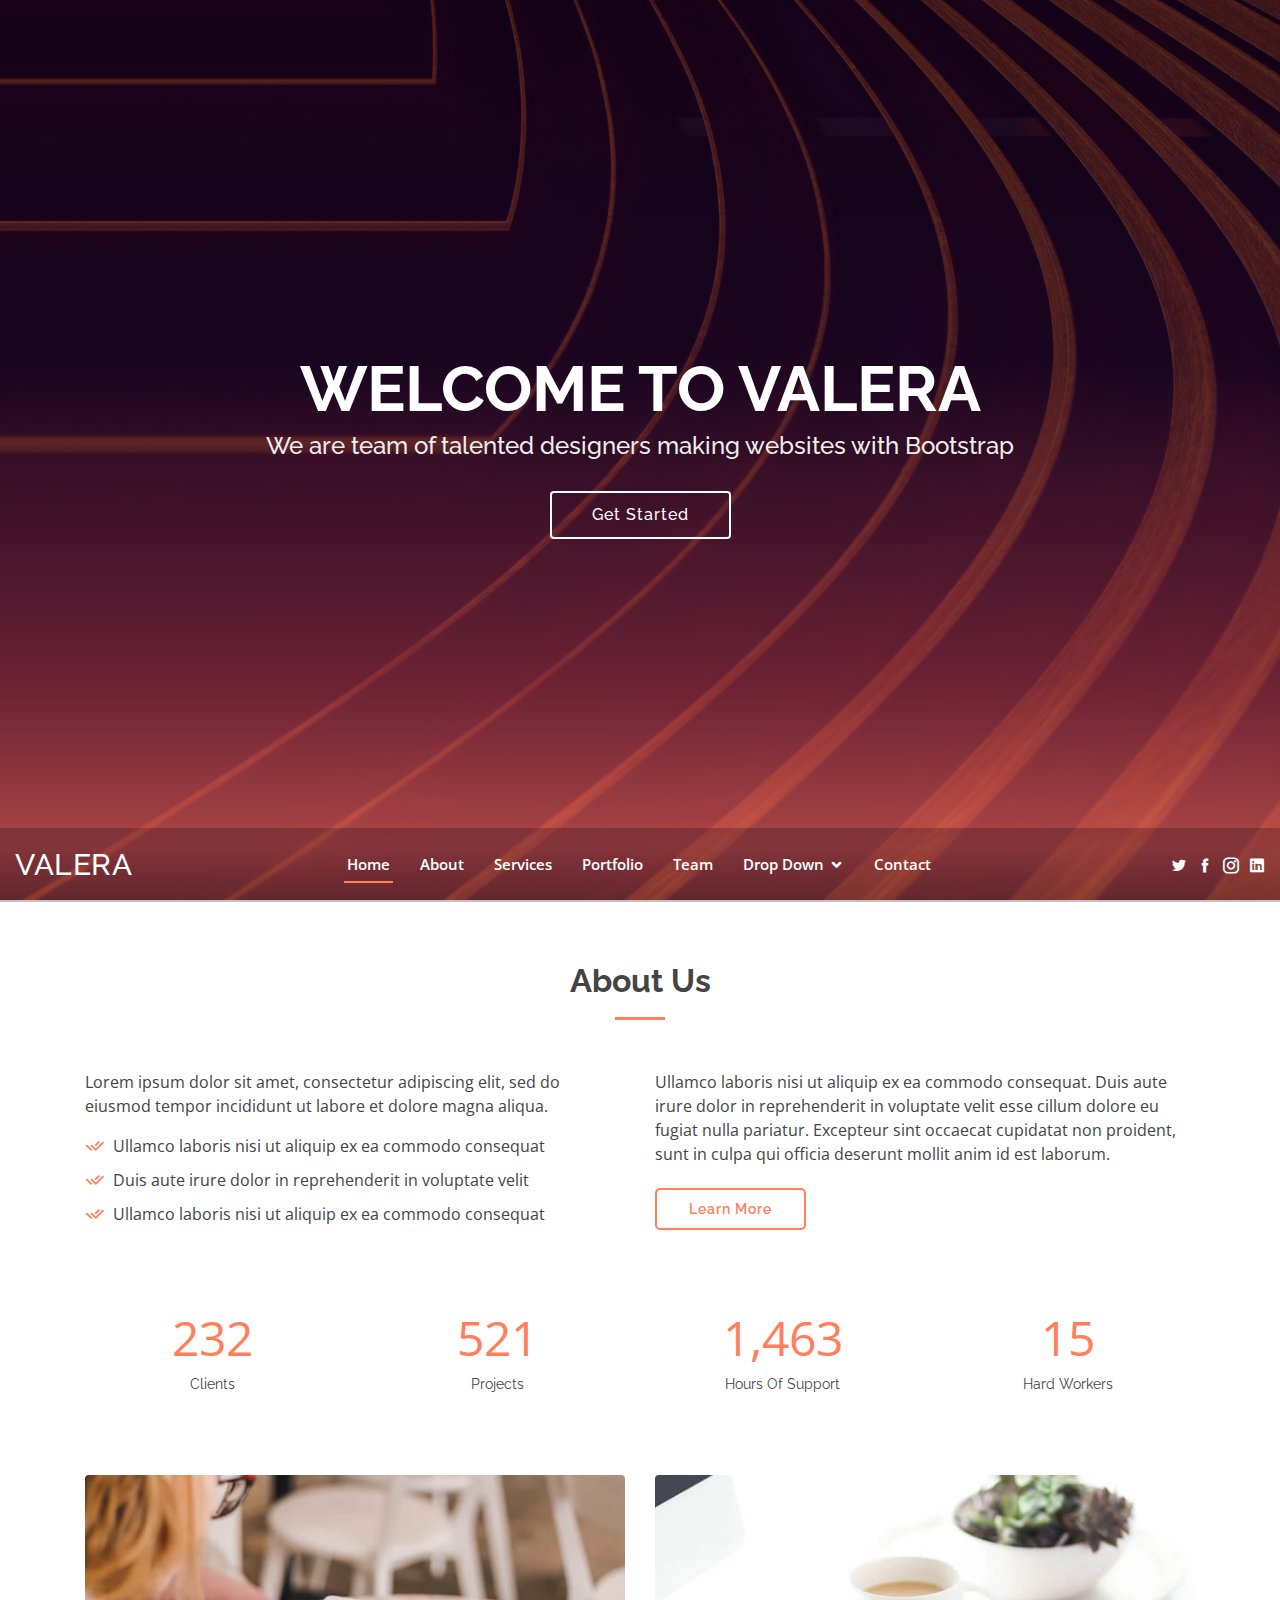
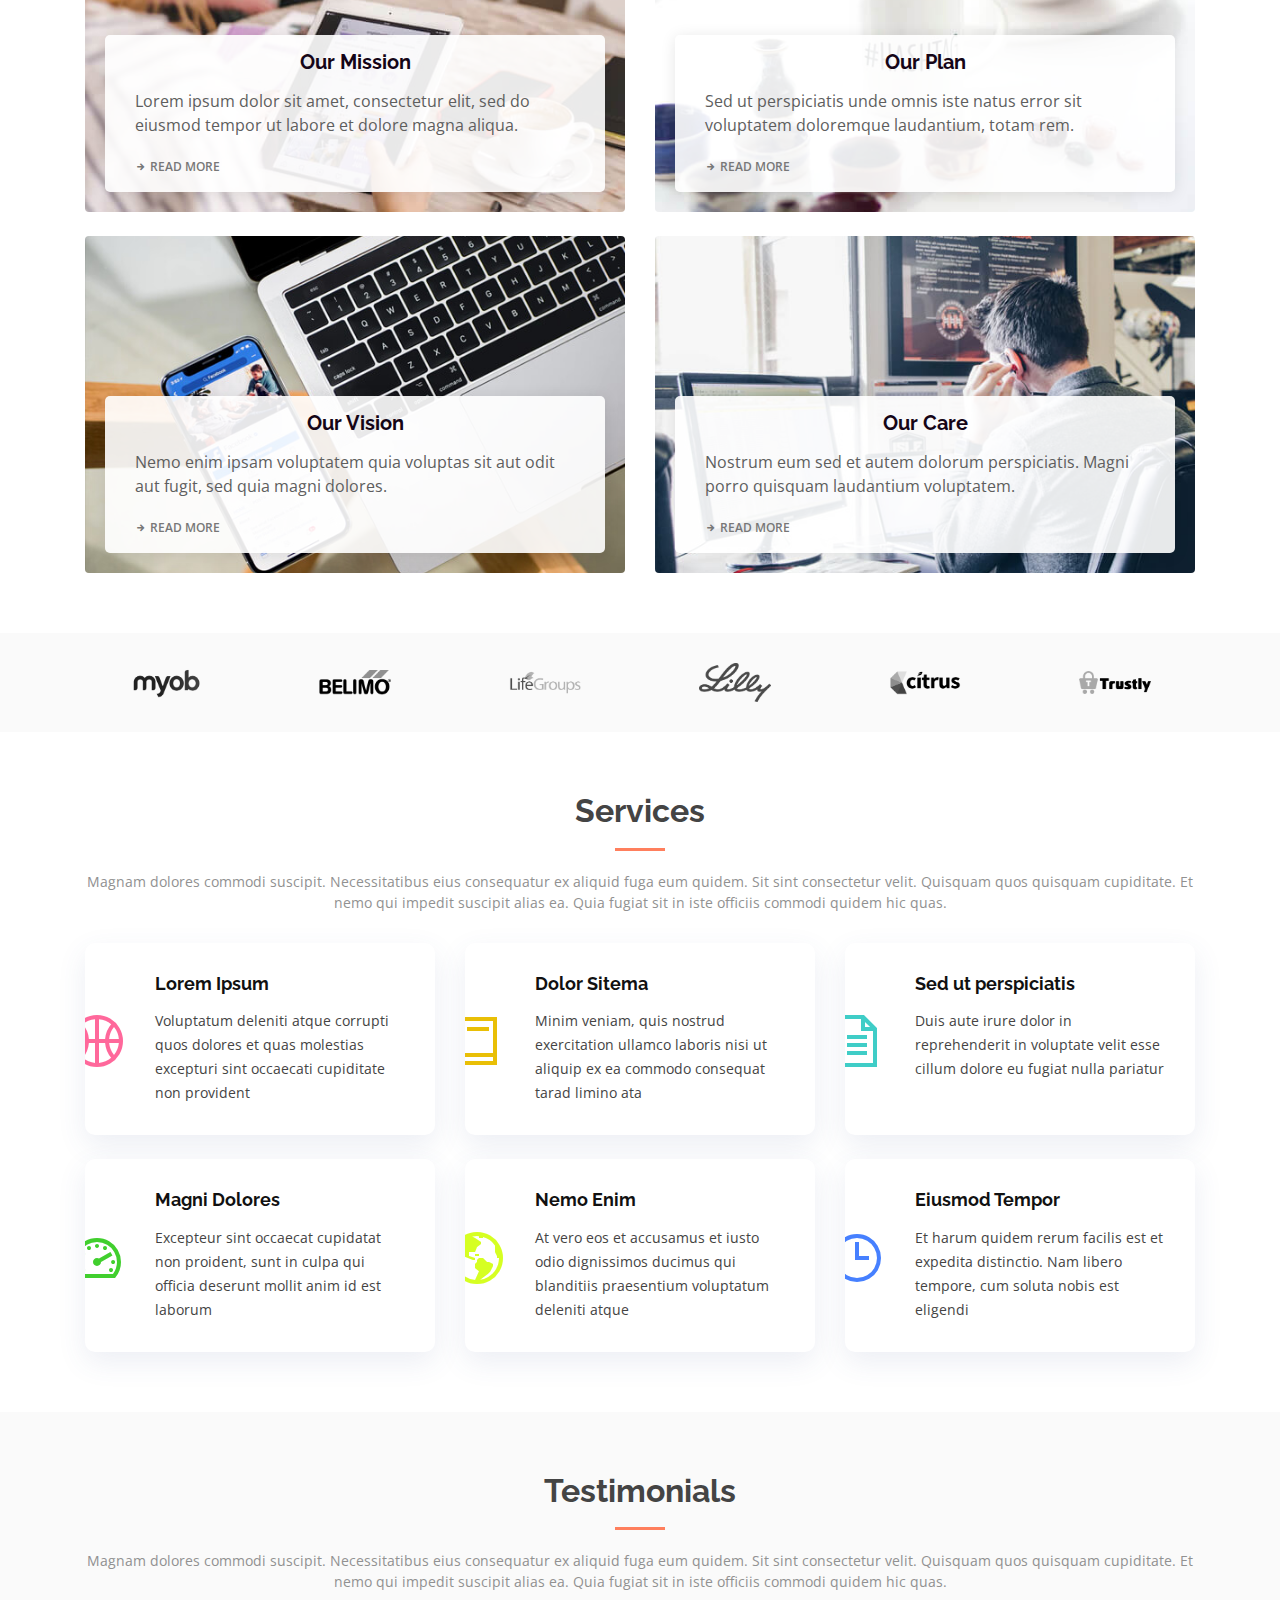
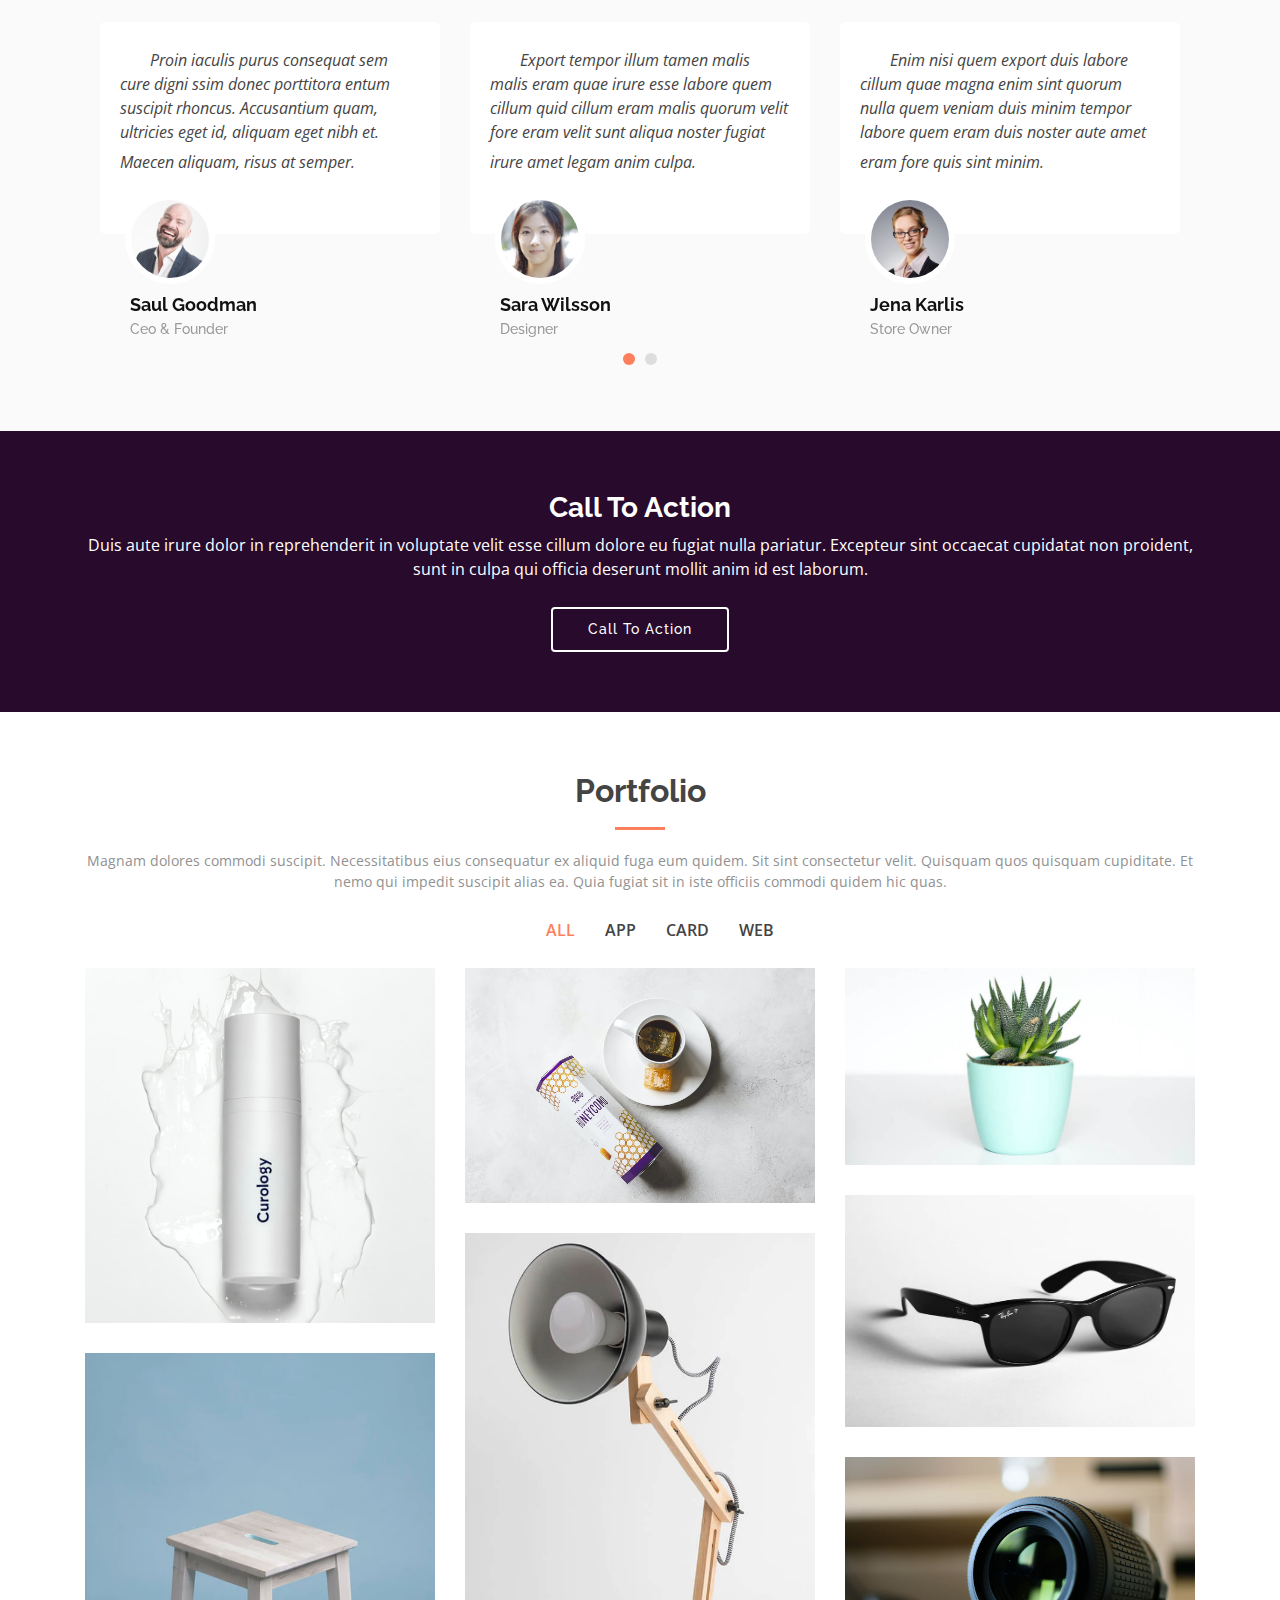
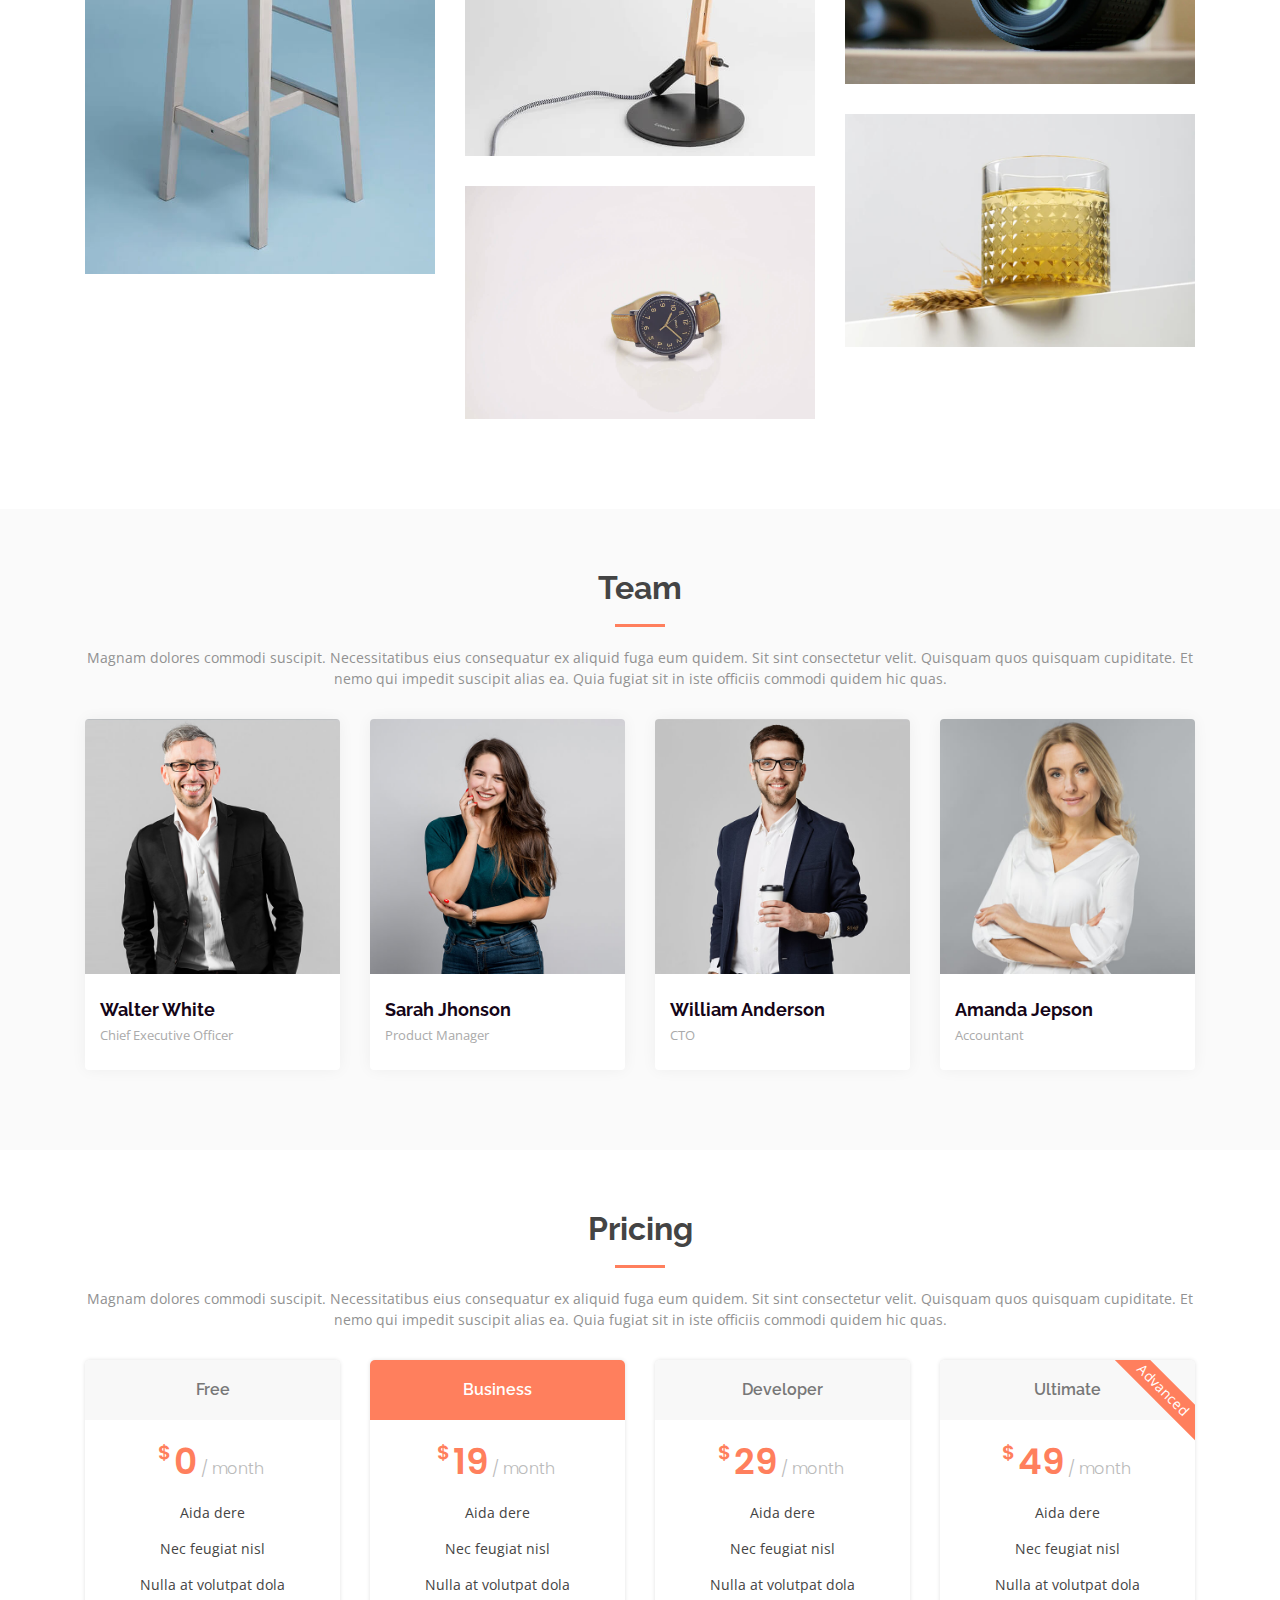
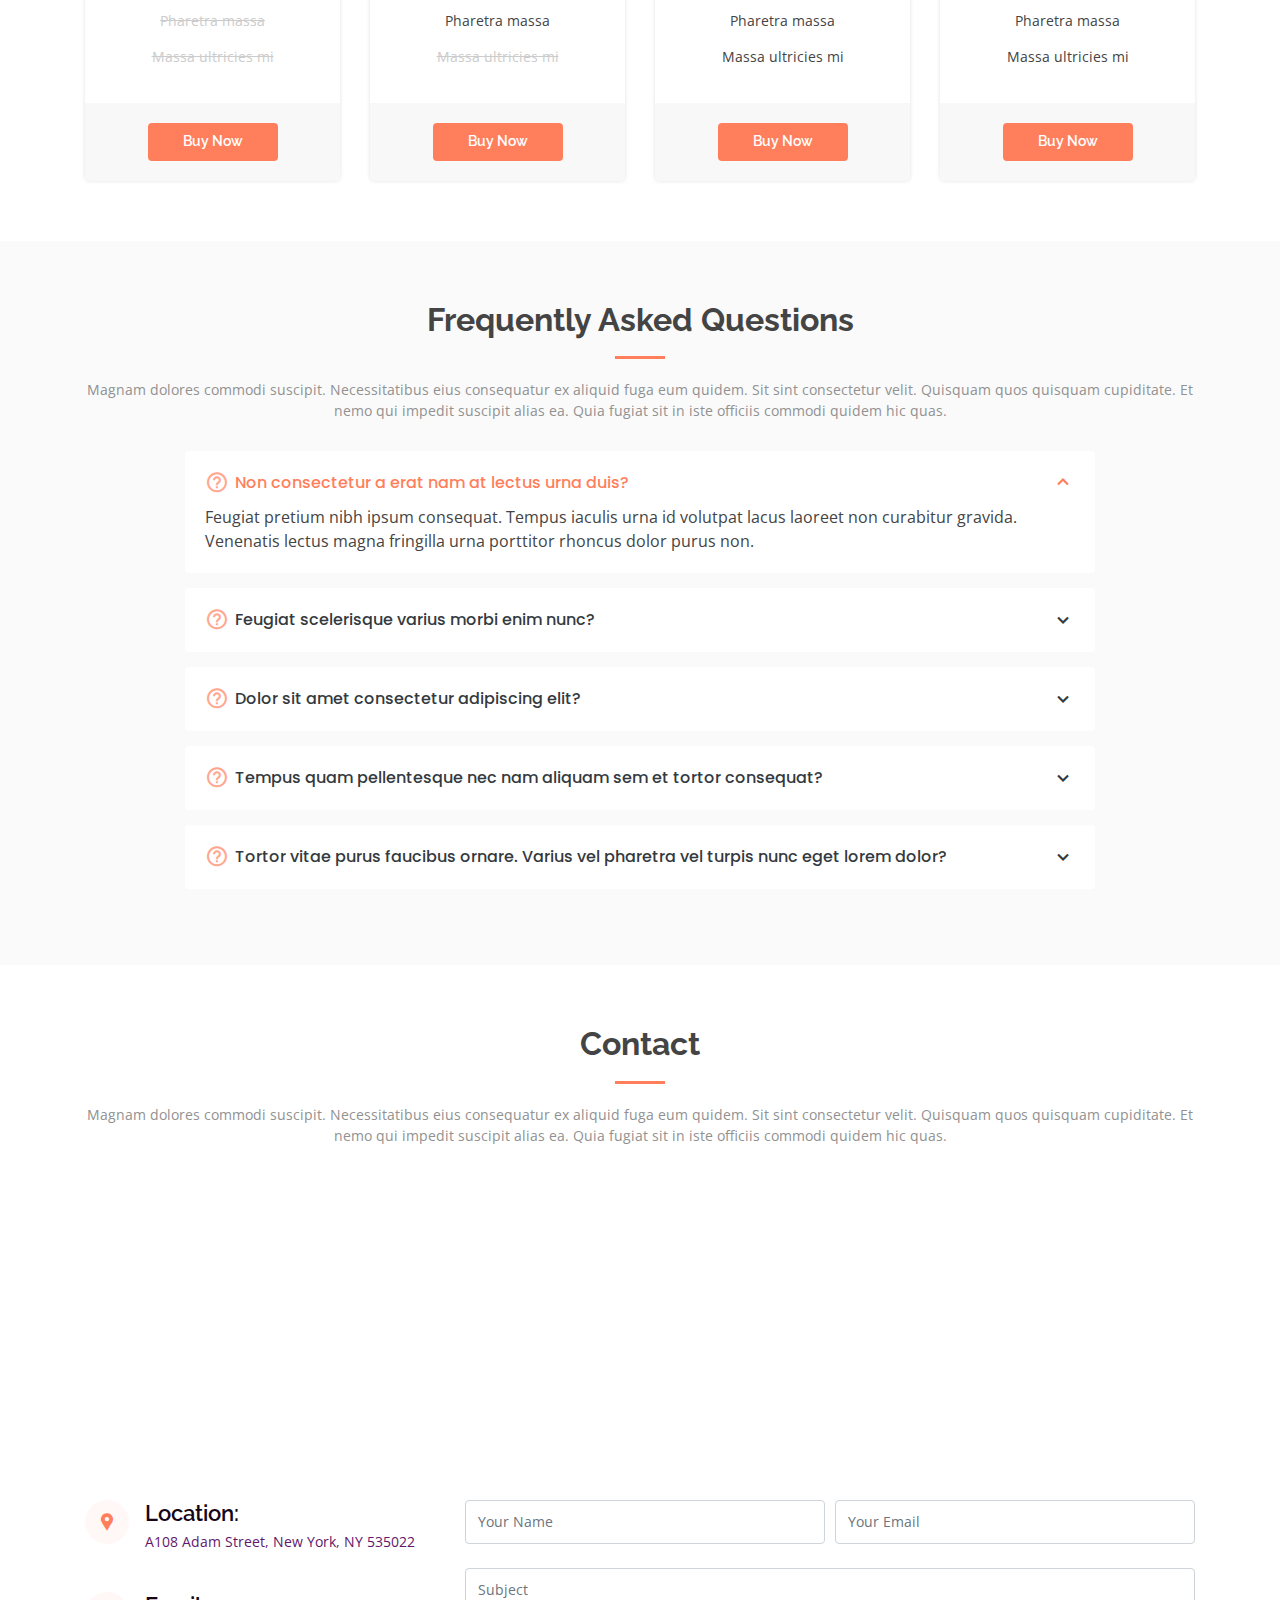
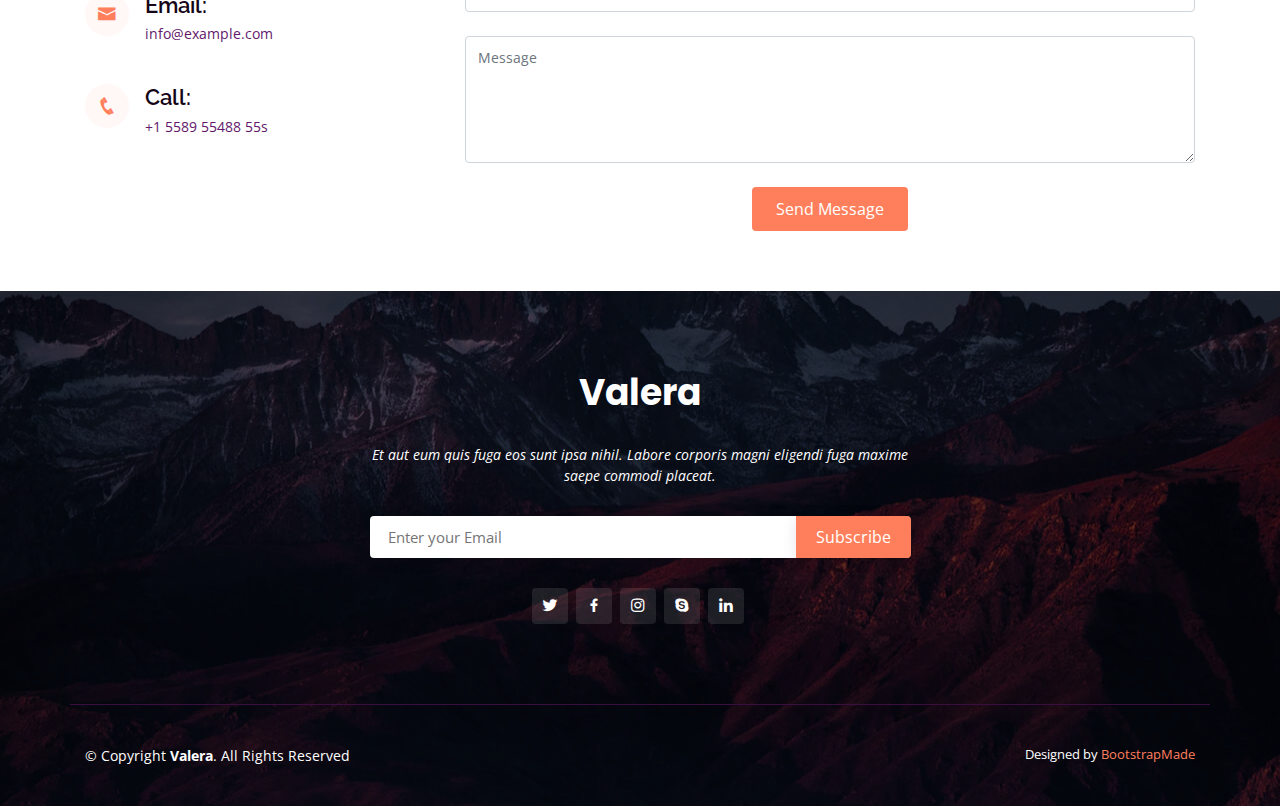
<file: asset/index.html>
<!DOCTYPE html>
<html lang="en">

<head>
  <meta charset="utf-8">
  <meta content="width=device-width, initial-scale=1.0" name="viewport">

  <title>Valera Bootstrap Template - Index</title>
  <meta content="" name="description">
  <meta content="" name="keywords">

  <!-- Favicons -->
  <link href="assets/img/favicon.png" rel="icon">
  <link href="assets/img/apple-touch-icon.png" rel="apple-touch-icon">

  <!-- Google Fonts -->
  <link href="https://fonts.googleapis.com/css?family=Open+Sans:300,300i,400,400i,600,600i,700,700i|Raleway:300,300i,400,400i,500,500i,600,600i,700,700i|Poppins:300,300i,400,400i,500,500i,600,600i,700,700i" rel="stylesheet">

  <!-- Vendor CSS Files -->
  <link href="assets/vendor/bootstrap/css/bootstrap.min.css" rel="stylesheet">
  <link href="assets/vendor/icofont/icofont.min.css" rel="stylesheet">
  <link href="assets/vendor/boxicons/css/boxicons.min.css" rel="stylesheet">
  <link href="assets/vendor/remixicon/remixicon.css" rel="stylesheet">
  <link href="assets/vendor/line-awesome/css/line-awesome.min.css" rel="stylesheet">
  <link href="assets/vendor/owl.carousel/assets/owl.carousel.min.css" rel="stylesheet">
  <link href="assets/vendor/venobox/venobox.css" rel="stylesheet">

  <!-- Template Main CSS File -->
  <link href="assets/css/style.css" rel="stylesheet">

  <!-- =======================================================
  * Template Name: Valera - v2.2.1
  * Template URL: https://bootstrapmade.com/valera-free-bootstrap-theme/
  * Author: BootstrapMade.com
  * License: https://bootstrapmade.com/license/
  ======================================================== -->
</head>

<body>

  <!-- ======= Hero Section ======= -->
  <section id="hero">
    <div class="hero-container">
      <h1>Welcome to Valera</h1>
      <h2>We are team of talented designers making websites with Bootstrap</h2>
      <a href="#about" class="btn-get-started scrollto">Get Started</a>
    </div>
  </section><!-- End Hero -->

  <!-- ======= Header ======= -->
  <header id="header">
    <div class="container-fluid d-flex align-items-center justify-content-between">

      <h1 class="logo"><a href="index.html">Valera</a></h1>
      <!-- Uncomment below if you prefer to use an image logo -->
      <!-- <a href="index.html" class="logo"><img src="assets/img/logo.png" alt="" class="img-fluid"></a>-->

      <nav class="nav-menu d-none d-lg-block">
        <ul>
          <li class="active"><a href="index.html">Home</a></li>
          <li><a href="#about">About</a></li>
          <li><a href="#services">Services</a></li>
          <li><a href="#portfolio">Portfolio</a></li>
          <li><a href="#team">Team</a></li>
          <li class="drop-down"><a href="">Drop Down</a>
            <ul>
              <li><a href="#">Drop Down 1</a></li>
              <li class="drop-down"><a href="#">Deep Drop Down</a>
                <ul>
                  <li><a href="#">Deep Drop Down 1</a></li>
                  <li><a href="#">Deep Drop Down 2</a></li>
                  <li><a href="#">Deep Drop Down 3</a></li>
                  <li><a href="#">Deep Drop Down 4</a></li>
                  <li><a href="#">Deep Drop Down 5</a></li>
                </ul>
              </li>
              <li><a href="#">Drop Down 2</a></li>
              <li><a href="#">Drop Down 3</a></li>
              <li><a href="#">Drop Down 4</a></li>
            </ul>
          </li>
          <li><a href="#contact">Contact</a></li>

        </ul>
      </nav><!-- .nav-menu -->

      <div class="header-social-links">
        <a href="#" class="twitter"><i class="icofont-twitter"></i></a>
        <a href="#" class="facebook"><i class="icofont-facebook"></i></a>
        <a href="#" class="instagram"><i class="icofont-instagram"></i></a>
        <a href="#" class="linkedin"><i class="icofont-linkedin"></i></i></a>
      </div>

    </div>
  </header><!-- End Header -->

  <main id="main">

    <!-- ======= About Section ======= -->
    <section id="about" class="about">
      <div class="container">

        <div class="section-title">
          <h2>About Us</h2>
        </div>

        <div class="row content">
          <div class="col-lg-6">
            <p>
              Lorem ipsum dolor sit amet, consectetur adipiscing elit, sed do eiusmod tempor incididunt ut labore et dolore
              magna aliqua.
            </p>
            <ul>
              <li><i class="ri-check-double-line"></i> Ullamco laboris nisi ut aliquip ex ea commodo consequat</li>
              <li><i class="ri-check-double-line"></i> Duis aute irure dolor in reprehenderit in voluptate velit</li>
              <li><i class="ri-check-double-line"></i> Ullamco laboris nisi ut aliquip ex ea commodo consequat</li>
            </ul>
          </div>
          <div class="col-lg-6 pt-4 pt-lg-0">
            <p>
              Ullamco laboris nisi ut aliquip ex ea commodo consequat. Duis aute irure dolor in reprehenderit in voluptate
              velit esse cillum dolore eu fugiat nulla pariatur. Excepteur sint occaecat cupidatat non proident, sunt in
              culpa qui officia deserunt mollit anim id est laborum.
            </p>
            <a href="#" class="btn-learn-more">Learn More</a>
          </div>
        </div>

      </div>
    </section><!-- End About Section -->

    <!-- ======= Counts Section ======= -->
    <section id="counts" class="counts">
      <div class="container">

        <div class="row counters">

          <div class="col-lg-3 col-6 text-center">
            <span data-toggle="counter-up">232</span>
            <p>Clients</p>
          </div>

          <div class="col-lg-3 col-6 text-center">
            <span data-toggle="counter-up">521</span>
            <p>Projects</p>
          </div>

          <div class="col-lg-3 col-6 text-center">
            <span data-toggle="counter-up">1,463</span>
            <p>Hours Of Support</p>
          </div>

          <div class="col-lg-3 col-6 text-center">
            <span data-toggle="counter-up">15</span>
            <p>Hard Workers</p>
          </div>

        </div>

      </div>
    </section><!-- End Counts Section -->

    <!-- ======= Our Values Section ======= -->
    <section id="our-values" class="our-values">
      <div class="container">

        <div class="row">
          <div class="col-md-6 d-flex align-items-stretch">
            <div class="card" style='background-image: url("assets/img/our-values-1.jpg");'>
              <div class="card-body">
                <h5 class="card-title"><a href="">Our Mission</a></h5>
                <p class="card-text">Lorem ipsum dolor sit amet, consectetur elit, sed do eiusmod tempor ut labore et dolore magna aliqua.</p>
                <div class="read-more"><a href="#"><i class="icofont-arrow-right"></i> Read More</a></div>
              </div>
            </div>
          </div>
          <div class="col-md-6 d-flex align-items-stretch mt-4 mt-md-0">
            <div class="card" style='background-image: url("assets/img/our-values-2.jpg");'>
              <div class="card-body">
                <h5 class="card-title"><a href="">Our Plan</a></h5>
                <p class="card-text">Sed ut perspiciatis unde omnis iste natus error sit voluptatem doloremque laudantium, totam rem.</p>
                <div class="read-more"><a href="#"><i class="icofont-arrow-right"></i> Read More</a></div>
              </div>
            </div>

          </div>
          <div class="col-md-6 d-flex align-items-stretch mt-4">
            <div class="card" style='background-image: url("assets/img/our-values-3.jpg");'>
              <div class="card-body">
                <h5 class="card-title"><a href="">Our Vision</a></h5>
                <p class="card-text">Nemo enim ipsam voluptatem quia voluptas sit aut odit aut fugit, sed quia magni dolores.</p>
                <div class="read-more"><a href="#"><i class="icofont-arrow-right"></i> Read More</a></div>
              </div>
            </div>
          </div>
          <div class="col-md-6 d-flex align-items-stretch mt-4">
            <div class="card" style='background-image: url("assets/img/our-values-4.jpg");'>
              <div class="card-body">
                <h5 class="card-title"><a href="">Our Care</a></h5>
                <p class="card-text">Nostrum eum sed et autem dolorum perspiciatis. Magni porro quisquam laudantium voluptatem.</p>
                <div class="read-more"><a href="#"><i class="icofont-arrow-right"></i> Read More</a></div>
              </div>
            </div>
          </div>
        </div>

      </div>
    </section><!-- End Our Values Section -->

    <!-- ======= Clients Section ======= -->
    <section id="clients" class="clients section-bg">
      <div class="container">

        <div class="row">

          <div class="col-lg-2 col-md-4 col-6 d-flex align-items-center justify-content-center">
            <img src="assets/img/clients/client-1.png" class="img-fluid" alt="">
          </div>

          <div class="col-lg-2 col-md-4 col-6 d-flex align-items-center justify-content-center">
            <img src="assets/img/clients/client-2.png" class="img-fluid" alt="">
          </div>

          <div class="col-lg-2 col-md-4 col-6 d-flex align-items-center justify-content-center">
            <img src="assets/img/clients/client-3.png" class="img-fluid" alt="">
          </div>

          <div class="col-lg-2 col-md-4 col-6 d-flex align-items-center justify-content-center">
            <img src="assets/img/clients/client-4.png" class="img-fluid" alt="">
          </div>

          <div class="col-lg-2 col-md-4 col-6 d-flex align-items-center justify-content-center">
            <img src="assets/img/clients/client-5.png" class="img-fluid" alt="">
          </div>

          <div class="col-lg-2 col-md-4 col-6 d-flex align-items-center justify-content-center">
            <img src="assets/img/clients/client-6.png" class="img-fluid" alt="">
          </div>

        </div>

      </div>
    </section><!-- End Clients Section -->

    <!-- ======= Services Section ======= -->
    <section id="services" class="services">
      <div class="container">

        <div class="section-title">
          <h2>Services</h2>
          <p>Magnam dolores commodi suscipit. Necessitatibus eius consequatur ex aliquid fuga eum quidem. Sit sint consectetur velit. Quisquam quos quisquam cupiditate. Et nemo qui impedit suscipit alias ea. Quia fugiat sit in iste officiis commodi quidem hic quas.</p>
        </div>

        <div class="row">
          <div class="col-lg-4 col-md-6">
            <div class="icon-box">
              <div class="icon"><i class="las la-basketball-ball" style="color: #ff689b;"></i></div>
              <h4 class="title"><a href="">Lorem Ipsum</a></h4>
              <p class="description">Voluptatum deleniti atque corrupti quos dolores et quas molestias excepturi sint occaecati cupiditate non provident</p>
            </div>
          </div>
          <div class="col-lg-4 col-md-6 mt-4 mt-md-0">
            <div class="icon-box">
              <div class="icon"><i class="las la-book" style="color: #e9bf06;"></i></div>
              <h4 class="title"><a href="">Dolor Sitema</a></h4>
              <p class="description">Minim veniam, quis nostrud exercitation ullamco laboris nisi ut aliquip ex ea commodo consequat tarad limino ata</p>
            </div>
          </div>

          <div class="col-lg-4 col-md-6 mt-4 mt-lg-0">
            <div class="icon-box">
              <div class="icon"><i class="las la-file-alt" style="color: #3fcdc7;"></i></div>
              <h4 class="title"><a href="">Sed ut perspiciatis</a></h4>
              <p class="description">Duis aute irure dolor in reprehenderit in voluptate velit esse cillum dolore eu fugiat nulla pariatur</p>
            </div>
          </div>
          <div class="col-lg-4 col-md-6 mt-4">
            <div class="icon-box">
              <div class="icon"><i class="las la-tachometer-alt" style="color:#41cf2e;"></i></div>
              <h4 class="title"><a href="">Magni Dolores</a></h4>
              <p class="description">Excepteur sint occaecat cupidatat non proident, sunt in culpa qui officia deserunt mollit anim id est laborum</p>
            </div>
          </div>

          <div class="col-lg-4 col-md-6 mt-4">
            <div class="icon-box">
              <div class="icon"><i class="las la-globe-americas" style="color: #d6ff22;"></i></div>
              <h4 class="title"><a href="">Nemo Enim</a></h4>
              <p class="description">At vero eos et accusamus et iusto odio dignissimos ducimus qui blanditiis praesentium voluptatum deleniti atque</p>
            </div>
          </div>
          <div class="col-lg-4 col-md-6 mt-4">
            <div class="icon-box">
              <div class="icon"><i class="las la-clock" style="color: #4680ff;"></i></div>
              <h4 class="title"><a href="">Eiusmod Tempor</a></h4>
              <p class="description">Et harum quidem rerum facilis est et expedita distinctio. Nam libero tempore, cum soluta nobis est eligendi</p>
            </div>
          </div>
        </div>

      </div>
    </section><!-- End Services Section -->

    <!-- ======= Testimonials Section ======= -->
    <section id="testimonials" class="testimonials section-bg">
      <div class="container">

        <div class="section-title">
          <h2>Testimonials</h2>
          <p>Magnam dolores commodi suscipit. Necessitatibus eius consequatur ex aliquid fuga eum quidem. Sit sint consectetur velit. Quisquam quos quisquam cupiditate. Et nemo qui impedit suscipit alias ea. Quia fugiat sit in iste officiis commodi quidem hic quas.</p>
        </div>

        <div class="owl-carousel testimonials-carousel">

          <div class="testimonial-item">
            <p>
              <i class="bx bxs-quote-alt-left quote-icon-left"></i>
              Proin iaculis purus consequat sem cure digni ssim donec porttitora entum suscipit rhoncus. Accusantium quam, ultricies eget id, aliquam eget nibh et. Maecen aliquam, risus at semper.
              <i class="bx bxs-quote-alt-right quote-icon-right"></i>
            </p>
            <img src="assets/img/testimonials/testimonials-1.jpg" class="testimonial-img" alt="">
            <h3>Saul Goodman</h3>
            <h4>Ceo &amp; Founder</h4>
          </div>

          <div class="testimonial-item">
            <p>
              <i class="bx bxs-quote-alt-left quote-icon-left"></i>
              Export tempor illum tamen malis malis eram quae irure esse labore quem cillum quid cillum eram malis quorum velit fore eram velit sunt aliqua noster fugiat irure amet legam anim culpa.
              <i class="bx bxs-quote-alt-right quote-icon-right"></i>
            </p>
            <img src="assets/img/testimonials/testimonials-2.jpg" class="testimonial-img" alt="">
            <h3>Sara Wilsson</h3>
            <h4>Designer</h4>
          </div>

          <div class="testimonial-item">
            <p>
              <i class="bx bxs-quote-alt-left quote-icon-left"></i>
              Enim nisi quem export duis labore cillum quae magna enim sint quorum nulla quem veniam duis minim tempor labore quem eram duis noster aute amet eram fore quis sint minim.
              <i class="bx bxs-quote-alt-right quote-icon-right"></i>
            </p>
            <img src="assets/img/testimonials/testimonials-3.jpg" class="testimonial-img" alt="">
            <h3>Jena Karlis</h3>
            <h4>Store Owner</h4>
          </div>

          <div class="testimonial-item">
            <p>
              <i class="bx bxs-quote-alt-left quote-icon-left"></i>
              Fugiat enim eram quae cillum dolore dolor amet nulla culpa multos export minim fugiat minim velit minim dolor enim duis veniam ipsum anim magna sunt elit fore quem dolore labore illum veniam.
              <i class="bx bxs-quote-alt-right quote-icon-right"></i>
            </p>
            <img src="assets/img/testimonials/testimonials-4.jpg" class="testimonial-img" alt="">
            <h3>Matt Brandon</h3>
            <h4>Freelancer</h4>
          </div>

          <div class="testimonial-item">
            <p>
              <i class="bx bxs-quote-alt-left quote-icon-left"></i>
              Quis quorum aliqua sint quem legam fore sunt eram irure aliqua veniam tempor noster veniam enim culpa labore duis sunt culpa nulla illum cillum fugiat legam esse veniam culpa fore nisi cillum quid.
              <i class="bx bxs-quote-alt-right quote-icon-right"></i>
            </p>
            <img src="assets/img/testimonials/testimonials-5.jpg" class="testimonial-img" alt="">
            <h3>John Larson</h3>
            <h4>Entrepreneur</h4>
          </div>

        </div>

      </div>
    </section><!-- End Testimonials Section -->

    <!-- ======= Cta Section ======= -->
    <section id="cta" class="cta">
      <div class="container">

        <div class="text-center">
          <h3>Call To Action</h3>
          <p> Duis aute irure dolor in reprehenderit in voluptate velit esse cillum dolore eu fugiat nulla pariatur. Excepteur sint occaecat cupidatat non proident, sunt in culpa qui officia deserunt mollit anim id est laborum.</p>
          <a class="cta-btn" href="#">Call To Action</a>
        </div>

      </div>
    </section><!-- End Cta Section -->

    <!-- ======= Portfolio Section ======= -->
    <section id="portfolio" class="portfolio">
      <div class="container">

        <div class="section-title">
          <h2>Portfolio</h2>
          <p>Magnam dolores commodi suscipit. Necessitatibus eius consequatur ex aliquid fuga eum quidem. Sit sint consectetur velit. Quisquam quos quisquam cupiditate. Et nemo qui impedit suscipit alias ea. Quia fugiat sit in iste officiis commodi quidem hic quas.</p>
        </div>

        <ul class="portfolio-flters d-flex justify-content-center">
          <li data-filter="*" class="filter-active">All</li>
          <li data-filter=".filter-app">App</li>
          <li data-filter=".filter-card">Card</li>
          <li data-filter=".filter-web">Web</li>
        </ul>

        <div class="row portfolio-container">

          <div class="col-lg-4 col-md-6 portfolio-item filter-app">
            <div class="portfolio-img"><img src="assets/img/portfolio/portfolio-1.jpg" class="img-fluid" alt=""></div>
            <div class="portfolio-info">
              <h4>App 1</h4>
              <p>App</p>
              <a href="assets/img/portfolio/portfolio-1.jpg" data-gall="portfolioGallery" class="venobox preview-link" title="App 1"><i class="bx bx-plus"></i></a>
              <a href="portfolio-details.html" class="details-link" title="More Details"><i class="bx bx-link"></i></a>
            </div>
          </div>

          <div class="col-lg-4 col-md-6 portfolio-item filter-web">
            <div class="portfolio-img"><img src="assets/img/portfolio/portfolio-2.jpg" class="img-fluid" alt=""></div>
            <div class="portfolio-info">
              <h4>Web 3</h4>
              <p>Web</p>
              <a href="assets/img/portfolio/portfolio-2.jpg" data-gall="portfolioGallery" class="venobox preview-link" title="Web 3"><i class="bx bx-plus"></i></a>
              <a href="portfolio-details.html" class="details-link" title="More Details"><i class="bx bx-link"></i></a>
            </div>
          </div>

          <div class="col-lg-4 col-md-6 portfolio-item filter-app">
            <div class="portfolio-img"><img src="assets/img/portfolio/portfolio-3.jpg" class="img-fluid" alt=""></div>
            <div class="portfolio-info">
              <h4>App 2</h4>
              <p>App</p>
              <a href="assets/img/portfolio/portfolio-3.jpg" data-gall="portfolioGallery" class="venobox preview-link" title="App 2"><i class="bx bx-plus"></i></a>
              <a href="portfolio-details.html" class="details-link" title="More Details"><i class="bx bx-link"></i></a>
            </div>
          </div>

          <div class="col-lg-4 col-md-6 portfolio-item filter-card">
            <div class="portfolio-img"><img src="assets/img/portfolio/portfolio-4.jpg" class="img-fluid" alt=""></div>
            <div class="portfolio-info">
              <h4>Card 2</h4>
              <p>Card</p>
              <a href="assets/img/portfolio/portfolio-4.jpg" data-gall="portfolioGallery" class="venobox preview-link" title="Card 2"><i class="bx bx-plus"></i></a>
              <a href="portfolio-details.html" class="details-link" title="More Details"><i class="bx bx-link"></i></a>
            </div>
          </div>

          <div class="col-lg-4 col-md-6 portfolio-item filter-web">
            <div class="portfolio-img"><img src="assets/img/portfolio/portfolio-5.jpg" class="img-fluid" alt=""></div>
            <div class="portfolio-info">
              <h4>Web 2</h4>
              <p>Web</p>
              <a href="assets/img/portfolio/portfolio-5.jpg" data-gall="portfolioGallery" class="venobox preview-link" title="Web 2"><i class="bx bx-plus"></i></a>
              <a href="portfolio-details.html" class="details-link" title="More Details"><i class="bx bx-link"></i></a>
            </div>
          </div>

          <div class="col-lg-4 col-md-6 portfolio-item filter-app">
            <div class="portfolio-img"><img src="assets/img/portfolio/portfolio-6.jpg" class="img-fluid" alt=""></div>
            <div class="portfolio-info">
              <h4>App 3</h4>
              <p>App</p>
              <a href="assets/img/portfolio/portfolio-6.jpg" data-gall="portfolioGallery" class="venobox preview-link" title="App 3"><i class="bx bx-plus"></i></a>
              <a href="portfolio-details.html" class="details-link" title="More Details"><i class="bx bx-link"></i></a>
            </div>
          </div>

          <div class="col-lg-4 col-md-6 portfolio-item filter-card">
            <div class="portfolio-img"><img src="assets/img/portfolio/portfolio-7.jpg" class="img-fluid" alt=""></div>
            <div class="portfolio-info">
              <h4>Card 1</h4>
              <p>Card</p>
              <a href="assets/img/portfolio/portfolio-7.jpg" data-gall="portfolioGallery" class="venobox preview-link" title="Card 1"><i class="bx bx-plus"></i></a>
              <a href="portfolio-details.html" class="details-link" title="More Details"><i class="bx bx-link"></i></a>
            </div>
          </div>

          <div class="col-lg-4 col-md-6 portfolio-item filter-card">
            <div class="portfolio-img"><img src="assets/img/portfolio/portfolio-8.jpg" class="img-fluid" alt=""></div>
            <div class="portfolio-info">
              <h4>Card 3</h4>
              <p>Card</p>
              <a href="assets/img/portfolio/portfolio-8.jpg" data-gall="portfolioGallery" class="venobox preview-link" title="Card 3"><i class="bx bx-plus"></i></a>
              <a href="portfolio-details.html" class="details-link" title="More Details"><i class="bx bx-link"></i></a>
            </div>
          </div>

          <div class="col-lg-4 col-md-6 portfolio-item filter-web">
            <div class="portfolio-img"><img src="assets/img/portfolio/portfolio-9.jpg" class="img-fluid" alt=""></div>
            <div class="portfolio-info">
              <h4>Web 3</h4>
              <p>Web</p>
              <a href="assets/img/portfolio/portfolio-9.jpg" data-gall="portfolioGallery" class="venobox preview-link" title="Web 3"><i class="bx bx-plus"></i></a>
              <a href="portfolio-details.html" class="details-link" title="More Details"><i class="bx bx-link"></i></a>
            </div>
          </div>

        </div>

      </div>
    </section><!-- End Portfolio Section -->

    <!-- ======= Team Section ======= -->
    <section id="team" class="team section-bg">
      <div class="container">

        <div class="section-title">
          <h2>Team</h2>
          <p>Magnam dolores commodi suscipit. Necessitatibus eius consequatur ex aliquid fuga eum quidem. Sit sint consectetur velit. Quisquam quos quisquam cupiditate. Et nemo qui impedit suscipit alias ea. Quia fugiat sit in iste officiis commodi quidem hic quas.</p>
        </div>

        <div class="row">

          <div class="col-lg-3 col-md-6 d-flex align-items-stretch">
            <div class="member">
              <div class="member-img">
                <img src="assets/img/team/team-1.jpg" class="img-fluid" alt="">
                <div class="social">
                  <a href=""><i class="icofont-twitter"></i></a>
                  <a href=""><i class="icofont-facebook"></i></a>
                  <a href=""><i class="icofont-instagram"></i></a>
                  <a href=""><i class="icofont-linkedin"></i></a>
                </div>
              </div>
              <div class="member-info">
                <h4>Walter White</h4>
                <span>Chief Executive Officer</span>
              </div>
            </div>
          </div>

          <div class="col-lg-3 col-md-6 d-flex align-items-stretch">
            <div class="member">
              <div class="member-img">
                <img src="assets/img/team/team-2.jpg" class="img-fluid" alt="">
                <div class="social">
                  <a href=""><i class="icofont-twitter"></i></a>
                  <a href=""><i class="icofont-facebook"></i></a>
                  <a href=""><i class="icofont-instagram"></i></a>
                  <a href=""><i class="icofont-linkedin"></i></a>
                </div>
              </div>
              <div class="member-info">
                <h4>Sarah Jhonson</h4>
                <span>Product Manager</span>
              </div>
            </div>
          </div>

          <div class="col-lg-3 col-md-6 d-flex align-items-stretch">
            <div class="member">
              <div class="member-img">
                <img src="assets/img/team/team-3.jpg" class="img-fluid" alt="">
                <div class="social">
                  <a href=""><i class="icofont-twitter"></i></a>
                  <a href=""><i class="icofont-facebook"></i></a>
                  <a href=""><i class="icofont-instagram"></i></a>
                  <a href=""><i class="icofont-linkedin"></i></a>
                </div>
              </div>
              <div class="member-info">
                <h4>William Anderson</h4>
                <span>CTO</span>
              </div>
            </div>
          </div>

          <div class="col-lg-3 col-md-6 d-flex align-items-stretch">
            <div class="member">
              <div class="member-img">
                <img src="assets/img/team/team-4.jpg" class="img-fluid" alt="">
                <div class="social">
                  <a href=""><i class="icofont-twitter"></i></a>
                  <a href=""><i class="icofont-facebook"></i></a>
                  <a href=""><i class="icofont-instagram"></i></a>
                  <a href=""><i class="icofont-linkedin"></i></a>
                </div>
              </div>
              <div class="member-info">
                <h4>Amanda Jepson</h4>
                <span>Accountant</span>
              </div>
            </div>
          </div>

        </div>

      </div>
    </section><!-- End Team Section -->

    <!-- ======= Pricing Section ======= -->
    <section id="pricing" class="pricing">
      <div class="container">

        <div class="section-title">
          <h2>Pricing</h2>
          <p>Magnam dolores commodi suscipit. Necessitatibus eius consequatur ex aliquid fuga eum quidem. Sit sint consectetur velit. Quisquam quos quisquam cupiditate. Et nemo qui impedit suscipit alias ea. Quia fugiat sit in iste officiis commodi quidem hic quas.</p>
        </div>

        <div class="row">

          <div class="col-lg-3 col-md-6">
            <div class="box">
              <h3>Free</h3>
              <h4><sup>$</sup>0<span> / month</span></h4>
              <ul>
                <li>Aida dere</li>
                <li>Nec feugiat nisl</li>
                <li>Nulla at volutpat dola</li>
                <li class="na">Pharetra massa</li>
                <li class="na">Massa ultricies mi</li>
              </ul>
              <div class="btn-wrap">
                <a href="#" class="btn-buy">Buy Now</a>
              </div>
            </div>
          </div>

          <div class="col-lg-3 col-md-6 mt-4 mt-md-0">
            <div class="box featured">
              <h3>Business</h3>
              <h4><sup>$</sup>19<span> / month</span></h4>
              <ul>
                <li>Aida dere</li>
                <li>Nec feugiat nisl</li>
                <li>Nulla at volutpat dola</li>
                <li>Pharetra massa</li>
                <li class="na">Massa ultricies mi</li>
              </ul>
              <div class="btn-wrap">
                <a href="#" class="btn-buy">Buy Now</a>
              </div>
            </div>
          </div>

          <div class="col-lg-3 col-md-6 mt-4 mt-lg-0">
            <div class="box">
              <h3>Developer</h3>
              <h4><sup>$</sup>29<span> / month</span></h4>
              <ul>
                <li>Aida dere</li>
                <li>Nec feugiat nisl</li>
                <li>Nulla at volutpat dola</li>
                <li>Pharetra massa</li>
                <li>Massa ultricies mi</li>
              </ul>
              <div class="btn-wrap">
                <a href="#" class="btn-buy">Buy Now</a>
              </div>
            </div>
          </div>

          <div class="col-lg-3 col-md-6 mt-4 mt-lg-0">
            <div class="box">
              <span class="advanced">Advanced</span>
              <h3>Ultimate</h3>
              <h4><sup>$</sup>49<span> / month</span></h4>
              <ul>
                <li>Aida dere</li>
                <li>Nec feugiat nisl</li>
                <li>Nulla at volutpat dola</li>
                <li>Pharetra massa</li>
                <li>Massa ultricies mi</li>
              </ul>
              <div class="btn-wrap">
                <a href="#" class="btn-buy">Buy Now</a>
              </div>
            </div>
          </div>

        </div>

      </div>
    </section><!-- End Pricing Section -->

    <!-- ======= Frequently Asked Questions Section ======= -->
    <section id="faq" class="faq section-bg">
      <div class="container">

        <div class="section-title">
          <h2>Frequently Asked Questions</h2>
          <p>Magnam dolores commodi suscipit. Necessitatibus eius consequatur ex aliquid fuga eum quidem. Sit sint consectetur velit. Quisquam quos quisquam cupiditate. Et nemo qui impedit suscipit alias ea. Quia fugiat sit in iste officiis commodi quidem hic quas.</p>
        </div>

        <div class="faq-list">
          <ul>
            <li data-aos="fade-up">
              <i class="bx bx-help-circle icon-help"></i> <a data-toggle="collapse" class="collapse" href="#faq-list-1">Non consectetur a erat nam at lectus urna duis? <i class="bx bx-chevron-down icon-show"></i><i class="bx bx-chevron-up icon-close"></i></a>
              <div id="faq-list-1" class="collapse show" data-parent=".faq-list">
                <p>
                  Feugiat pretium nibh ipsum consequat. Tempus iaculis urna id volutpat lacus laoreet non curabitur gravida. Venenatis lectus magna fringilla urna porttitor rhoncus dolor purus non.
                </p>
              </div>
            </li>

            <li data-aos="fade-up" data-aos-delay="100">
              <i class="bx bx-help-circle icon-help"></i> <a data-toggle="collapse" href="#faq-list-2" class="collapsed">Feugiat scelerisque varius morbi enim nunc? <i class="bx bx-chevron-down icon-show"></i><i class="bx bx-chevron-up icon-close"></i></a>
              <div id="faq-list-2" class="collapse" data-parent=".faq-list">
                <p>
                  Dolor sit amet consectetur adipiscing elit pellentesque habitant morbi. Id interdum velit laoreet id donec ultrices. Fringilla phasellus faucibus scelerisque eleifend donec pretium. Est pellentesque elit ullamcorper dignissim. Mauris ultrices eros in cursus turpis massa tincidunt dui.
                </p>
              </div>
            </li>

            <li data-aos="fade-up" data-aos-delay="200">
              <i class="bx bx-help-circle icon-help"></i> <a data-toggle="collapse" href="#faq-list-3" class="collapsed">Dolor sit amet consectetur adipiscing elit? <i class="bx bx-chevron-down icon-show"></i><i class="bx bx-chevron-up icon-close"></i></a>
              <div id="faq-list-3" class="collapse" data-parent=".faq-list">
                <p>
                  Eleifend mi in nulla posuere sollicitudin aliquam ultrices sagittis orci. Faucibus pulvinar elementum integer enim. Sem nulla pharetra diam sit amet nisl suscipit. Rutrum tellus pellentesque eu tincidunt. Lectus urna duis convallis convallis tellus. Urna molestie at elementum eu facilisis sed odio morbi quis
                </p>
              </div>
            </li>

            <li data-aos="fade-up" data-aos-delay="300">
              <i class="bx bx-help-circle icon-help"></i> <a data-toggle="collapse" href="#faq-list-4" class="collapsed">Tempus quam pellentesque nec nam aliquam sem et tortor consequat? <i class="bx bx-chevron-down icon-show"></i><i class="bx bx-chevron-up icon-close"></i></a>
              <div id="faq-list-4" class="collapse" data-parent=".faq-list">
                <p>
                  Molestie a iaculis at erat pellentesque adipiscing commodo. Dignissim suspendisse in est ante in. Nunc vel risus commodo viverra maecenas accumsan. Sit amet nisl suscipit adipiscing bibendum est. Purus gravida quis blandit turpis cursus in.
                </p>
              </div>
            </li>

            <li data-aos="fade-up" data-aos-delay="400">
              <i class="bx bx-help-circle icon-help"></i> <a data-toggle="collapse" href="#faq-list-5" class="collapsed">Tortor vitae purus faucibus ornare. Varius vel pharetra vel turpis nunc eget lorem dolor? <i class="bx bx-chevron-down icon-show"></i><i class="bx bx-chevron-up icon-close"></i></a>
              <div id="faq-list-5" class="collapse" data-parent=".faq-list">
                <p>
                  Laoreet sit amet cursus sit amet dictum sit amet justo. Mauris vitae ultricies leo integer malesuada nunc vel. Tincidunt eget nullam non nisi est sit amet. Turpis nunc eget lorem dolor sed. Ut venenatis tellus in metus vulputate eu scelerisque.
                </p>
              </div>
            </li>

          </ul>
        </div>

      </div>
    </section><!-- End Frequently Asked Questions Section -->

    <!-- ======= Contact Section ======= -->
    <section id="contact" class="contact">
      <div class="container">

        <div class="section-title">
          <h2>Contact</h2>
          <p>Magnam dolores commodi suscipit. Necessitatibus eius consequatur ex aliquid fuga eum quidem. Sit sint consectetur velit. Quisquam quos quisquam cupiditate. Et nemo qui impedit suscipit alias ea. Quia fugiat sit in iste officiis commodi quidem hic quas.</p>
        </div>

        <div>
          <iframe style="border:0; width: 100%; height: 270px;" src="https://www.google.com/maps/embed?pb=!1m14!1m8!1m3!1d12097.433213460943!2d-74.0062269!3d40.7101282!3m2!1i1024!2i768!4f13.1!3m3!1m2!1s0x0%3A0xb89d1fe6bc499443!2sDowntown+Conference+Center!5e0!3m2!1smk!2sbg!4v1539943755621" frameborder="0" allowfullscreen></iframe>
        </div>

        <div class="row mt-5">

          <div class="col-lg-4">
            <div class="info">
              <div class="address">
                <i class="icofont-google-map"></i>
                <h4>Location:</h4>
                <p>A108 Adam Street, New York, NY 535022</p>
              </div>

              <div class="email">
                <i class="icofont-envelope"></i>
                <h4>Email:</h4>
                <p>info@example.com</p>
              </div>

              <div class="phone">
                <i class="icofont-phone"></i>
                <h4>Call:</h4>
                <p>+1 5589 55488 55s</p>
              </div>

            </div>

          </div>

          <div class="col-lg-8 mt-5 mt-lg-0">

            <form action="forms/contact.php" method="post" role="form" class="php-email-form">
              <div class="form-row">
                <div class="col-md-6 form-group">
                  <input type="text" name="name" class="form-control" id="name" placeholder="Your Name" data-rule="minlen:4" data-msg="Please enter at least 4 chars" />
                  <div class="validate"></div>
                </div>
                <div class="col-md-6 form-group">
                  <input type="email" class="form-control" name="email" id="email" placeholder="Your Email" data-rule="email" data-msg="Please enter a valid email" />
                  <div class="validate"></div>
                </div>
              </div>
              <div class="form-group">
                <input type="text" class="form-control" name="subject" id="subject" placeholder="Subject" data-rule="minlen:4" data-msg="Please enter at least 8 chars of subject" />
                <div class="validate"></div>
              </div>
              <div class="form-group">
                <textarea class="form-control" name="message" rows="5" data-rule="required" data-msg="Please write something for us" placeholder="Message"></textarea>
                <div class="validate"></div>
              </div>
              <div class="mb-3">
                <div class="loading">Loading</div>
                <div class="error-message"></div>
                <div class="sent-message">Your message has been sent. Thank you!</div>
              </div>
              <div class="text-center"><button type="submit">Send Message</button></div>
            </form>

          </div>

        </div>

      </div>
    </section><!-- End Contact Section -->

  </main><!-- End #main -->

  <!-- ======= Footer ======= -->
  <footer id="footer">

    <div class="footer-top">

      <div class="container">

        <div class="row  justify-content-center">
          <div class="col-lg-6">
            <h3>Valera</h3>
            <p>Et aut eum quis fuga eos sunt ipsa nihil. Labore corporis magni eligendi fuga maxime saepe commodi placeat.</p>
          </div>
        </div>

        <div class="row footer-newsletter justify-content-center">
          <div class="col-lg-6">
            <form action="" method="post">
              <input type="email" name="email" placeholder="Enter your Email"><input type="submit" value="Subscribe">
            </form>
          </div>
        </div>

        <div class="social-links">
          <a href="#" class="twitter"><i class="bx bxl-twitter"></i></a>
          <a href="#" class="facebook"><i class="bx bxl-facebook"></i></a>
          <a href="#" class="instagram"><i class="bx bxl-instagram"></i></a>
          <a href="#" class="google-plus"><i class="bx bxl-skype"></i></a>
          <a href="#" class="linkedin"><i class="bx bxl-linkedin"></i></a>
        </div>

      </div>
    </div>

    <div class="container footer-bottom clearfix">
      <div class="copyright">
        &copy; Copyright <strong><span>Valera</span></strong>. All Rights Reserved
      </div>
      <div class="credits">
        <!-- All the links in the footer should remain intact. -->
        <!-- You can delete the links only if you purchased the pro version. -->
        <!-- Licensing information: https://bootstrapmade.com/license/ -->
        <!-- Purchase the pro version with working PHP/AJAX contact form: https://bootstrapmade.com/valera-free-bootstrap-theme/ -->
        Designed by <a href="https://bootstrapmade.com/">BootstrapMade</a>
      </div>
    </div>
  </footer><!-- End Footer -->

  <div id="preloader"></div>
  <a href="#" class="back-to-top"><i class="icofont-simple-up"></i></a>

  <!-- Vendor JS Files -->
  <script src="assets/vendor/jquery/jquery.min.js"></script>
  <script src="assets/vendor/bootstrap/js/bootstrap.bundle.min.js"></script>
  <script src="assets/vendor/jquery.easing/jquery.easing.min.js"></script>
  <script src="assets/vendor/php-email-form/validate.js"></script>
  <script src="assets/vendor/waypoints/jquery.waypoints.min.js"></script>
  <script src="assets/vendor/counterup/counterup.min.js"></script>
  <script src="assets/vendor/jquery-sticky/jquery.sticky.js"></script>
  <script src="assets/vendor/owl.carousel/owl.carousel.min.js"></script>
  <script src="assets/vendor/isotope-layout/isotope.pkgd.min.js"></script>
  <script src="assets/vendor/venobox/venobox.min.js"></script>

  <!-- Template Main JS File -->
  <script src="assets/js/main.js"></script>

</body>

</html>
</file>
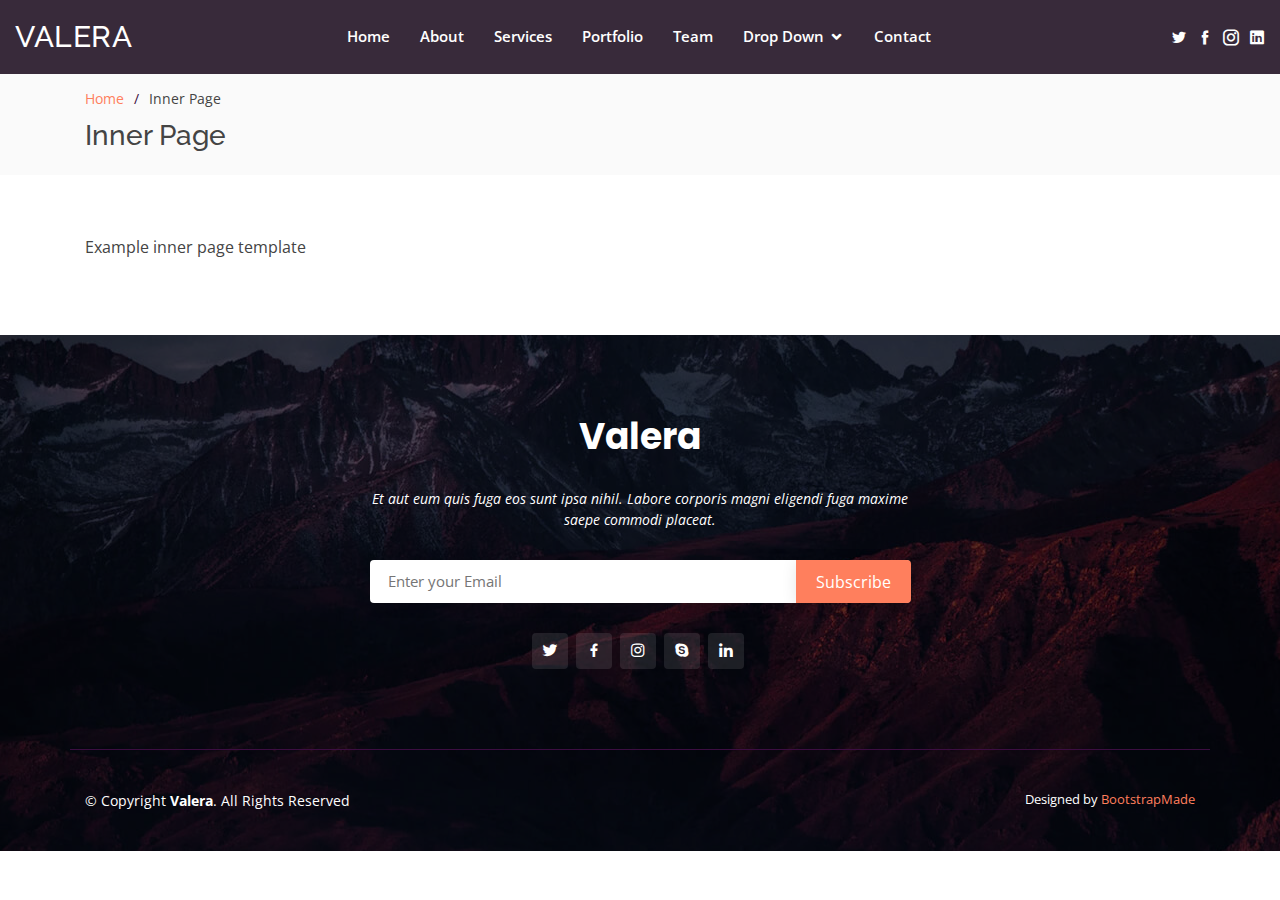
<file: asset/inner-page.html>
<!DOCTYPE html>
<html lang="en">

<head>
  <meta charset="utf-8">
  <meta content="width=device-width, initial-scale=1.0" name="viewport">

  <title>Inner Page - Valera Bootstrap Template</title>
  <meta content="" name="description">
  <meta content="" name="keywords">

  <!-- Favicons -->
  <link href="assets/img/favicon.png" rel="icon">
  <link href="assets/img/apple-touch-icon.png" rel="apple-touch-icon">

  <!-- Google Fonts -->
  <link href="https://fonts.googleapis.com/css?family=Open+Sans:300,300i,400,400i,600,600i,700,700i|Raleway:300,300i,400,400i,500,500i,600,600i,700,700i|Poppins:300,300i,400,400i,500,500i,600,600i,700,700i" rel="stylesheet">

  <!-- Vendor CSS Files -->
  <link href="assets/vendor/bootstrap/css/bootstrap.min.css" rel="stylesheet">
  <link href="assets/vendor/icofont/icofont.min.css" rel="stylesheet">
  <link href="assets/vendor/boxicons/css/boxicons.min.css" rel="stylesheet">
  <link href="assets/vendor/remixicon/remixicon.css" rel="stylesheet">
  <link href="assets/vendor/line-awesome/css/line-awesome.min.css" rel="stylesheet">
  <link href="assets/vendor/owl.carousel/assets/owl.carousel.min.css" rel="stylesheet">
  <link href="assets/vendor/venobox/venobox.css" rel="stylesheet">

  <!-- Template Main CSS File -->
  <link href="assets/css/style.css" rel="stylesheet">

  <!-- =======================================================
  * Template Name: Valera - v2.2.1
  * Template URL: https://bootstrapmade.com/valera-free-bootstrap-theme/
  * Author: BootstrapMade.com
  * License: https://bootstrapmade.com/license/
  ======================================================== -->
</head>

<body>

  <!-- ======= Header ======= -->
  <header id="header" class="header-inner-pages">
    <div class="container-fluid d-flex align-items-center justify-content-between">

      <h1 class="logo"><a href="index.html">Valera</a></h1>
      <!-- Uncomment below if you prefer to use an image logo -->
      <!-- <a href="index.html" class="logo"><img src="assets/img/logo.png" alt="" class="img-fluid"></a>-->

      <nav class="nav-menu d-none d-lg-block">
        <ul>
          <li><a href="index.html">Home</a></li>
          <li><a href="#about">About</a></li>
          <li><a href="#services">Services</a></li>
          <li><a href="#portfolio">Portfolio</a></li>
          <li><a href="#team">Team</a></li>
          <li class="drop-down"><a href="">Drop Down</a>
            <ul>
              <li><a href="#">Drop Down 1</a></li>
              <li class="drop-down"><a href="#">Deep Drop Down</a>
                <ul>
                  <li><a href="#">Deep Drop Down 1</a></li>
                  <li><a href="#">Deep Drop Down 2</a></li>
                  <li><a href="#">Deep Drop Down 3</a></li>
                  <li><a href="#">Deep Drop Down 4</a></li>
                  <li><a href="#">Deep Drop Down 5</a></li>
                </ul>
              </li>
              <li><a href="#">Drop Down 2</a></li>
              <li><a href="#">Drop Down 3</a></li>
              <li><a href="#">Drop Down 4</a></li>
            </ul>
          </li>
          <li><a href="#contact">Contact</a></li>

        </ul>
      </nav><!-- .nav-menu -->

      <div class="header-social-links">
        <a href="#" class="twitter"><i class="icofont-twitter"></i></a>
        <a href="#" class="facebook"><i class="icofont-facebook"></i></a>
        <a href="#" class="instagram"><i class="icofont-instagram"></i></a>
        <a href="#" class="linkedin"><i class="icofont-linkedin"></i></i></a>
      </div>

    </div>
  </header><!-- End Header -->

  <main id="main">

    <!-- ======= Breadcrumbs ======= -->
    <section id="breadcrumbs" class="breadcrumbs">
      <div class="container">

        <ol>
          <li><a href="index.html">Home</a></li>
          <li>Inner Page</li>
        </ol>
        <h2>Inner Page</h2>

      </div>
    </section><!-- End Breadcrumbs -->

    <section class="inner-page">
      <div class="container">
        <p>
          Example inner page template
        </p>
      </div>
    </section>

  </main><!-- End #main -->

  <!-- ======= Footer ======= -->
  <footer id="footer">

    <div class="footer-top">

      <div class="container">

        <div class="row  justify-content-center">
          <div class="col-lg-6">
            <h3>Valera</h3>
            <p>Et aut eum quis fuga eos sunt ipsa nihil. Labore corporis magni eligendi fuga maxime saepe commodi placeat.</p>
          </div>
        </div>

        <div class="row footer-newsletter justify-content-center">
          <div class="col-lg-6">
            <form action="" method="post">
              <input type="email" name="email" placeholder="Enter your Email"><input type="submit" value="Subscribe">
            </form>
          </div>
        </div>

        <div class="social-links">
          <a href="#" class="twitter"><i class="bx bxl-twitter"></i></a>
          <a href="#" class="facebook"><i class="bx bxl-facebook"></i></a>
          <a href="#" class="instagram"><i class="bx bxl-instagram"></i></a>
          <a href="#" class="google-plus"><i class="bx bxl-skype"></i></a>
          <a href="#" class="linkedin"><i class="bx bxl-linkedin"></i></a>
        </div>

      </div>
    </div>

    <div class="container footer-bottom clearfix">
      <div class="copyright">
        &copy; Copyright <strong><span>Valera</span></strong>. All Rights Reserved
      </div>
      <div class="credits">
        <!-- All the links in the footer should remain intact. -->
        <!-- You can delete the links only if you purchased the pro version. -->
        <!-- Licensing information: https://bootstrapmade.com/license/ -->
        <!-- Purchase the pro version with working PHP/AJAX contact form: https://bootstrapmade.com/valera-free-bootstrap-theme/ -->
        Designed by <a href="https://bootstrapmade.com/">BootstrapMade</a>
      </div>
    </div>
  </footer><!-- End Footer -->

  <div id="preloader"></div>
  <a href="#" class="back-to-top"><i class="icofont-simple-up"></i></a>

  <!-- Vendor JS Files -->
  <script src="assets/vendor/jquery/jquery.min.js"></script>
  <script src="assets/vendor/bootstrap/js/bootstrap.bundle.min.js"></script>
  <script src="assets/vendor/jquery.easing/jquery.easing.min.js"></script>
  <script src="assets/vendor/php-email-form/validate.js"></script>
  <script src="assets/vendor/waypoints/jquery.waypoints.min.js"></script>
  <script src="assets/vendor/counterup/counterup.min.js"></script>
  <script src="assets/vendor/jquery-sticky/jquery.sticky.js"></script>
  <script src="assets/vendor/owl.carousel/owl.carousel.min.js"></script>
  <script src="assets/vendor/isotope-layout/isotope.pkgd.min.js"></script>
  <script src="assets/vendor/venobox/venobox.min.js"></script>

  <!-- Template Main JS File -->
  <script src="assets/js/main.js"></script>

</body>

</html>
</file>
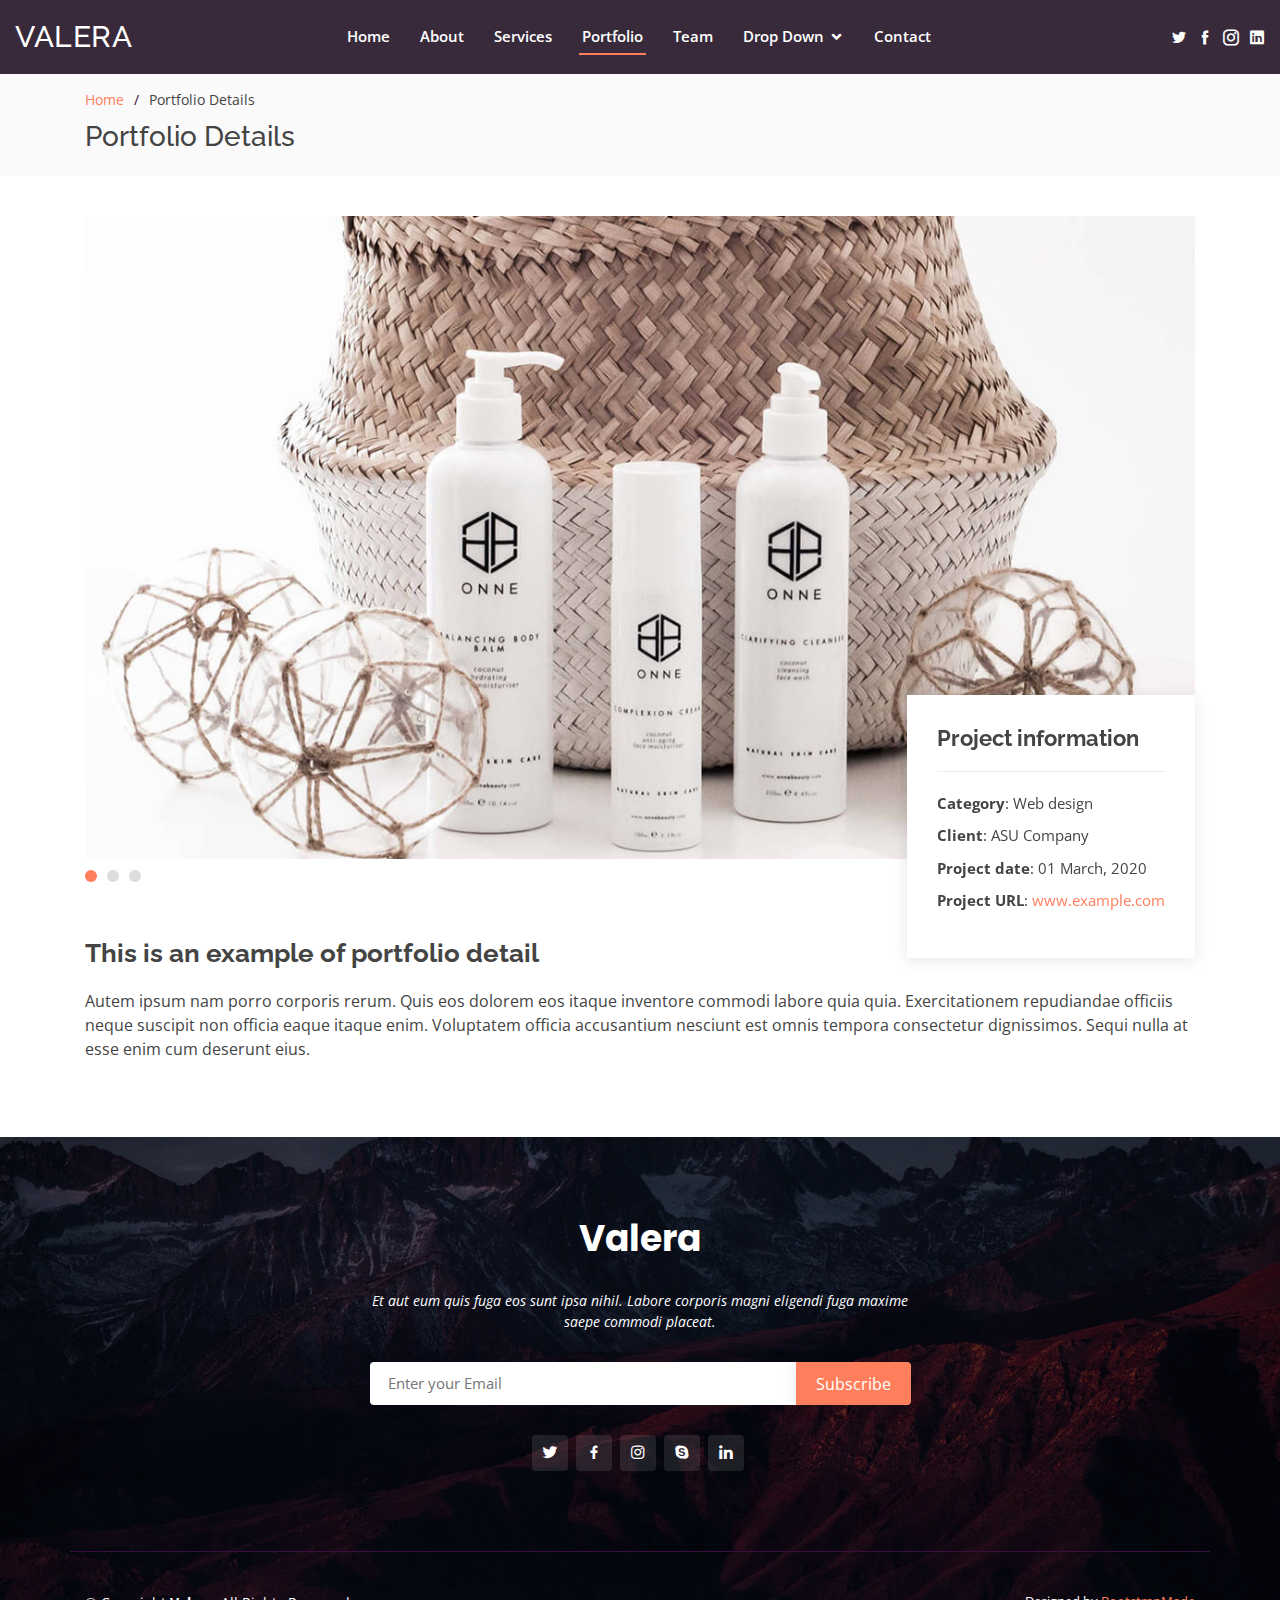
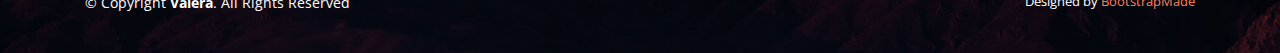
<file: asset/portfolio-details.html>
<!DOCTYPE html>
<html lang="en">

<head>
  <meta charset="utf-8">
  <meta content="width=device-width, initial-scale=1.0" name="viewport">

  <title>Portfolio Details - Valera Bootstrap Template</title>
  <meta content="" name="description">
  <meta content="" name="keywords">

  <!-- Favicons -->
  <link href="assets/img/favicon.png" rel="icon">
  <link href="assets/img/apple-touch-icon.png" rel="apple-touch-icon">

  <!-- Google Fonts -->
  <link href="https://fonts.googleapis.com/css?family=Open+Sans:300,300i,400,400i,600,600i,700,700i|Raleway:300,300i,400,400i,500,500i,600,600i,700,700i|Poppins:300,300i,400,400i,500,500i,600,600i,700,700i" rel="stylesheet">

  <!-- Vendor CSS Files -->
  <link href="assets/vendor/bootstrap/css/bootstrap.min.css" rel="stylesheet">
  <link href="assets/vendor/icofont/icofont.min.css" rel="stylesheet">
  <link href="assets/vendor/boxicons/css/boxicons.min.css" rel="stylesheet">
  <link href="assets/vendor/remixicon/remixicon.css" rel="stylesheet">
  <link href="assets/vendor/line-awesome/css/line-awesome.min.css" rel="stylesheet">
  <link href="assets/vendor/owl.carousel/assets/owl.carousel.min.css" rel="stylesheet">
  <link href="assets/vendor/venobox/venobox.css" rel="stylesheet">

  <!-- Template Main CSS File -->
  <link href="assets/css/style.css" rel="stylesheet">

  <!-- =======================================================
  * Template Name: Valera - v2.2.1
  * Template URL: https://bootstrapmade.com/valera-free-bootstrap-theme/
  * Author: BootstrapMade.com
  * License: https://bootstrapmade.com/license/
  ======================================================== -->
</head>

<body>

  <!-- ======= Header ======= -->
  <header id="header" class="header-inner-pages">
    <div class="container-fluid d-flex align-items-center justify-content-between">

      <h1 class="logo"><a href="index.html">Valera</a></h1>
      <!-- Uncomment below if you prefer to use an image logo -->
      <!-- <a href="index.html" class="logo"><img src="assets/img/logo.png" alt="" class="img-fluid"></a>-->

      <nav class="nav-menu d-none d-lg-block">
        <ul>
          <li><a href="index.html">Home</a></li>
          <li><a href="#about">About</a></li>
          <li><a href="#services">Services</a></li>
          <li class="active"><a href="#portfolio">Portfolio</a></li>
          <li><a href="#team">Team</a></li>
          <li class="drop-down"><a href="">Drop Down</a>
            <ul>
              <li><a href="#">Drop Down 1</a></li>
              <li class="drop-down"><a href="#">Deep Drop Down</a>
                <ul>
                  <li><a href="#">Deep Drop Down 1</a></li>
                  <li><a href="#">Deep Drop Down 2</a></li>
                  <li><a href="#">Deep Drop Down 3</a></li>
                  <li><a href="#">Deep Drop Down 4</a></li>
                  <li><a href="#">Deep Drop Down 5</a></li>
                </ul>
              </li>
              <li><a href="#">Drop Down 2</a></li>
              <li><a href="#">Drop Down 3</a></li>
              <li><a href="#">Drop Down 4</a></li>
            </ul>
          </li>
          <li><a href="#contact">Contact</a></li>

        </ul>
      </nav><!-- .nav-menu -->

      <div class="header-social-links">
        <a href="#" class="twitter"><i class="icofont-twitter"></i></a>
        <a href="#" class="facebook"><i class="icofont-facebook"></i></a>
        <a href="#" class="instagram"><i class="icofont-instagram"></i></a>
        <a href="#" class="linkedin"><i class="icofont-linkedin"></i></i></a>
      </div>

    </div>
  </header><!-- End Header -->

  <main id="main">

    <!-- ======= Breadcrumbs ======= -->
    <section id="breadcrumbs" class="breadcrumbs">
      <div class="container">

        <ol>
          <li><a href="index.html">Home</a></li>
          <li>Portfolio Details</li>
        </ol>
        <h2>Portfolio Details</h2>

      </div>
    </section><!-- End Breadcrumbs -->

    <!-- ======= Portfolio Details Section ======= -->
    <section id="portfolio-details" class="portfolio-details">
      <div class="container">

        <div class="portfolio-details-container">

          <div class="owl-carousel portfolio-details-carousel">
            <img src="assets/img/portfolio/portfolio-details-1.jpg" class="img-fluid" alt="">
            <img src="assets/img/portfolio/portfolio-details-2.jpg" class="img-fluid" alt="">
            <img src="assets/img/portfolio/portfolio-details-3.jpg" class="img-fluid" alt="">
          </div>

          <div class="portfolio-info">
            <h3>Project information</h3>
            <ul>
              <li><strong>Category</strong>: Web design</li>
              <li><strong>Client</strong>: ASU Company</li>
              <li><strong>Project date</strong>: 01 March, 2020</li>
              <li><strong>Project URL</strong>: <a href="#">www.example.com</a></li>
            </ul>
          </div>

        </div>

        <div class="portfolio-description">
          <h2>This is an example of portfolio detail</h2>
          <p>
            Autem ipsum nam porro corporis rerum. Quis eos dolorem eos itaque inventore commodi labore quia quia. Exercitationem repudiandae officiis neque suscipit non officia eaque itaque enim. Voluptatem officia accusantium nesciunt est omnis tempora consectetur dignissimos. Sequi nulla at esse enim cum deserunt eius.
          </p>
        </div>

      </div>
    </section><!-- End Portfolio Details Section -->

  </main><!-- End #main -->

  <!-- ======= Footer ======= -->
  <footer id="footer">

    <div class="footer-top">

      <div class="container">

        <div class="row  justify-content-center">
          <div class="col-lg-6">
            <h3>Valera</h3>
            <p>Et aut eum quis fuga eos sunt ipsa nihil. Labore corporis magni eligendi fuga maxime saepe commodi placeat.</p>
          </div>
        </div>

        <div class="row footer-newsletter justify-content-center">
          <div class="col-lg-6">
            <form action="" method="post">
              <input type="email" name="email" placeholder="Enter your Email"><input type="submit" value="Subscribe">
            </form>
          </div>
        </div>

        <div class="social-links">
          <a href="#" class="twitter"><i class="bx bxl-twitter"></i></a>
          <a href="#" class="facebook"><i class="bx bxl-facebook"></i></a>
          <a href="#" class="instagram"><i class="bx bxl-instagram"></i></a>
          <a href="#" class="google-plus"><i class="bx bxl-skype"></i></a>
          <a href="#" class="linkedin"><i class="bx bxl-linkedin"></i></a>
        </div>

      </div>
    </div>

    <div class="container footer-bottom clearfix">
      <div class="copyright">
        &copy; Copyright <strong><span>Valera</span></strong>. All Rights Reserved
      </div>
      <div class="credits">
        <!-- All the links in the footer should remain intact. -->
        <!-- You can delete the links only if you purchased the pro version. -->
        <!-- Licensing information: https://bootstrapmade.com/license/ -->
        <!-- Purchase the pro version with working PHP/AJAX contact form: https://bootstrapmade.com/valera-free-bootstrap-theme/ -->
        Designed by <a href="https://bootstrapmade.com/">BootstrapMade</a>
      </div>
    </div>
  </footer><!-- End Footer -->

  <div id="preloader"></div>
  <a href="#" class="back-to-top"><i class="icofont-simple-up"></i></a>

  <!-- Vendor JS Files -->
  <script src="assets/vendor/jquery/jquery.min.js"></script>
  <script src="assets/vendor/bootstrap/js/bootstrap.bundle.min.js"></script>
  <script src="assets/vendor/jquery.easing/jquery.easing.min.js"></script>
  <script src="assets/vendor/php-email-form/validate.js"></script>
  <script src="assets/vendor/waypoints/jquery.waypoints.min.js"></script>
  <script src="assets/vendor/counterup/counterup.min.js"></script>
  <script src="assets/vendor/jquery-sticky/jquery.sticky.js"></script>
  <script src="assets/vendor/owl.carousel/owl.carousel.min.js"></script>
  <script src="assets/vendor/isotope-layout/isotope.pkgd.min.js"></script>
  <script src="assets/vendor/venobox/venobox.min.js"></script>

  <!-- Template Main JS File -->
  <script src="assets/js/main.js"></script>

</body>

</html>
</file>
<file: asset/assets/vendor/venobox/venobox.css>
/* ------ venobox.css --------*/
.vbox-overlay *, .vbox-overlay *:before, .vbox-overlay *:after{
    -webkit-backface-visibility: hidden;
    -webkit-box-sizing:border-box;
    -moz-box-sizing:border-box;
    box-sizing:border-box;
}
.vbox-overlay * { 
    -webkit-backface-visibility: visible;
    backface-visibility: visible;
}
.vbox-overlay{
    display: -webkit-flex;
    display: flex;
    -webkit-flex-direction: column;
    flex-direction: column;
    -webkit-justify-content: center;
    justify-content: center;
    -webkit-align-items: center;
    align-items: center;
    position: fixed;
    left: 0;
    top: 0;
    bottom: 0;
    right: 0;
    z-index: 999999;
}

/* ----- navigation ----- */
.vbox-title{
    width: 100%;
    height: 40px;
    float: left;
    text-align: center;
    line-height: 28px;
    font-size: 12px;
    padding: 6px 50px;
    overflow: hidden;
    position: fixed;
    display: none;
    left: 0;
    z-index: 89;
}
.vbox-close{
    cursor: pointer;
    position: fixed;
    top: -1px;
    right: 0;
    width: 50px;
    height: 40px;
    padding: 6px;
    display: block;
    background-position:10px center;
    overflow: hidden;
    font-size: 24px;
    line-height: 1;
    text-align: center;
    z-index: 99;
}
.vbox-left{
    cursor: pointer;
    position: fixed;
    left: 0;
    height: 40px;
    overflow: hidden;
    line-height: 28px;
    font-size: 12px;
    z-index: 99;
    display: flex;
    align-items:center;
}
.vbox-num{
    display: inline-block;
    margin: 6px 0 6px 15px;
}
/* ----- Social share ----- */
.vbox-share{
    line-height: 28px;
    font-size: 12px;
    overflow: hidden;
    position: fixed;
    left: 0;
    z-index: 98;
    display: flex;
    align-items:center;
    justify-content: center;
    width: 100%;
    text-align: center;
}
.vbox-share svg{
    max-height: 28px;
    width: 28px;
    z-index: 10;
    margin-left: 12px;
    margin-top: 6px;
    margin-bottom: 6px;
    vertical-align: middle;
}


/* ----- navigation ARROWS ----- */
.vbox-next, .vbox-prev{
    position: fixed;
    top: 50%;
    margin-top: -15px;
    overflow: hidden;
    cursor: pointer;
    display: block;
    width: 45px;
    height: 45px;
    z-index: 99;
}
.vbox-next span, .vbox-prev span{
    position: relative;
    width: 20px;
    height: 20px;
    border: 2px solid transparent;
    border-top-color: #B6B6B6;
    border-right-color: #B6B6B6;
    text-indent: -100px;
    position: absolute;
    top: 8px;
    display: block;
}
.vbox-prev{
    left: 15px;
}
.vbox-next{
    right: 15px;
}
.vbox-prev span{
    left: 10px;
    -ms-transform: rotate(-135deg);
    -webkit-transform: rotate(-135deg);
    transform: rotate(-135deg);
}
.vbox-next span{
    -ms-transform: rotate(45deg);
    -webkit-transform: rotate(45deg);
    transform: rotate(45deg);
    right: 10px;
}
/* ------- inline window ------ */
.vbox-inline{
    width: 420px;
    height: 315px;
    height: 70vh;
    padding: 10px;
    background: #fff;
    margin: 0 auto;
    overflow: auto;
    text-align: left;
}
/* ------- Video & iFrames window ------ */
.venoframe{
    max-width: 100%;
    width: 100%;
    border: none;
    width: 100%;
    height: 260px;
    height: 70vh;
}
.venoframe.vbvid{
    height: 260px;
}
@media (min-width: 768px) {
    .venoframe, .vbox-inline{
        width: 90%;
        height: 360px;
        height: 70vh;
    }
    .venoframe.vbvid{
        width: 640px;
        height: 360px;
    }
}
@media (min-width: 992px) {
    .venoframe, .vbox-inline{
        max-width: 1200px;
        width: 80%;
        height: 540px;
        height: 70vh;
    }
    .venoframe.vbvid{
        width: 960px;
        height: 540px;
    }
}
/* 
Please do NOT edit this part! 
or at least read this note: http://i.imgur.com/7C0ws9e.gif
*/
.vbox-open{
    overflow: hidden;
}
.vbox-container{
    position: absolute;
    left: 0;
    right: 0;
    top: 0;
    bottom: 0;
    overflow-x: hidden;
    overflow-y: scroll;
    overflow-scrolling: touch;
    -webkit-overflow-scrolling: touch;
    z-index: 20;
    max-height: 100%;

}

.vbox-content{
    text-align: center;
    float: left;
    width: 100%;
    position: relative;
    overflow: hidden;
    padding: 20px 4%;
}
.vbox-container img{
    max-width: 100%;
    height: auto;
}
.vbox-figlio{
    box-shadow: 0 0 12px rgba(0,0,0,0.19), 0 6px 6px rgba(0,0,0,0.23);
    max-width: 100%;
    text-align: initial;
}
img.vbox-figlio{
    -webkit-user-select: none;
-khtml-user-select: none;
-moz-user-select: none;
-o-user-select: none;
user-select: none;
}
.vbox-content.swipe-left{
    margin-left: -200px !important;
}
.vbox-content.swipe-right{
    margin-left: 200px !important;
}
.vbox-animated{
    webkit-transition: margin 300ms ease-out;
    transition: margin 300ms ease-out;
}

/* ---------- preloader ----------
 * SPINKIT 
 * http://tobiasahlin.com/spinkit/
-------------------------------- */
.sk-double-bounce,.sk-rotating-plane{width:40px;height:40px;margin:40px auto}.sk-rotating-plane{background-color:#333;-webkit-animation:sk-rotatePlane 1.2s infinite ease-in-out;animation:sk-rotatePlane 1.2s infinite ease-in-out}@-webkit-keyframes sk-rotatePlane{0%{-webkit-transform:perspective(120px) rotateX(0) rotateY(0);transform:perspective(120px) rotateX(0) rotateY(0)}50%{-webkit-transform:perspective(120px) rotateX(-180.1deg) rotateY(0);transform:perspective(120px) rotateX(-180.1deg) rotateY(0)}100%{-webkit-transform:perspective(120px) rotateX(-180deg) rotateY(-179.9deg);transform:perspective(120px) rotateX(-180deg) rotateY(-179.9deg)}}@keyframes sk-rotatePlane{0%{-webkit-transform:perspective(120px) rotateX(0) rotateY(0);transform:perspective(120px) rotateX(0) rotateY(0)}50%{-webkit-transform:perspective(120px) rotateX(-180.1deg) rotateY(0);transform:perspective(120px) rotateX(-180.1deg) rotateY(0)}100%{-webkit-transform:perspective(120px) rotateX(-180deg) rotateY(-179.9deg);transform:perspective(120px) rotateX(-180deg) rotateY(-179.9deg)}}.sk-double-bounce{position:relative}.sk-double-bounce .sk-child{width:100%;height:100%;border-radius:50%;background-color:#333;opacity:.6;position:absolute;top:0;left:0;-webkit-animation:sk-doubleBounce 2s infinite ease-in-out;animation:sk-doubleBounce 2s infinite ease-in-out}.sk-chasing-dots .sk-child,.sk-spinner-pulse,.sk-three-bounce .sk-child{background-color:#333;border-radius:100%}.sk-double-bounce .sk-double-bounce2{-webkit-animation-delay:-1s;animation-delay:-1s}@-webkit-keyframes sk-doubleBounce{0%,100%{-webkit-transform:scale(0);transform:scale(0)}50%{-webkit-transform:scale(1);transform:scale(1)}}@keyframes sk-doubleBounce{0%,100%{-webkit-transform:scale(0);transform:scale(0)}50%{-webkit-transform:scale(1);transform:scale(1)}}.sk-wave{margin:40px auto;width:50px;height:40px;text-align:center;font-size:10px}.sk-wave .sk-rect{background-color:#333;height:100%;width:6px;display:inline-block;-webkit-animation:sk-waveStretchDelay 1.2s infinite ease-in-out;animation:sk-waveStretchDelay 1.2s infinite ease-in-out}.sk-wave .sk-rect1{-webkit-animation-delay:-1.2s;animation-delay:-1.2s}.sk-wave .sk-rect2{-webkit-animation-delay:-1.1s;animation-delay:-1.1s}.sk-wave .sk-rect3{-webkit-animation-delay:-1s;animation-delay:-1s}.sk-wave .sk-rect4{-webkit-animation-delay:-.9s;animation-delay:-.9s}.sk-wave .sk-rect5{-webkit-animation-delay:-.8s;animation-delay:-.8s}@-webkit-keyframes sk-waveStretchDelay{0%,100%,40%{-webkit-transform:scaleY(.4);transform:scaleY(.4)}20%{-webkit-transform:scaleY(1);transform:scaleY(1)}}@keyframes sk-waveStretchDelay{0%,100%,40%{-webkit-transform:scaleY(.4);transform:scaleY(.4)}20%{-webkit-transform:scaleY(1);transform:scaleY(1)}}.sk-wandering-cubes{margin:40px auto;width:40px;height:40px;position:relative}.sk-wandering-cubes .sk-cube{background-color:#333;width:10px;height:10px;position:absolute;top:0;left:0;-webkit-animation:sk-wanderingCube 1.8s ease-in-out -1.8s infinite both;animation:sk-wanderingCube 1.8s ease-in-out -1.8s infinite both}.sk-chasing-dots,.sk-spinner-pulse{width:40px;height:40px;margin:40px auto}.sk-wandering-cubes .sk-cube2{-webkit-animation-delay:-.9s;animation-delay:-.9s}@-webkit-keyframes sk-wanderingCube{0%{-webkit-transform:rotate(0);transform:rotate(0)}25%{-webkit-transform:translateX(30px) rotate(-90deg) scale(.5);transform:translateX(30px) rotate(-90deg) scale(.5)}50%{-webkit-transform:translateX(30px) translateY(30px) rotate(-179deg);transform:translateX(30px) translateY(30px) rotate(-179deg)}50.1%{-webkit-transform:translateX(30px) translateY(30px) rotate(-180deg);transform:translateX(30px) translateY(30px) rotate(-180deg)}75%{-webkit-transform:translateX(0) translateY(30px) rotate(-270deg) scale(.5);transform:translateX(0) translateY(30px) rotate(-270deg) scale(.5)}100%{-webkit-transform:rotate(-360deg);transform:rotate(-360deg)}}@keyframes sk-wanderingCube{0%{-webkit-transform:rotate(0);transform:rotate(0)}25%{-webkit-transform:translateX(30px) rotate(-90deg) scale(.5);transform:translateX(30px) rotate(-90deg) scale(.5)}50%{-webkit-transform:translateX(30px) translateY(30px) rotate(-179deg);transform:translateX(30px) translateY(30px) rotate(-179deg)}50.1%{-webkit-transform:translateX(30px) translateY(30px) rotate(-180deg);transform:translateX(30px) translateY(30px) rotate(-180deg)}75%{-webkit-transform:translateX(0) translateY(30px) rotate(-270deg) scale(.5);transform:translateX(0) translateY(30px) rotate(-270deg) scale(.5)}100%{-webkit-transform:rotate(-360deg);transform:rotate(-360deg)}}.sk-spinner-pulse{-webkit-animation:sk-pulseScaleOut 1s infinite ease-in-out;animation:sk-pulseScaleOut 1s infinite ease-in-out}@-webkit-keyframes sk-pulseScaleOut{0%{-webkit-transform:scale(0);transform:scale(0)}100%{-webkit-transform:scale(1);transform:scale(1);opacity:0}}@keyframes sk-pulseScaleOut{0%{-webkit-transform:scale(0);transform:scale(0)}100%{-webkit-transform:scale(1);transform:scale(1);opacity:0}}.sk-chasing-dots{position:relative;text-align:center;-webkit-animation:sk-chasingDotsRotate 2s infinite linear;animation:sk-chasingDotsRotate 2s infinite linear}.sk-chasing-dots .sk-child{width:60%;height:60%;display:inline-block;position:absolute;top:0;-webkit-animation:sk-chasingDotsBounce 2s infinite ease-in-out;animation:sk-chasingDotsBounce 2s infinite ease-in-out}.sk-chasing-dots .sk-dot2{top:auto;bottom:0;-webkit-animation-delay:-1s;animation-delay:-1s}@-webkit-keyframes sk-chasingDotsRotate{100%{-webkit-transform:rotate(360deg);transform:rotate(360deg)}}@keyframes sk-chasingDotsRotate{100%{-webkit-transform:rotate(360deg);transform:rotate(360deg)}}@-webkit-keyframes sk-chasingDotsBounce{0%,100%{-webkit-transform:scale(0);transform:scale(0)}50%{-webkit-transform:scale(1);transform:scale(1)}}@keyframes sk-chasingDotsBounce{0%,100%{-webkit-transform:scale(0);transform:scale(0)}50%{-webkit-transform:scale(1);transform:scale(1)}}.sk-three-bounce{margin:40px auto;width:80px;text-align:center}.sk-three-bounce .sk-child{width:20px;height:20px;display:inline-block;-webkit-animation:sk-three-bounce 1.4s ease-in-out 0s infinite both;animation:sk-three-bounce 1.4s ease-in-out 0s infinite both}.sk-circle .sk-child:before,.sk-fading-circle .sk-circle:before{display:block;border-radius:100%;content:'';background-color:#333}.sk-three-bounce .sk-bounce1{-webkit-animation-delay:-.32s;animation-delay:-.32s}.sk-three-bounce .sk-bounce2{-webkit-animation-delay:-.16s;animation-delay:-.16s}@-webkit-keyframes sk-three-bounce{0%,100%,80%{-webkit-transform:scale(0);transform:scale(0)}40%{-webkit-transform:scale(1);transform:scale(1)}}@keyframes sk-three-bounce{0%,100%,80%{-webkit-transform:scale(0);transform:scale(0)}40%{-webkit-transform:scale(1);transform:scale(1)}}.sk-circle{margin:40px auto;width:40px;height:40px;position:relative}.sk-circle .sk-child{width:100%;height:100%;position:absolute;left:0;top:0}.sk-circle .sk-child:before{margin:0 auto;width:15%;height:15%;-webkit-animation:sk-circleBounceDelay 1.2s infinite ease-in-out both;animation:sk-circleBounceDelay 1.2s infinite ease-in-out both}.sk-circle .sk-circle2{-webkit-transform:rotate(30deg);-ms-transform:rotate(30deg);transform:rotate(30deg)}.sk-circle .sk-circle3{-webkit-transform:rotate(60deg);-ms-transform:rotate(60deg);transform:rotate(60deg)}.sk-circle .sk-circle4{-webkit-transform:rotate(90deg);-ms-transform:rotate(90deg);transform:rotate(90deg)}.sk-circle .sk-circle5{-webkit-transform:rotate(120deg);-ms-transform:rotate(120deg);transform:rotate(120deg)}.sk-circle .sk-circle6{-webkit-transform:rotate(150deg);-ms-transform:rotate(150deg);transform:rotate(150deg)}.sk-circle .sk-circle7{-webkit-transform:rotate(180deg);-ms-transform:rotate(180deg);transform:rotate(180deg)}.sk-circle .sk-circle8{-webkit-transform:rotate(210deg);-ms-transform:rotate(210deg);transform:rotate(210deg)}.sk-circle .sk-circle9{-webkit-transform:rotate(240deg);-ms-transform:rotate(240deg);transform:rotate(240deg)}.sk-circle .sk-circle10{-webkit-transform:rotate(270deg);-ms-transform:rotate(270deg);transform:rotate(270deg)}.sk-circle .sk-circle11{-webkit-transform:rotate(300deg);-ms-transform:rotate(300deg);transform:rotate(300deg)}.sk-circle .sk-circle12{-webkit-transform:rotate(330deg);-ms-transform:rotate(330deg);transform:rotate(330deg)}.sk-circle .sk-circle2:before{-webkit-animation-delay:-1.1s;animation-delay:-1.1s}.sk-circle .sk-circle3:before{-webkit-animation-delay:-1s;animation-delay:-1s}.sk-circle .sk-circle4:before{-webkit-animation-delay:-.9s;animation-delay:-.9s}.sk-circle .sk-circle5:before{-webkit-animation-delay:-.8s;animation-delay:-.8s}.sk-circle .sk-circle6:before{-webkit-animation-delay:-.7s;animation-delay:-.7s}.sk-circle .sk-circle7:before{-webkit-animation-delay:-.6s;animation-delay:-.6s}.sk-circle .sk-circle8:before{-webkit-animation-delay:-.5s;animation-delay:-.5s}.sk-circle .sk-circle9:before{-webkit-animation-delay:-.4s;animation-delay:-.4s}.sk-circle .sk-circle10:before{-webkit-animation-delay:-.3s;animation-delay:-.3s}.sk-circle .sk-circle11:before{-webkit-animation-delay:-.2s;animation-delay:-.2s}.sk-circle .sk-circle12:before{-webkit-animation-delay:-.1s;animation-delay:-.1s}@-webkit-keyframes sk-circleBounceDelay{0%,100%,80%{-webkit-transform:scale(0);transform:scale(0)}40%{-webkit-transform:scale(1);transform:scale(1)}}@keyframes sk-circleBounceDelay{0%,100%,80%{-webkit-transform:scale(0);transform:scale(0)}40%{-webkit-transform:scale(1);transform:scale(1)}}.sk-cube-grid{width:40px;height:40px;margin:40px auto}.sk-cube-grid .sk-cube{width:33.33%;height:33.33%;background-color:#333;float:left;-webkit-animation:sk-cubeGridScaleDelay 1.3s infinite ease-in-out;animation:sk-cubeGridScaleDelay 1.3s infinite ease-in-out}.sk-cube-grid .sk-cube1{-webkit-animation-delay:.2s;animation-delay:.2s}.sk-cube-grid .sk-cube2{-webkit-animation-delay:.3s;animation-delay:.3s}.sk-cube-grid .sk-cube3{-webkit-animation-delay:.4s;animation-delay:.4s}.sk-cube-grid .sk-cube4{-webkit-animation-delay:.1s;animation-delay:.1s}.sk-cube-grid .sk-cube5{-webkit-animation-delay:.2s;animation-delay:.2s}.sk-cube-grid .sk-cube6{-webkit-animation-delay:.3s;animation-delay:.3s}.sk-cube-grid .sk-cube7{-webkit-animation-delay:0ms;animation-delay:0ms}.sk-cube-grid .sk-cube8{-webkit-animation-delay:.1s;animation-delay:.1s}.sk-cube-grid .sk-cube9{-webkit-animation-delay:.2s;animation-delay:.2s}@-webkit-keyframes sk-cubeGridScaleDelay{0%,100%,70%{-webkit-transform:scale3D(1,1,1);transform:scale3D(1,1,1)}35%{-webkit-transform:scale3D(0,0,1);transform:scale3D(0,0,1)}}@keyframes sk-cubeGridScaleDelay{0%,100%,70%{-webkit-transform:scale3D(1,1,1);transform:scale3D(1,1,1)}35%{-webkit-transform:scale3D(0,0,1);transform:scale3D(0,0,1)}}.sk-fading-circle{margin:40px auto;width:40px;height:40px;position:relative}.sk-fading-circle .sk-circle{width:100%;height:100%;position:absolute;left:0;top:0}.sk-fading-circle .sk-circle:before{margin:0 auto;width:15%;height:15%;-webkit-animation:sk-circleFadeDelay 1.2s infinite ease-in-out both;animation:sk-circleFadeDelay 1.2s infinite ease-in-out both}.sk-fading-circle .sk-circle2{-webkit-transform:rotate(30deg);-ms-transform:rotate(30deg);transform:rotate(30deg)}.sk-fading-circle .sk-circle3{-webkit-transform:rotate(60deg);-ms-transform:rotate(60deg);transform:rotate(60deg)}.sk-fading-circle .sk-circle4{-webkit-transform:rotate(90deg);-ms-transform:rotate(90deg);transform:rotate(90deg)}.sk-fading-circle .sk-circle5{-webkit-transform:rotate(120deg);-ms-transform:rotate(120deg);transform:rotate(120deg)}.sk-fading-circle .sk-circle6{-webkit-transform:rotate(150deg);-ms-transform:rotate(150deg);transform:rotate(150deg)}.sk-fading-circle .sk-circle7{-webkit-transform:rotate(180deg);-ms-transform:rotate(180deg);transform:rotate(180deg)}.sk-fading-circle .sk-circle8{-webkit-transform:rotate(210deg);-ms-transform:rotate(210deg);transform:rotate(210deg)}.sk-fading-circle .sk-circle9{-webkit-transform:rotate(240deg);-ms-transform:rotate(240deg);transform:rotate(240deg)}.sk-fading-circle .sk-circle10{-webkit-transform:rotate(270deg);-ms-transform:rotate(270deg);transform:rotate(270deg)}.sk-fading-circle .sk-circle11{-webkit-transform:rotate(300deg);-ms-transform:rotate(300deg);transform:rotate(300deg)}.sk-fading-circle .sk-circle12{-webkit-transform:rotate(330deg);-ms-transform:rotate(330deg);transform:rotate(330deg)}.sk-fading-circle .sk-circle2:before{-webkit-animation-delay:-1.1s;animation-delay:-1.1s}.sk-fading-circle .sk-circle3:before{-webkit-animation-delay:-1s;animation-delay:-1s}.sk-fading-circle .sk-circle4:before{-webkit-animation-delay:-.9s;animation-delay:-.9s}.sk-fading-circle .sk-circle5:before{-webkit-animation-delay:-.8s;animation-delay:-.8s}.sk-fading-circle .sk-circle6:before{-webkit-animation-delay:-.7s;animation-delay:-.7s}.sk-fading-circle .sk-circle7:before{-webkit-animation-delay:-.6s;animation-delay:-.6s}.sk-fading-circle .sk-circle8:before{-webkit-animation-delay:-.5s;animation-delay:-.5s}.sk-fading-circle .sk-circle9:before{-webkit-animation-delay:-.4s;animation-delay:-.4s}.sk-fading-circle .sk-circle10:before{-webkit-animation-delay:-.3s;animation-delay:-.3s}.sk-fading-circle .sk-circle11:before{-webkit-animation-delay:-.2s;animation-delay:-.2s}.sk-fading-circle .sk-circle12:before{-webkit-animation-delay:-.1s;animation-delay:-.1s}@-webkit-keyframes sk-circleFadeDelay{0%,100%,39%{opacity:0}40%{opacity:1}}@keyframes sk-circleFadeDelay{0%,100%,39%{opacity:0}40%{opacity:1}}.sk-folding-cube{margin:40px auto;width:40px;height:40px;position:relative;-webkit-transform:rotateZ(45deg);transform:rotateZ(45deg)}.sk-folding-cube .sk-cube{float:left;width:50%;height:50%;position:relative;-webkit-transform:scale(1.1);-ms-transform:scale(1.1);transform:scale(1.1)}.sk-folding-cube .sk-cube:before{content:'';position:absolute;top:0;left:0;width:100%;height:100%;background-color:#333;-webkit-animation:sk-foldCubeAngle 2.4s infinite linear both;animation:sk-foldCubeAngle 2.4s infinite linear both;-webkit-transform-origin:100% 100%;-ms-transform-origin:100% 100%;transform-origin:100% 100%}.sk-folding-cube .sk-cube2{-webkit-transform:scale(1.1) rotateZ(90deg);transform:scale(1.1) rotateZ(90deg)}.sk-folding-cube .sk-cube3{-webkit-transform:scale(1.1) rotateZ(180deg);transform:scale(1.1) rotateZ(180deg)}.sk-folding-cube .sk-cube4{-webkit-transform:scale(1.1) rotateZ(270deg);transform:scale(1.1) rotateZ(270deg)}.sk-folding-cube .sk-cube2:before{-webkit-animation-delay:.3s;animation-delay:.3s}.sk-folding-cube .sk-cube3:before{-webkit-animation-delay:.6s;animation-delay:.6s}.sk-folding-cube .sk-cube4:before{-webkit-animation-delay:.9s;animation-delay:.9s}@-webkit-keyframes sk-foldCubeAngle{0%,10%{-webkit-transform:perspective(140px) rotateX(-180deg);transform:perspective(140px) rotateX(-180deg);opacity:0}25%,75%{-webkit-transform:perspective(140px) rotateX(0);transform:perspective(140px) rotateX(0);opacity:1}100%,90%{-webkit-transform:perspective(140px) rotateY(180deg);transform:perspective(140px) rotateY(180deg);opacity:0}}@keyframes sk-foldCubeAngle{0%,10%{-webkit-transform:perspective(140px) rotateX(-180deg);transform:perspective(140px) rotateX(-180deg);opacity:0}25%,75%{-webkit-transform:perspective(140px) rotateX(0);transform:perspective(140px) rotateX(0);opacity:1}100%,90%{-webkit-transform:perspective(140px) rotateY(180deg);transform:perspective(140px) rotateY(180deg);opacity:0}}
</file>
<file: asset/assets/vendor/line-awesome/css/line-awesome.min.css>
.la,.lab,.lad,.lal,.lar,.las{-moz-osx-font-smoothing:grayscale;-webkit-font-smoothing:antialiased;display:inline-block;font-style:normal;font-variant:normal;text-rendering:auto;line-height:1}.la-lg{font-size:1.33333em;line-height:.75em;vertical-align:-.0667em}.la-xs{font-size:.75em}.la-sm{font-size:.875em}.la-1x{font-size:1em}.la-2x{font-size:2em}.la-3x{font-size:3em}.la-4x{font-size:4em}.la-5x{font-size:5em}.la-6x{font-size:6em}.la-7x{font-size:7em}.la-8x{font-size:8em}.la-9x{font-size:9em}.la-10x{font-size:10em}.la-fw{text-align:center;width:1.25em}.la-ul{list-style-type:none;margin-left:2.5em;padding-left:0}.la-ul>li{position:relative}.la-li{left:-2em;position:absolute;text-align:center;width:2em;line-height:inherit}.la-border{border:solid .08em #eee;border-radius:.1em;padding:.2em .25em .15em}.la-pull-left{float:left}.la-pull-right{float:right}.la.la-pull-left,.lab.la-pull-left,.lal.la-pull-left,.lar.la-pull-left,.las.la-pull-left{margin-right:.3em}.la.la-pull-right,.lab.la-pull-right,.lal.la-pull-right,.lar.la-pull-right,.las.la-pull-right{margin-left:.3em}.la-spin{-webkit-animation:la-spin 2s infinite linear;animation:la-spin 2s infinite linear}.la-pulse{-webkit-animation:la-spin 1s infinite steps(8);animation:la-spin 1s infinite steps(8)}@-webkit-keyframes la-spin{0%{-webkit-transform:rotate(0);transform:rotate(0)}100%{-webkit-transform:rotate(360deg);transform:rotate(360deg)}}@keyframes la-spin{0%{-webkit-transform:rotate(0);transform:rotate(0)}100%{-webkit-transform:rotate(360deg);transform:rotate(360deg)}}.la-rotate-90{-webkit-transform:rotate(90deg);transform:rotate(90deg)}.la-rotate-180{-webkit-transform:rotate(180deg);transform:rotate(180deg)}.la-rotate-270{-webkit-transform:rotate(270deg);transform:rotate(270deg)}.la-flip-horizontal{-webkit-transform:scale(-1,1);transform:scale(-1,1)}.la-flip-vertical{-webkit-transform:scale(1,-1);transform:scale(1,-1)}.la-flip-both,.la-flip-horizontal.la-flip-vertical{-webkit-transform:scale(-1,-1);transform:scale(-1,-1)}:root .la-flip-both,:root .la-flip-horizontal,:root .la-flip-vertical,:root .la-rotate-180,:root .la-rotate-270,:root .la-rotate-90{-webkit-filter:none;filter:none}.la-stack{display:inline-block;height:2em;line-height:2em;position:relative;vertical-align:middle;width:2.5em}.la-stack-1x,.la-stack-2x{left:0;position:absolute;text-align:center;width:100%}.la-stack-1x{line-height:inherit}.la-stack-2x{font-size:2em}.la-inverse{color:#fff}.la-500px:before{content:"\f26e"}.la-accessible-icon:before{content:"\f368"}.la-accusoft:before{content:"\f369"}.la-acquisitions-incorporated:before{content:"\f6af"}.la-ad:before{content:"\f641"}.la-address-book:before{content:"\f2b9"}.la-address-card:before{content:"\f2bb"}.la-adjust:before{content:"\f042"}.la-adn:before{content:"\f170"}.la-adobe:before{content:"\f778"}.la-adversal:before{content:"\f36a"}.la-affiliatetheme:before{content:"\f36b"}.la-air-freshener:before{content:"\f5d0"}.la-airbnb:before{content:"\f834"}.la-algolia:before{content:"\f36c"}.la-align-center:before{content:"\f037"}.la-align-justify:before{content:"\f039"}.la-align-left:before{content:"\f036"}.la-align-right:before{content:"\f038"}.la-alipay:before{content:"\f642"}.la-allergies:before{content:"\f461"}.la-amazon:before{content:"\f270"}.la-amazon-pay:before{content:"\f42c"}.la-ambulance:before{content:"\f0f9"}.la-american-sign-language-interpreting:before{content:"\f2a3"}.la-amilia:before{content:"\f36d"}.la-anchor:before{content:"\f13d"}.la-android:before{content:"\f17b"}.la-angellist:before{content:"\f209"}.la-angle-double-down:before{content:"\f103"}.la-angle-double-left:before{content:"\f100"}.la-angle-double-right:before{content:"\f101"}.la-angle-double-up:before{content:"\f102"}.la-angle-down:before{content:"\f107"}.la-angle-left:before{content:"\f104"}.la-angle-right:before{content:"\f105"}.la-angle-up:before{content:"\f106"}.la-angry:before{content:"\f556"}.la-angrycreative:before{content:"\f36e"}.la-angular:before{content:"\f420"}.la-ankh:before{content:"\f644"}.la-app-store:before{content:"\f36f"}.la-app-store-ios:before{content:"\f370"}.la-apper:before{content:"\f371"}.la-apple:before{content:"\f179"}.la-apple-alt:before{content:"\f5d1"}.la-apple-pay:before{content:"\f415"}.la-archive:before{content:"\f187"}.la-archway:before{content:"\f557"}.la-arrow-alt-circle-down:before{content:"\f358"}.la-arrow-alt-circle-left:before{content:"\f359"}.la-arrow-alt-circle-right:before{content:"\f35a"}.la-arrow-alt-circle-up:before{content:"\f35b"}.la-arrow-circle-down:before{content:"\f0ab"}.la-arrow-circle-left:before{content:"\f0a8"}.la-arrow-circle-right:before{content:"\f0a9"}.la-arrow-circle-up:before{content:"\f0aa"}.la-arrow-down:before{content:"\f063"}.la-arrow-left:before{content:"\f060"}.la-arrow-right:before{content:"\f061"}.la-arrow-up:before{content:"\f062"}.la-arrows-alt:before{content:"\f0b2"}.la-arrows-alt-h:before{content:"\f337"}.la-arrows-alt-v:before{content:"\f338"}.la-artstation:before{content:"\f77a"}.la-assistive-listening-systems:before{content:"\f2a2"}.la-asterisk:before{content:"\f069"}.la-asymmetrik:before{content:"\f372"}.la-at:before{content:"\f1fa"}.la-atlas:before{content:"\f558"}.la-atlassian:before{content:"\f77b"}.la-atom:before{content:"\f5d2"}.la-audible:before{content:"\f373"}.la-audio-description:before{content:"\f29e"}.la-autoprefixer:before{content:"\f41c"}.la-avianex:before{content:"\f374"}.la-aviato:before{content:"\f421"}.la-award:before{content:"\f559"}.la-aws:before{content:"\f375"}.la-baby:before{content:"\f77c"}.la-baby-carriage:before{content:"\f77d"}.la-backspace:before{content:"\f55a"}.la-backward:before{content:"\f04a"}.la-bacon:before{content:"\f7e5"}.la-balance-scale:before{content:"\f24e"}.la-balance-scale-left:before{content:"\f515"}.la-balance-scale-right:before{content:"\f516"}.la-ban:before{content:"\f05e"}.la-band-aid:before{content:"\f462"}.la-bandcamp:before{content:"\f2d5"}.la-barcode:before{content:"\f02a"}.la-bars:before{content:"\f0c9"}.la-baseball-ball:before{content:"\f433"}.la-basketball-ball:before{content:"\f434"}.la-bath:before{content:"\f2cd"}.la-battery-empty:before{content:"\f244"}.la-battery-full:before{content:"\f240"}.la-battery-half:before{content:"\f242"}.la-battery-quarter:before{content:"\f243"}.la-battery-three-quarters:before{content:"\f241"}.la-battle-net:before{content:"\f835"}.la-bed:before{content:"\f236"}.la-beer:before{content:"\f0fc"}.la-behance:before{content:"\f1b4"}.la-behance-square:before{content:"\f1b5"}.la-bell:before{content:"\f0f3"}.la-bell-slash:before{content:"\f1f6"}.la-bezier-curve:before{content:"\f55b"}.la-bible:before{content:"\f647"}.la-bicycle:before{content:"\f206"}.la-biking:before{content:"\f84a"}.la-bimobject:before{content:"\f378"}.la-binoculars:before{content:"\f1e5"}.la-biohazard:before{content:"\f780"}.la-birthday-cake:before{content:"\f1fd"}.la-bitbucket:before{content:"\f171"}.la-bitcoin:before{content:"\f379"}.la-bity:before{content:"\f37a"}.la-black-tie:before{content:"\f27e"}.la-blackberry:before{content:"\f37b"}.la-blender:before{content:"\f517"}.la-blender-phone:before{content:"\f6b6"}.la-blind:before{content:"\f29d"}.la-blog:before{content:"\f781"}.la-blogger:before{content:"\f37c"}.la-blogger-b:before{content:"\f37d"}.la-bluetooth:before{content:"\f293"}.la-bluetooth-b:before{content:"\f294"}.la-bold:before{content:"\f032"}.la-bolt:before{content:"\f0e7"}.la-bomb:before{content:"\f1e2"}.la-bone:before{content:"\f5d7"}.la-bong:before{content:"\f55c"}.la-book:before{content:"\f02d"}.la-book-dead:before{content:"\f6b7"}.la-book-medical:before{content:"\f7e6"}.la-book-open:before{content:"\f518"}.la-book-reader:before{content:"\f5da"}.la-bookmark:before{content:"\f02e"}.la-bootstrap:before{content:"\f836"}.la-border-all:before{content:"\f84c"}.la-border-none:before{content:"\f850"}.la-border-style:before{content:"\f853"}.la-bowling-ball:before{content:"\f436"}.la-box:before{content:"\f466"}.la-box-open:before{content:"\f49e"}.la-boxes:before{content:"\f468"}.la-braille:before{content:"\f2a1"}.la-brain:before{content:"\f5dc"}.la-bread-slice:before{content:"\f7ec"}.la-briefcase:before{content:"\f0b1"}.la-briefcase-medical:before{content:"\f469"}.la-broadcast-tower:before{content:"\f519"}.la-broom:before{content:"\f51a"}.la-brush:before{content:"\f55d"}.la-btc:before{content:"\f15a"}.la-buffer:before{content:"\f837"}.la-bug:before{content:"\f188"}.la-building:before{content:"\f1ad"}.la-bullhorn:before{content:"\f0a1"}.la-bullseye:before{content:"\f140"}.la-burn:before{content:"\f46a"}.la-buromobelexperte:before{content:"\f37f"}.la-bus:before{content:"\f207"}.la-bus-alt:before{content:"\f55e"}.la-business-time:before{content:"\f64a"}.la-buy-n-large:before{content:"\f8a6"}.la-buysellads:before{content:"\f20d"}.la-calculator:before{content:"\f1ec"}.la-calendar:before{content:"\f133"}.la-calendar-alt:before{content:"\f073"}.la-calendar-check:before{content:"\f274"}.la-calendar-day:before{content:"\f783"}.la-calendar-minus:before{content:"\f272"}.la-calendar-plus:before{content:"\f271"}.la-calendar-times:before{content:"\f273"}.la-calendar-week:before{content:"\f784"}.la-camera:before{content:"\f030"}.la-camera-retro:before{content:"\f083"}.la-campground:before{content:"\f6bb"}.la-canadian-maple-leaf:before{content:"\f785"}.la-candy-cane:before{content:"\f786"}.la-cannabis:before{content:"\f55f"}.la-capsules:before{content:"\f46b"}.la-car:before{content:"\f1b9"}.la-car-alt:before{content:"\f5de"}.la-car-battery:before{content:"\f5df"}.la-car-crash:before{content:"\f5e1"}.la-car-side:before{content:"\f5e4"}.la-caret-down:before{content:"\f0d7"}.la-caret-left:before{content:"\f0d9"}.la-caret-right:before{content:"\f0da"}.la-caret-square-down:before{content:"\f150"}.la-caret-square-left:before{content:"\f191"}.la-caret-square-right:before{content:"\f152"}.la-caret-square-up:before{content:"\f151"}.la-caret-up:before{content:"\f0d8"}.la-carrot:before{content:"\f787"}.la-cart-arrow-down:before{content:"\f218"}.la-cart-plus:before{content:"\f217"}.la-cash-register:before{content:"\f788"}.la-cat:before{content:"\f6be"}.la-cc-amazon-pay:before{content:"\f42d"}.la-cc-amex:before{content:"\f1f3"}.la-cc-apple-pay:before{content:"\f416"}.la-cc-diners-club:before{content:"\f24c"}.la-cc-discover:before{content:"\f1f2"}.la-cc-jcb:before{content:"\f24b"}.la-cc-mastercard:before{content:"\f1f1"}.la-cc-paypal:before{content:"\f1f4"}.la-cc-stripe:before{content:"\f1f5"}.la-cc-visa:before{content:"\f1f0"}.la-centercode:before{content:"\f380"}.la-centos:before{content:"\f789"}.la-certificate:before{content:"\f0a3"}.la-chair:before{content:"\f6c0"}.la-chalkboard:before{content:"\f51b"}.la-chalkboard-teacher:before{content:"\f51c"}.la-charging-station:before{content:"\f5e7"}.la-chart-area:before{content:"\f1fe"}.la-chart-bar:before{content:"\f080"}.la-chart-line:before{content:"\f201"}.la-chart-pie:before{content:"\f200"}.la-check:before{content:"\f00c"}.la-check-circle:before{content:"\f058"}.la-check-double:before{content:"\f560"}.la-check-square:before{content:"\f14a"}.la-cheese:before{content:"\f7ef"}.la-chess:before{content:"\f439"}.la-chess-bishop:before{content:"\f43a"}.la-chess-board:before{content:"\f43c"}.la-chess-king:before{content:"\f43f"}.la-chess-knight:before{content:"\f441"}.la-chess-pawn:before{content:"\f443"}.la-chess-queen:before{content:"\f445"}.la-chess-rook:before{content:"\f447"}.la-chevron-circle-down:before{content:"\f13a"}.la-chevron-circle-left:before{content:"\f137"}.la-chevron-circle-right:before{content:"\f138"}.la-chevron-circle-up:before{content:"\f139"}.la-chevron-down:before{content:"\f078"}.la-chevron-left:before{content:"\f053"}.la-chevron-right:before{content:"\f054"}.la-chevron-up:before{content:"\f077"}.la-child:before{content:"\f1ae"}.la-chrome:before{content:"\f268"}.la-chromecast:before{content:"\f838"}.la-church:before{content:"\f51d"}.la-circle:before{content:"\f111"}.la-circle-notch:before{content:"\f1ce"}.la-city:before{content:"\f64f"}.la-clinic-medical:before{content:"\f7f2"}.la-clipboard:before{content:"\f328"}.la-clipboard-check:before{content:"\f46c"}.la-clipboard-list:before{content:"\f46d"}.la-clock:before{content:"\f017"}.la-clone:before{content:"\f24d"}.la-closed-captioning:before{content:"\f20a"}.la-cloud:before{content:"\f0c2"}.la-cloud-download-alt:before{content:"\f381"}.la-cloud-meatball:before{content:"\f73b"}.la-cloud-moon:before{content:"\f6c3"}.la-cloud-moon-rain:before{content:"\f73c"}.la-cloud-rain:before{content:"\f73d"}.la-cloud-showers-heavy:before{content:"\f740"}.la-cloud-sun:before{content:"\f6c4"}.la-cloud-sun-rain:before{content:"\f743"}.la-cloud-upload-alt:before{content:"\f382"}.la-cloudscale:before{content:"\f383"}.la-cloudsmith:before{content:"\f384"}.la-cloudversify:before{content:"\f385"}.la-cocktail:before{content:"\f561"}.la-code:before{content:"\f121"}.la-code-branch:before{content:"\f126"}.la-codepen:before{content:"\f1cb"}.la-codiepie:before{content:"\f284"}.la-coffee:before{content:"\f0f4"}.la-cog:before{content:"\f013"}.la-cogs:before{content:"\f085"}.la-coins:before{content:"\f51e"}.la-columns:before{content:"\f0db"}.la-comment:before{content:"\f075"}.la-comment-alt:before{content:"\f27a"}.la-comment-dollar:before{content:"\f651"}.la-comment-dots:before{content:"\f4ad"}.la-comment-medical:before{content:"\f7f5"}.la-comment-slash:before{content:"\f4b3"}.la-comments:before{content:"\f086"}.la-comments-dollar:before{content:"\f653"}.la-compact-disc:before{content:"\f51f"}.la-compass:before{content:"\f14e"}.la-compress:before{content:"\f066"}.la-compress-arrows-alt:before{content:"\f78c"}.la-concierge-bell:before{content:"\f562"}.la-confluence:before{content:"\f78d"}.la-connectdevelop:before{content:"\f20e"}.la-contao:before{content:"\f26d"}.la-cookie:before{content:"\f563"}.la-cookie-bite:before{content:"\f564"}.la-copy:before{content:"\f0c5"}.la-copyright:before{content:"\f1f9"}.la-cotton-bureau:before{content:"\f89e"}.la-couch:before{content:"\f4b8"}.la-cpanel:before{content:"\f388"}.la-creative-commons:before{content:"\f25e"}.la-creative-commons-by:before{content:"\f4e7"}.la-creative-commons-nc:before{content:"\f4e8"}.la-creative-commons-nc-eu:before{content:"\f4e9"}.la-creative-commons-nc-jp:before{content:"\f4ea"}.la-creative-commons-nd:before{content:"\f4eb"}.la-creative-commons-pd:before{content:"\f4ec"}.la-creative-commons-pd-alt:before{content:"\f4ed"}.la-creative-commons-remix:before{content:"\f4ee"}.la-creative-commons-sa:before{content:"\f4ef"}.la-creative-commons-sampling:before{content:"\f4f0"}.la-creative-commons-sampling-plus:before{content:"\f4f1"}.la-creative-commons-share:before{content:"\f4f2"}.la-creative-commons-zero:before{content:"\f4f3"}.la-credit-card:before{content:"\f09d"}.la-critical-role:before{content:"\f6c9"}.la-crop:before{content:"\f125"}.la-crop-alt:before{content:"\f565"}.la-cross:before{content:"\f654"}.la-crosshairs:before{content:"\f05b"}.la-crow:before{content:"\f520"}.la-crown:before{content:"\f521"}.la-crutch:before{content:"\f7f7"}.la-css3:before{content:"\f13c"}.la-css3-alt:before{content:"\f38b"}.la-cube:before{content:"\f1b2"}.la-cubes:before{content:"\f1b3"}.la-cut:before{content:"\f0c4"}.la-cuttlefish:before{content:"\f38c"}.la-d-and-d:before{content:"\f38d"}.la-d-and-d-beyond:before{content:"\f6ca"}.la-dashcube:before{content:"\f210"}.la-database:before{content:"\f1c0"}.la-deaf:before{content:"\f2a4"}.la-delicious:before{content:"\f1a5"}.la-democrat:before{content:"\f747"}.la-deploydog:before{content:"\f38e"}.la-deskpro:before{content:"\f38f"}.la-desktop:before{content:"\f108"}.la-dev:before{content:"\f6cc"}.la-deviantart:before{content:"\f1bd"}.la-dharmachakra:before{content:"\f655"}.la-dhl:before{content:"\f790"}.la-diagnoses:before{content:"\f470"}.la-diaspora:before{content:"\f791"}.la-dice:before{content:"\f522"}.la-dice-d20:before{content:"\f6cf"}.la-dice-d6:before{content:"\f6d1"}.la-dice-five:before{content:"\f523"}.la-dice-four:before{content:"\f524"}.la-dice-one:before{content:"\f525"}.la-dice-six:before{content:"\f526"}.la-dice-three:before{content:"\f527"}.la-dice-two:before{content:"\f528"}.la-digg:before{content:"\f1a6"}.la-digital-ocean:before{content:"\f391"}.la-digital-tachograph:before{content:"\f566"}.la-directions:before{content:"\f5eb"}.la-discord:before{content:"\f392"}.la-discourse:before{content:"\f393"}.la-divide:before{content:"\f529"}.la-dizzy:before{content:"\f567"}.la-dna:before{content:"\f471"}.la-dochub:before{content:"\f394"}.la-docker:before{content:"\f395"}.la-dog:before{content:"\f6d3"}.la-dollar-sign:before{content:"\f155"}.la-dolly:before{content:"\f472"}.la-dolly-flatbed:before{content:"\f474"}.la-donate:before{content:"\f4b9"}.la-door-closed:before{content:"\f52a"}.la-door-open:before{content:"\f52b"}.la-dot-circle:before{content:"\f192"}.la-dove:before{content:"\f4ba"}.la-download:before{content:"\f019"}.la-draft2digital:before{content:"\f396"}.la-drafting-compass:before{content:"\f568"}.la-dragon:before{content:"\f6d5"}.la-draw-polygon:before{content:"\f5ee"}.la-dribbble:before{content:"\f17d"}.la-dribbble-square:before{content:"\f397"}.la-dropbox:before{content:"\f16b"}.la-drum:before{content:"\f569"}.la-drum-steelpan:before{content:"\f56a"}.la-drumstick-bite:before{content:"\f6d7"}.la-drupal:before{content:"\f1a9"}.la-dumbbell:before{content:"\f44b"}.la-dumpster:before{content:"\f793"}.la-dumpster-fire:before{content:"\f794"}.la-dungeon:before{content:"\f6d9"}.la-dyalog:before{content:"\f399"}.la-earlybirds:before{content:"\f39a"}.la-ebay:before{content:"\f4f4"}.la-edge:before{content:"\f282"}.la-edit:before{content:"\f044"}.la-egg:before{content:"\f7fb"}.la-eject:before{content:"\f052"}.la-elementor:before{content:"\f430"}.la-ellipsis-h:before{content:"\f141"}.la-ellipsis-v:before{content:"\f142"}.la-ello:before{content:"\f5f1"}.la-ember:before{content:"\f423"}.la-empire:before{content:"\f1d1"}.la-envelope:before{content:"\f0e0"}.la-envelope-open:before{content:"\f2b6"}.la-envelope-open-text:before{content:"\f658"}.la-envelope-square:before{content:"\f199"}.la-envira:before{content:"\f299"}.la-equals:before{content:"\f52c"}.la-eraser:before{content:"\f12d"}.la-erlang:before{content:"\f39d"}.la-ethereum:before{content:"\f42e"}.la-ethernet:before{content:"\f796"}.la-etsy:before{content:"\f2d7"}.la-euro-sign:before{content:"\f153"}.la-evernote:before{content:"\f839"}.la-exchange-alt:before{content:"\f362"}.la-exclamation:before{content:"\f12a"}.la-exclamation-circle:before{content:"\f06a"}.la-exclamation-triangle:before{content:"\f071"}.la-expand:before{content:"\f065"}.la-expand-arrows-alt:before{content:"\f31e"}.la-expeditedssl:before{content:"\f23e"}.la-external-link-alt:before{content:"\f35d"}.la-external-link-square-alt:before{content:"\f360"}.la-eye:before{content:"\f06e"}.la-eye-dropper:before{content:"\f1fb"}.la-eye-slash:before{content:"\f070"}.la-facebook:before{content:"\f09a"}.la-facebook-f:before{content:"\f39e"}.la-facebook-messenger:before{content:"\f39f"}.la-facebook-square:before{content:"\f082"}.la-fan:before{content:"\f863"}.la-fantasy-flight-games:before{content:"\f6dc"}.la-fast-backward:before{content:"\f049"}.la-fast-forward:before{content:"\f050"}.la-fax:before{content:"\f1ac"}.la-feather:before{content:"\f52d"}.la-feather-alt:before{content:"\f56b"}.la-fedex:before{content:"\f797"}.la-fedora:before{content:"\f798"}.la-female:before{content:"\f182"}.la-fighter-jet:before{content:"\f0fb"}.la-figma:before{content:"\f799"}.la-file:before{content:"\f15b"}.la-file-alt:before{content:"\f15c"}.la-file-archive:before{content:"\f1c6"}.la-file-audio:before{content:"\f1c7"}.la-file-code:before{content:"\f1c9"}.la-file-contract:before{content:"\f56c"}.la-file-csv:before{content:"\f6dd"}.la-file-download:before{content:"\f56d"}.la-file-excel:before{content:"\f1c3"}.la-file-export:before{content:"\f56e"}.la-file-image:before{content:"\f1c5"}.la-file-import:before{content:"\f56f"}.la-file-invoice:before{content:"\f570"}.la-file-invoice-dollar:before{content:"\f571"}.la-file-medical:before{content:"\f477"}.la-file-medical-alt:before{content:"\f478"}.la-file-pdf:before{content:"\f1c1"}.la-file-powerpoint:before{content:"\f1c4"}.la-file-prescription:before{content:"\f572"}.la-file-signature:before{content:"\f573"}.la-file-upload:before{content:"\f574"}.la-file-video:before{content:"\f1c8"}.la-file-word:before{content:"\f1c2"}.la-fill:before{content:"\f575"}.la-fill-drip:before{content:"\f576"}.la-film:before{content:"\f008"}.la-filter:before{content:"\f0b0"}.la-fingerprint:before{content:"\f577"}.la-fire:before{content:"\f06d"}.la-fire-alt:before{content:"\f7e4"}.la-fire-extinguisher:before{content:"\f134"}.la-firefox:before{content:"\f269"}.la-first-aid:before{content:"\f479"}.la-first-order:before{content:"\f2b0"}.la-first-order-alt:before{content:"\f50a"}.la-firstdraft:before{content:"\f3a1"}.la-fish:before{content:"\f578"}.la-fist-raised:before{content:"\f6de"}.la-flag:before{content:"\f024"}.la-flag-checkered:before{content:"\f11e"}.la-flag-usa:before{content:"\f74d"}.la-flask:before{content:"\f0c3"}.la-flickr:before{content:"\f16e"}.la-flipboard:before{content:"\f44d"}.la-flushed:before{content:"\f579"}.la-fly:before{content:"\f417"}.la-folder:before{content:"\f07b"}.la-folder-minus:before{content:"\f65d"}.la-folder-open:before{content:"\f07c"}.la-folder-plus:before{content:"\f65e"}.la-font:before{content:"\f031"}.la-font-awesome:before{content:"\f2b4"}.la-font-awesome-alt:before{content:"\f35c"}.la-font-awesome-flag:before{content:"\f425"}.la-font-awesome-logo-full:before{content:"\f4e6"}.la-fonticons:before{content:"\f280"}.la-fonticons-fi:before{content:"\f3a2"}.la-football-ball:before{content:"\f44e"}.la-fort-awesome:before{content:"\f286"}.la-fort-awesome-alt:before{content:"\f3a3"}.la-forumbee:before{content:"\f211"}.la-forward:before{content:"\f04e"}.la-foursquare:before{content:"\f180"}.la-free-code-camp:before{content:"\f2c5"}.la-freebsd:before{content:"\f3a4"}.la-frog:before{content:"\f52e"}.la-frown:before{content:"\f119"}.la-frown-open:before{content:"\f57a"}.la-fulcrum:before{content:"\f50b"}.la-funnel-dollar:before{content:"\f662"}.la-futbol:before{content:"\f1e3"}.la-galactic-republic:before{content:"\f50c"}.la-galactic-senate:before{content:"\f50d"}.la-gamepad:before{content:"\f11b"}.la-gas-pump:before{content:"\f52f"}.la-gavel:before{content:"\f0e3"}.la-gem:before{content:"\f3a5"}.la-genderless:before{content:"\f22d"}.la-get-pocket:before{content:"\f265"}.la-gg:before{content:"\f260"}.la-gg-circle:before{content:"\f261"}.la-ghost:before{content:"\f6e2"}.la-gift:before{content:"\f06b"}.la-gifts:before{content:"\f79c"}.la-git:before{content:"\f1d3"}.la-git-alt:before{content:"\f841"}.la-git-square:before{content:"\f1d2"}.la-github:before{content:"\f09b"}.la-github-alt:before{content:"\f113"}.la-github-square:before{content:"\f092"}.la-gitkraken:before{content:"\f3a6"}.la-gitlab:before{content:"\f296"}.la-gitter:before{content:"\f426"}.la-glass-cheers:before{content:"\f79f"}.la-glass-martini:before{content:"\f000"}.la-glass-martini-alt:before{content:"\f57b"}.la-glass-whiskey:before{content:"\f7a0"}.la-glasses:before{content:"\f530"}.la-glide:before{content:"\f2a5"}.la-glide-g:before{content:"\f2a6"}.la-globe:before{content:"\f0ac"}.la-globe-africa:before{content:"\f57c"}.la-globe-americas:before{content:"\f57d"}.la-globe-asia:before{content:"\f57e"}.la-globe-europe:before{content:"\f7a2"}.la-gofore:before{content:"\f3a7"}.la-golf-ball:before{content:"\f450"}.la-goodreads:before{content:"\f3a8"}.la-goodreads-g:before{content:"\f3a9"}.la-google:before{content:"\f1a0"}.la-google-drive:before{content:"\f3aa"}.la-google-play:before{content:"\f3ab"}.la-google-plus:before{content:"\f2b3"}.la-google-plus-g:before{content:"\f0d5"}.la-google-plus-square:before{content:"\f0d4"}.la-google-wallet:before{content:"\f1ee"}.la-gopuram:before{content:"\f664"}.la-graduation-cap:before{content:"\f19d"}.la-gratipay:before{content:"\f184"}.la-grav:before{content:"\f2d6"}.la-greater-than:before{content:"\f531"}.la-greater-than-equal:before{content:"\f532"}.la-grimace:before{content:"\f57f"}.la-grin:before{content:"\f580"}.la-grin-alt:before{content:"\f581"}.la-grin-beam:before{content:"\f582"}.la-grin-beam-sweat:before{content:"\f583"}.la-grin-hearts:before{content:"\f584"}.la-grin-squint:before{content:"\f585"}.la-grin-squint-tears:before{content:"\f586"}.la-grin-stars:before{content:"\f587"}.la-grin-tears:before{content:"\f588"}.la-grin-tongue:before{content:"\f589"}.la-grin-tongue-squint:before{content:"\f58a"}.la-grin-tongue-wink:before{content:"\f58b"}.la-grin-wink:before{content:"\f58c"}.la-grip-horizontal:before{content:"\f58d"}.la-grip-lines:before{content:"\f7a4"}.la-grip-lines-vertical:before{content:"\f7a5"}.la-grip-vertical:before{content:"\f58e"}.la-gripfire:before{content:"\f3ac"}.la-grunt:before{content:"\f3ad"}.la-guitar:before{content:"\f7a6"}.la-gulp:before{content:"\f3ae"}.la-h-square:before{content:"\f0fd"}.la-hacker-news:before{content:"\f1d4"}.la-hacker-news-square:before{content:"\f3af"}.la-hackerrank:before{content:"\f5f7"}.la-hamburger:before{content:"\f805"}.la-hammer:before{content:"\f6e3"}.la-hamsa:before{content:"\f665"}.la-hand-holding:before{content:"\f4bd"}.la-hand-holding-heart:before{content:"\f4be"}.la-hand-holding-usd:before{content:"\f4c0"}.la-hand-lizard:before{content:"\f258"}.la-hand-middle-finger:before{content:"\f806"}.la-hand-paper:before{content:"\f256"}.la-hand-peace:before{content:"\f25b"}.la-hand-point-down:before{content:"\f0a7"}.la-hand-point-left:before{content:"\f0a5"}.la-hand-point-right:before{content:"\f0a4"}.la-hand-point-up:before{content:"\f0a6"}.la-hand-pointer:before{content:"\f25a"}.la-hand-rock:before{content:"\f255"}.la-hand-scissors:before{content:"\f257"}.la-hand-spock:before{content:"\f259"}.la-hands:before{content:"\f4c2"}.la-hands-helping:before{content:"\f4c4"}.la-handshake:before{content:"\f2b5"}.la-hanukiah:before{content:"\f6e6"}.la-hard-hat:before{content:"\f807"}.la-hashtag:before{content:"\f292"}.la-hat-cowboy:before{content:"\f8c0"}.la-hat-cowboy-side:before{content:"\f8c1"}.la-hat-wizard:before{content:"\f6e8"}.la-haykal:before{content:"\f666"}.la-hdd:before{content:"\f0a0"}.la-heading:before{content:"\f1dc"}.la-headphones:before{content:"\f025"}.la-headphones-alt:before{content:"\f58f"}.la-headset:before{content:"\f590"}.la-heart:before{content:"\f004"}.la-heart-broken:before{content:"\f7a9"}.la-heartbeat:before{content:"\f21e"}.la-helicopter:before{content:"\f533"}.la-highlighter:before{content:"\f591"}.la-hiking:before{content:"\f6ec"}.la-hippo:before{content:"\f6ed"}.la-hips:before{content:"\f452"}.la-hire-a-helper:before{content:"\f3b0"}.la-history:before{content:"\f1da"}.la-hockey-puck:before{content:"\f453"}.la-holly-berry:before{content:"\f7aa"}.la-home:before{content:"\f015"}.la-hooli:before{content:"\f427"}.la-hornbill:before{content:"\f592"}.la-horse:before{content:"\f6f0"}.la-horse-head:before{content:"\f7ab"}.la-hospital:before{content:"\f0f8"}.la-hospital-alt:before{content:"\f47d"}.la-hospital-symbol:before{content:"\f47e"}.la-hot-tub:before{content:"\f593"}.la-hotdog:before{content:"\f80f"}.la-hotel:before{content:"\f594"}.la-hotjar:before{content:"\f3b1"}.la-hourglass:before{content:"\f254"}.la-hourglass-end:before{content:"\f253"}.la-hourglass-half:before{content:"\f252"}.la-hourglass-start:before{content:"\f251"}.la-house-damage:before{content:"\f6f1"}.la-houzz:before{content:"\f27c"}.la-hryvnia:before{content:"\f6f2"}.la-html5:before{content:"\f13b"}.la-hubspot:before{content:"\f3b2"}.la-i-cursor:before{content:"\f246"}.la-ice-cream:before{content:"\f810"}.la-icicles:before{content:"\f7ad"}.la-icons:before{content:"\f86d"}.la-id-badge:before{content:"\f2c1"}.la-id-card:before{content:"\f2c2"}.la-id-card-alt:before{content:"\f47f"}.la-igloo:before{content:"\f7ae"}.la-image:before{content:"\f03e"}.la-images:before{content:"\f302"}.la-imdb:before{content:"\f2d8"}.la-inbox:before{content:"\f01c"}.la-indent:before{content:"\f03c"}.la-industry:before{content:"\f275"}.la-infinity:before{content:"\f534"}.la-info:before{content:"\f129"}.la-info-circle:before{content:"\f05a"}.la-instagram:before{content:"\f16d"}.la-intercom:before{content:"\f7af"}.la-internet-explorer:before{content:"\f26b"}.la-invision:before{content:"\f7b0"}.la-ioxhost:before{content:"\f208"}.la-italic:before{content:"\f033"}.la-itch-io:before{content:"\f83a"}.la-itunes:before{content:"\f3b4"}.la-itunes-note:before{content:"\f3b5"}.la-java:before{content:"\f4e4"}.la-jedi:before{content:"\f669"}.la-jedi-order:before{content:"\f50e"}.la-jenkins:before{content:"\f3b6"}.la-jira:before{content:"\f7b1"}.la-joget:before{content:"\f3b7"}.la-joint:before{content:"\f595"}.la-joomla:before{content:"\f1aa"}.la-journal-whills:before{content:"\f66a"}.la-js:before{content:"\f3b8"}.la-js-square:before{content:"\f3b9"}.la-jsfiddle:before{content:"\f1cc"}.la-kaaba:before{content:"\f66b"}.la-kaggle:before{content:"\f5fa"}.la-key:before{content:"\f084"}.la-keybase:before{content:"\f4f5"}.la-keyboard:before{content:"\f11c"}.la-keycdn:before{content:"\f3ba"}.la-khanda:before{content:"\f66d"}.la-kickstarter:before{content:"\f3bb"}.la-kickstarter-k:before{content:"\f3bc"}.la-kiss:before{content:"\f596"}.la-kiss-beam:before{content:"\f597"}.la-kiss-wink-heart:before{content:"\f598"}.la-kiwi-bird:before{content:"\f535"}.la-korvue:before{content:"\f42f"}.la-landmark:before{content:"\f66f"}.la-language:before{content:"\f1ab"}.la-laptop:before{content:"\f109"}.la-laptop-code:before{content:"\f5fc"}.la-laptop-medical:before{content:"\f812"}.la-laravel:before{content:"\f3bd"}.la-lastfm:before{content:"\f202"}.la-lastfm-square:before{content:"\f203"}.la-laugh:before{content:"\f599"}.la-laugh-beam:before{content:"\f59a"}.la-laugh-squint:before{content:"\f59b"}.la-laugh-wink:before{content:"\f59c"}.la-layer-group:before{content:"\f5fd"}.la-leaf:before{content:"\f06c"}.la-leanpub:before{content:"\f212"}.la-lemon:before{content:"\f094"}.la-less:before{content:"\f41d"}.la-less-than:before{content:"\f536"}.la-less-than-equal:before{content:"\f537"}.la-level-down-alt:before{content:"\f3be"}.la-level-up-alt:before{content:"\f3bf"}.la-life-ring:before{content:"\f1cd"}.la-lightbulb:before{content:"\f0eb"}.la-line:before{content:"\f3c0"}.la-link:before{content:"\f0c1"}.la-linkedin:before{content:"\f08c"}.la-linkedin-in:before{content:"\f0e1"}.la-linode:before{content:"\f2b8"}.la-linux:before{content:"\f17c"}.la-lira-sign:before{content:"\f195"}.la-list:before{content:"\f03a"}.la-list-alt:before{content:"\f022"}.la-list-ol:before{content:"\f0cb"}.la-list-ul:before{content:"\f0ca"}.la-location-arrow:before{content:"\f124"}.la-lock:before{content:"\f023"}.la-lock-open:before{content:"\f3c1"}.la-long-arrow-alt-down:before{content:"\f309"}.la-long-arrow-alt-left:before{content:"\f30a"}.la-long-arrow-alt-right:before{content:"\f30b"}.la-long-arrow-alt-up:before{content:"\f30c"}.la-low-vision:before{content:"\f2a8"}.la-luggage-cart:before{content:"\f59d"}.la-lyft:before{content:"\f3c3"}.la-magento:before{content:"\f3c4"}.la-magic:before{content:"\f0d0"}.la-magnet:before{content:"\f076"}.la-mail-bulk:before{content:"\f674"}.la-mailchimp:before{content:"\f59e"}.la-male:before{content:"\f183"}.la-mandalorian:before{content:"\f50f"}.la-map:before{content:"\f279"}.la-map-marked:before{content:"\f59f"}.la-map-marked-alt:before{content:"\f5a0"}.la-map-marker:before{content:"\f041"}.la-map-marker-alt:before{content:"\f3c5"}.la-map-pin:before{content:"\f276"}.la-map-signs:before{content:"\f277"}.la-markdown:before{content:"\f60f"}.la-marker:before{content:"\f5a1"}.la-mars:before{content:"\f222"}.la-mars-double:before{content:"\f227"}.la-mars-stroke:before{content:"\f229"}.la-mars-stroke-h:before{content:"\f22b"}.la-mars-stroke-v:before{content:"\f22a"}.la-mask:before{content:"\f6fa"}.la-mastodon:before{content:"\f4f6"}.la-maxcdn:before{content:"\f136"}.la-mdb:before{content:"\f8ca"}.la-medal:before{content:"\f5a2"}.la-medapps:before{content:"\f3c6"}.la-medium:before{content:"\f23a"}.la-medium-m:before{content:"\f3c7"}.la-medkit:before{content:"\f0fa"}.la-medrt:before{content:"\f3c8"}.la-meetup:before{content:"\f2e0"}.la-megaport:before{content:"\f5a3"}.la-meh:before{content:"\f11a"}.la-meh-blank:before{content:"\f5a4"}.la-meh-rolling-eyes:before{content:"\f5a5"}.la-memory:before{content:"\f538"}.la-mendeley:before{content:"\f7b3"}.la-menorah:before{content:"\f676"}.la-mercury:before{content:"\f223"}.la-meteor:before{content:"\f753"}.la-microchip:before{content:"\f2db"}.la-microphone:before{content:"\f130"}.la-microphone-alt:before{content:"\f3c9"}.la-microphone-alt-slash:before{content:"\f539"}.la-microphone-slash:before{content:"\f131"}.la-microscope:before{content:"\f610"}.la-microsoft:before{content:"\f3ca"}.la-minus:before{content:"\f068"}.la-minus-circle:before{content:"\f056"}.la-minus-square:before{content:"\f146"}.la-mitten:before{content:"\f7b5"}.la-mix:before{content:"\f3cb"}.la-mixcloud:before{content:"\f289"}.la-mizuni:before{content:"\f3cc"}.la-mobile:before{content:"\f10b"}.la-mobile-alt:before{content:"\f3cd"}.la-modx:before{content:"\f285"}.la-monero:before{content:"\f3d0"}.la-money-bill:before{content:"\f0d6"}.la-money-bill-alt:before{content:"\f3d1"}.la-money-bill-wave:before{content:"\f53a"}.la-money-bill-wave-alt:before{content:"\f53b"}.la-money-check:before{content:"\f53c"}.la-money-check-alt:before{content:"\f53d"}.la-monument:before{content:"\f5a6"}.la-moon:before{content:"\f186"}.la-mortar-pestle:before{content:"\f5a7"}.la-mosque:before{content:"\f678"}.la-motorcycle:before{content:"\f21c"}.la-mountain:before{content:"\f6fc"}.la-mouse:before{content:"\f8cc"}.la-mouse-pointer:before{content:"\f245"}.la-mug-hot:before{content:"\f7b6"}.la-music:before{content:"\f001"}.la-napster:before{content:"\f3d2"}.la-neos:before{content:"\f612"}.la-network-wired:before{content:"\f6ff"}.la-neuter:before{content:"\f22c"}.la-newspaper:before{content:"\f1ea"}.la-nimblr:before{content:"\f5a8"}.la-node:before{content:"\f419"}.la-node-js:before{content:"\f3d3"}.la-not-equal:before{content:"\f53e"}.la-notes-medical:before{content:"\f481"}.la-npm:before{content:"\f3d4"}.la-ns8:before{content:"\f3d5"}.la-nutritionix:before{content:"\f3d6"}.la-object-group:before{content:"\f247"}.la-object-ungroup:before{content:"\f248"}.la-odnoklassniki:before{content:"\f263"}.la-odnoklassniki-square:before{content:"\f264"}.la-oil-can:before{content:"\f613"}.la-old-republic:before{content:"\f510"}.la-om:before{content:"\f679"}.la-opencart:before{content:"\f23d"}.la-openid:before{content:"\f19b"}.la-opera:before{content:"\f26a"}.la-optin-monster:before{content:"\f23c"}.la-orcid:before{content:"\f8d2"}.la-osi:before{content:"\f41a"}.la-otter:before{content:"\f700"}.la-outdent:before{content:"\f03b"}.la-page4:before{content:"\f3d7"}.la-pagelines:before{content:"\f18c"}.la-pager:before{content:"\f815"}.la-paint-brush:before{content:"\f1fc"}.la-paint-roller:before{content:"\f5aa"}.la-palette:before{content:"\f53f"}.la-palfed:before{content:"\f3d8"}.la-pallet:before{content:"\f482"}.la-paper-plane:before{content:"\f1d8"}.la-paperclip:before{content:"\f0c6"}.la-parachute-box:before{content:"\f4cd"}.la-paragraph:before{content:"\f1dd"}.la-parking:before{content:"\f540"}.la-passport:before{content:"\f5ab"}.la-pastafarianism:before{content:"\f67b"}.la-paste:before{content:"\f0ea"}.la-patreon:before{content:"\f3d9"}.la-pause:before{content:"\f04c"}.la-pause-circle:before{content:"\f28b"}.la-paw:before{content:"\f1b0"}.la-paypal:before{content:"\f1ed"}.la-peace:before{content:"\f67c"}.la-pen:before{content:"\f304"}.la-pen-alt:before{content:"\f305"}.la-pen-fancy:before{content:"\f5ac"}.la-pen-nib:before{content:"\f5ad"}.la-pen-square:before{content:"\f14b"}.la-pencil-alt:before{content:"\f303"}.la-pencil-ruler:before{content:"\f5ae"}.la-penny-arcade:before{content:"\f704"}.la-people-carry:before{content:"\f4ce"}.la-pepper-hot:before{content:"\f816"}.la-percent:before{content:"\f295"}.la-percentage:before{content:"\f541"}.la-periscope:before{content:"\f3da"}.la-person-booth:before{content:"\f756"}.la-phabricator:before{content:"\f3db"}.la-phoenix-framework:before{content:"\f3dc"}.la-phoenix-squadron:before{content:"\f511"}.la-phone:before{content:"\f095"}.la-phone-alt:before{content:"\f879"}.la-phone-slash:before{content:"\f3dd"}.la-phone-square:before{content:"\f098"}.la-phone-square-alt:before{content:"\f87b"}.la-phone-volume:before{content:"\f2a0"}.la-photo-video:before{content:"\f87c"}.la-php:before{content:"\f457"}.la-pied-piper:before{content:"\f2ae"}.la-pied-piper-alt:before{content:"\f1a8"}.la-pied-piper-hat:before{content:"\f4e5"}.la-pied-piper-pp:before{content:"\f1a7"}.la-piggy-bank:before{content:"\f4d3"}.la-pills:before{content:"\f484"}.la-pinterest:before{content:"\f0d2"}.la-pinterest-p:before{content:"\f231"}.la-pinterest-square:before{content:"\f0d3"}.la-pizza-slice:before{content:"\f818"}.la-place-of-worship:before{content:"\f67f"}.la-plane:before{content:"\f072"}.la-plane-arrival:before{content:"\f5af"}.la-plane-departure:before{content:"\f5b0"}.la-play:before{content:"\f04b"}.la-play-circle:before{content:"\f144"}.la-playstation:before{content:"\f3df"}.la-plug:before{content:"\f1e6"}.la-plus:before{content:"\f067"}.la-plus-circle:before{content:"\f055"}.la-plus-square:before{content:"\f0fe"}.la-podcast:before{content:"\f2ce"}.la-poll:before{content:"\f681"}.la-poll-h:before{content:"\f682"}.la-poo:before{content:"\f2fe"}.la-poo-storm:before{content:"\f75a"}.la-poop:before{content:"\f619"}.la-portrait:before{content:"\f3e0"}.la-pound-sign:before{content:"\f154"}.la-power-off:before{content:"\f011"}.la-pray:before{content:"\f683"}.la-praying-hands:before{content:"\f684"}.la-prescription:before{content:"\f5b1"}.la-prescription-bottle:before{content:"\f485"}.la-prescription-bottle-alt:before{content:"\f486"}.la-print:before{content:"\f02f"}.la-procedures:before{content:"\f487"}.la-product-hunt:before{content:"\f288"}.la-project-diagram:before{content:"\f542"}.la-pushed:before{content:"\f3e1"}.la-puzzle-piece:before{content:"\f12e"}.la-python:before{content:"\f3e2"}.la-qq:before{content:"\f1d6"}.la-qrcode:before{content:"\f029"}.la-question:before{content:"\f128"}.la-question-circle:before{content:"\f059"}.la-quidditch:before{content:"\f458"}.la-quinscape:before{content:"\f459"}.la-quora:before{content:"\f2c4"}.la-quote-left:before{content:"\f10d"}.la-quote-right:before{content:"\f10e"}.la-quran:before{content:"\f687"}.la-r-project:before{content:"\f4f7"}.la-radiation:before{content:"\f7b9"}.la-radiation-alt:before{content:"\f7ba"}.la-rainbow:before{content:"\f75b"}.la-random:before{content:"\f074"}.la-raspberry-pi:before{content:"\f7bb"}.la-ravelry:before{content:"\f2d9"}.la-react:before{content:"\f41b"}.la-reacteurope:before{content:"\f75d"}.la-readme:before{content:"\f4d5"}.la-rebel:before{content:"\f1d0"}.la-receipt:before{content:"\f543"}.la-record-vinyl:before{content:"\f8d9"}.la-recycle:before{content:"\f1b8"}.la-red-river:before{content:"\f3e3"}.la-reddit:before{content:"\f1a1"}.la-reddit-alien:before{content:"\f281"}.la-reddit-square:before{content:"\f1a2"}.la-redhat:before{content:"\f7bc"}.la-redo:before{content:"\f01e"}.la-redo-alt:before{content:"\f2f9"}.la-registered:before{content:"\f25d"}.la-remove-format:before{content:"\f87d"}.la-renren:before{content:"\f18b"}.la-reply:before{content:"\f3e5"}.la-reply-all:before{content:"\f122"}.la-replyd:before{content:"\f3e6"}.la-republican:before{content:"\f75e"}.la-researchgate:before{content:"\f4f8"}.la-resolving:before{content:"\f3e7"}.la-restroom:before{content:"\f7bd"}.la-retweet:before{content:"\f079"}.la-rev:before{content:"\f5b2"}.la-ribbon:before{content:"\f4d6"}.la-ring:before{content:"\f70b"}.la-road:before{content:"\f018"}.la-robot:before{content:"\f544"}.la-rocket:before{content:"\f135"}.la-rocketchat:before{content:"\f3e8"}.la-rockrms:before{content:"\f3e9"}.la-route:before{content:"\f4d7"}.la-rss:before{content:"\f09e"}.la-rss-square:before{content:"\f143"}.la-ruble-sign:before{content:"\f158"}.la-ruler:before{content:"\f545"}.la-ruler-combined:before{content:"\f546"}.la-ruler-horizontal:before{content:"\f547"}.la-ruler-vertical:before{content:"\f548"}.la-running:before{content:"\f70c"}.la-rupee-sign:before{content:"\f156"}.la-sad-cry:before{content:"\f5b3"}.la-sad-tear:before{content:"\f5b4"}.la-safari:before{content:"\f267"}.la-salesforce:before{content:"\f83b"}.la-sass:before{content:"\f41e"}.la-satellite:before{content:"\f7bf"}.la-satellite-dish:before{content:"\f7c0"}.la-save:before{content:"\f0c7"}.la-schlix:before{content:"\f3ea"}.la-school:before{content:"\f549"}.la-screwdriver:before{content:"\f54a"}.la-scribd:before{content:"\f28a"}.la-scroll:before{content:"\f70e"}.la-sd-card:before{content:"\f7c2"}.la-search:before{content:"\f002"}.la-search-dollar:before{content:"\f688"}.la-search-location:before{content:"\f689"}.la-search-minus:before{content:"\f010"}.la-search-plus:before{content:"\f00e"}.la-searchengin:before{content:"\f3eb"}.la-seedling:before{content:"\f4d8"}.la-sellcast:before{content:"\f2da"}.la-sellsy:before{content:"\f213"}.la-server:before{content:"\f233"}.la-servicestack:before{content:"\f3ec"}.la-shapes:before{content:"\f61f"}.la-share:before{content:"\f064"}.la-share-alt:before{content:"\f1e0"}.la-share-alt-square:before{content:"\f1e1"}.la-share-square:before{content:"\f14d"}.la-shekel-sign:before{content:"\f20b"}.la-shield-alt:before{content:"\f3ed"}.la-ship:before{content:"\f21a"}.la-shipping-fast:before{content:"\f48b"}.la-shirtsinbulk:before{content:"\f214"}.la-shoe-prints:before{content:"\f54b"}.la-shopping-bag:before{content:"\f290"}.la-shopping-basket:before{content:"\f291"}.la-shopping-cart:before{content:"\f07a"}.la-shopware:before{content:"\f5b5"}.la-shower:before{content:"\f2cc"}.la-shuttle-van:before{content:"\f5b6"}.la-sign:before{content:"\f4d9"}.la-sign-in-alt:before{content:"\f2f6"}.la-sign-language:before{content:"\f2a7"}.la-sign-out-alt:before{content:"\f2f5"}.la-signal:before{content:"\f012"}.la-signature:before{content:"\f5b7"}.la-sim-card:before{content:"\f7c4"}.la-simplybuilt:before{content:"\f215"}.la-sistrix:before{content:"\f3ee"}.la-sitemap:before{content:"\f0e8"}.la-sith:before{content:"\f512"}.la-skating:before{content:"\f7c5"}.la-sketch:before{content:"\f7c6"}.la-skiing:before{content:"\f7c9"}.la-skiing-nordic:before{content:"\f7ca"}.la-skull:before{content:"\f54c"}.la-skull-crossbones:before{content:"\f714"}.la-skyatlas:before{content:"\f216"}.la-skype:before{content:"\f17e"}.la-slack:before{content:"\f198"}.la-slack-hash:before{content:"\f3ef"}.la-slash:before{content:"\f715"}.la-sleigh:before{content:"\f7cc"}.la-sliders-h:before{content:"\f1de"}.la-slideshare:before{content:"\f1e7"}.la-smile:before{content:"\f118"}.la-smile-beam:before{content:"\f5b8"}.la-smile-wink:before{content:"\f4da"}.la-smog:before{content:"\f75f"}.la-smoking:before{content:"\f48d"}.la-smoking-ban:before{content:"\f54d"}.la-sms:before{content:"\f7cd"}.la-snapchat:before{content:"\f2ab"}.la-snapchat-ghost:before{content:"\f2ac"}.la-snapchat-square:before{content:"\f2ad"}.la-snowboarding:before{content:"\f7ce"}.la-snowflake:before{content:"\f2dc"}.la-snowman:before{content:"\f7d0"}.la-snowplow:before{content:"\f7d2"}.la-socks:before{content:"\f696"}.la-solar-panel:before{content:"\f5ba"}.la-sort:before{content:"\f0dc"}.la-sort-alpha-down:before{content:"\f15d"}.la-sort-alpha-down-alt:before{content:"\f881"}.la-sort-alpha-up:before{content:"\f15e"}.la-sort-alpha-up-alt:before{content:"\f882"}.la-sort-amount-down:before{content:"\f160"}.la-sort-amount-down-alt:before{content:"\f884"}.la-sort-amount-up:before{content:"\f161"}.la-sort-amount-up-alt:before{content:"\f885"}.la-sort-down:before{content:"\f0dd"}.la-sort-numeric-down:before{content:"\f162"}.la-sort-numeric-down-alt:before{content:"\f886"}.la-sort-numeric-up:before{content:"\f163"}.la-sort-numeric-up-alt:before{content:"\f887"}.la-sort-up:before{content:"\f0de"}.la-soundcloud:before{content:"\f1be"}.la-sourcetree:before{content:"\f7d3"}.la-spa:before{content:"\f5bb"}.la-space-shuttle:before{content:"\f197"}.la-speakap:before{content:"\f3f3"}.la-speaker-deck:before{content:"\f83c"}.la-spell-check:before{content:"\f891"}.la-spider:before{content:"\f717"}.la-spinner:before{content:"\f110"}.la-splotch:before{content:"\f5bc"}.la-spotify:before{content:"\f1bc"}.la-spray-can:before{content:"\f5bd"}.la-square:before{content:"\f0c8"}.la-square-full:before{content:"\f45c"}.la-square-root-alt:before{content:"\f698"}.la-squarespace:before{content:"\f5be"}.la-stack-exchange:before{content:"\f18d"}.la-stack-overflow:before{content:"\f16c"}.la-stackpath:before{content:"\f842"}.la-stamp:before{content:"\f5bf"}.la-star:before{content:"\f005"}.la-star-and-crescent:before{content:"\f699"}.la-star-half:before{content:"\f089"}.la-star-half-alt:before{content:"\f5c0"}.la-star-of-david:before{content:"\f69a"}.la-star-of-life:before{content:"\f621"}.la-staylinked:before{content:"\f3f5"}.la-steam:before{content:"\f1b6"}.la-steam-square:before{content:"\f1b7"}.la-steam-symbol:before{content:"\f3f6"}.la-step-backward:before{content:"\f048"}.la-step-forward:before{content:"\f051"}.la-stethoscope:before{content:"\f0f1"}.la-sticker-mule:before{content:"\f3f7"}.la-sticky-note:before{content:"\f249"}.la-stop:before{content:"\f04d"}.la-stop-circle:before{content:"\f28d"}.la-stopwatch:before{content:"\f2f2"}.la-store:before{content:"\f54e"}.la-store-alt:before{content:"\f54f"}.la-strava:before{content:"\f428"}.la-stream:before{content:"\f550"}.la-street-view:before{content:"\f21d"}.la-strikethrough:before{content:"\f0cc"}.la-stripe:before{content:"\f429"}.la-stripe-s:before{content:"\f42a"}.la-stroopwafel:before{content:"\f551"}.la-studiovinari:before{content:"\f3f8"}.la-stumbleupon:before{content:"\f1a4"}.la-stumbleupon-circle:before{content:"\f1a3"}.la-subscript:before{content:"\f12c"}.la-subway:before{content:"\f239"}.la-suitcase:before{content:"\f0f2"}.la-suitcase-rolling:before{content:"\f5c1"}.la-sun:before{content:"\f185"}.la-superpowers:before{content:"\f2dd"}.la-superscript:before{content:"\f12b"}.la-supple:before{content:"\f3f9"}.la-surprise:before{content:"\f5c2"}.la-suse:before{content:"\f7d6"}.la-swatchbook:before{content:"\f5c3"}.la-swift:before{content:"\f8e1"}.la-swimmer:before{content:"\f5c4"}.la-swimming-pool:before{content:"\f5c5"}.la-symfony:before{content:"\f83d"}.la-synagogue:before{content:"\f69b"}.la-sync:before{content:"\f021"}.la-sync-alt:before{content:"\f2f1"}.la-syringe:before{content:"\f48e"}.la-table:before{content:"\f0ce"}.la-table-tennis:before{content:"\f45d"}.la-tablet:before{content:"\f10a"}.la-tablet-alt:before{content:"\f3fa"}.la-tablets:before{content:"\f490"}.la-tachometer-alt:before{content:"\f3fd"}.la-tag:before{content:"\f02b"}.la-tags:before{content:"\f02c"}.la-tape:before{content:"\f4db"}.la-tasks:before{content:"\f0ae"}.la-taxi:before{content:"\f1ba"}.la-teamspeak:before{content:"\f4f9"}.la-teeth:before{content:"\f62e"}.la-teeth-open:before{content:"\f62f"}.la-telegram:before{content:"\f2c6"}.la-telegram-plane:before{content:"\f3fe"}.la-temperature-high:before{content:"\f769"}.la-temperature-low:before{content:"\f76b"}.la-tencent-weibo:before{content:"\f1d5"}.la-tenge:before{content:"\f7d7"}.la-terminal:before{content:"\f120"}.la-text-height:before{content:"\f034"}.la-text-width:before{content:"\f035"}.la-th:before{content:"\f00a"}.la-th-large:before{content:"\f009"}.la-th-list:before{content:"\f00b"}.la-the-red-yeti:before{content:"\f69d"}.la-theater-masks:before{content:"\f630"}.la-themeco:before{content:"\f5c6"}.la-themeisle:before{content:"\f2b2"}.la-thermometer:before{content:"\f491"}.la-thermometer-empty:before{content:"\f2cb"}.la-thermometer-full:before{content:"\f2c7"}.la-thermometer-half:before{content:"\f2c9"}.la-thermometer-quarter:before{content:"\f2ca"}.la-thermometer-three-quarters:before{content:"\f2c8"}.la-think-peaks:before{content:"\f731"}.la-thumbs-down:before{content:"\f165"}.la-thumbs-up:before{content:"\f164"}.la-thumbtack:before{content:"\f08d"}.la-ticket-alt:before{content:"\f3ff"}.la-times:before{content:"\f00d"}.la-times-circle:before{content:"\f057"}.la-tint:before{content:"\f043"}.la-tint-slash:before{content:"\f5c7"}.la-tired:before{content:"\f5c8"}.la-toggle-off:before{content:"\f204"}.la-toggle-on:before{content:"\f205"}.la-toilet:before{content:"\f7d8"}.la-toilet-paper:before{content:"\f71e"}.la-toolbox:before{content:"\f552"}.la-tools:before{content:"\f7d9"}.la-tooth:before{content:"\f5c9"}.la-torah:before{content:"\f6a0"}.la-torii-gate:before{content:"\f6a1"}.la-tractor:before{content:"\f722"}.la-trade-federation:before{content:"\f513"}.la-trademark:before{content:"\f25c"}.la-traffic-light:before{content:"\f637"}.la-train:before{content:"\f238"}.la-tram:before{content:"\f7da"}.la-transgender:before{content:"\f224"}.la-transgender-alt:before{content:"\f225"}.la-trash:before{content:"\f1f8"}.la-trash-alt:before{content:"\f2ed"}.la-trash-restore:before{content:"\f829"}.la-trash-restore-alt:before{content:"\f82a"}.la-tree:before{content:"\f1bb"}.la-trello:before{content:"\f181"}.la-tripadvisor:before{content:"\f262"}.la-trophy:before{content:"\f091"}.la-truck:before{content:"\f0d1"}.la-truck-loading:before{content:"\f4de"}.la-truck-monster:before{content:"\f63b"}.la-truck-moving:before{content:"\f4df"}.la-truck-pickup:before{content:"\f63c"}.la-tshirt:before{content:"\f553"}.la-tty:before{content:"\f1e4"}.la-tumblr:before{content:"\f173"}.la-tumblr-square:before{content:"\f174"}.la-tv:before{content:"\f26c"}.la-twitch:before{content:"\f1e8"}.la-twitter:before{content:"\f099"}.la-twitter-square:before{content:"\f081"}.la-typo3:before{content:"\f42b"}.la-uber:before{content:"\f402"}.la-ubuntu:before{content:"\f7df"}.la-uikit:before{content:"\f403"}.la-umbraco:before{content:"\f8e8"}.la-umbrella:before{content:"\f0e9"}.la-umbrella-beach:before{content:"\f5ca"}.la-underline:before{content:"\f0cd"}.la-undo:before{content:"\f0e2"}.la-undo-alt:before{content:"\f2ea"}.la-uniregistry:before{content:"\f404"}.la-universal-access:before{content:"\f29a"}.la-university:before{content:"\f19c"}.la-unlink:before{content:"\f127"}.la-unlock:before{content:"\f09c"}.la-unlock-alt:before{content:"\f13e"}.la-untappd:before{content:"\f405"}.la-upload:before{content:"\f093"}.la-ups:before{content:"\f7e0"}.la-usb:before{content:"\f287"}.la-user:before{content:"\f007"}.la-user-alt:before{content:"\f406"}.la-user-alt-slash:before{content:"\f4fa"}.la-user-astronaut:before{content:"\f4fb"}.la-user-check:before{content:"\f4fc"}.la-user-circle:before{content:"\f2bd"}.la-user-clock:before{content:"\f4fd"}.la-user-cog:before{content:"\f4fe"}.la-user-edit:before{content:"\f4ff"}.la-user-friends:before{content:"\f500"}.la-user-graduate:before{content:"\f501"}.la-user-injured:before{content:"\f728"}.la-user-lock:before{content:"\f502"}.la-user-md:before{content:"\f0f0"}.la-user-minus:before{content:"\f503"}.la-user-ninja:before{content:"\f504"}.la-user-nurse:before{content:"\f82f"}.la-user-plus:before{content:"\f234"}.la-user-secret:before{content:"\f21b"}.la-user-shield:before{content:"\f505"}.la-user-slash:before{content:"\f506"}.la-user-tag:before{content:"\f507"}.la-user-tie:before{content:"\f508"}.la-user-times:before{content:"\f235"}.la-users:before{content:"\f0c0"}.la-users-cog:before{content:"\f509"}.la-usps:before{content:"\f7e1"}.la-ussunnah:before{content:"\f407"}.la-utensil-spoon:before{content:"\f2e5"}.la-utensils:before{content:"\f2e7"}.la-vaadin:before{content:"\f408"}.la-vector-square:before{content:"\f5cb"}.la-venus:before{content:"\f221"}.la-venus-double:before{content:"\f226"}.la-venus-mars:before{content:"\f228"}.la-viacoin:before{content:"\f237"}.la-viadeo:before{content:"\f2a9"}.la-viadeo-square:before{content:"\f2aa"}.la-vial:before{content:"\f492"}.la-vials:before{content:"\f493"}.la-viber:before{content:"\f409"}.la-video:before{content:"\f03d"}.la-video-slash:before{content:"\f4e2"}.la-vihara:before{content:"\f6a7"}.la-vimeo:before{content:"\f40a"}.la-vimeo-square:before{content:"\f194"}.la-vimeo-v:before{content:"\f27d"}.la-vine:before{content:"\f1ca"}.la-vk:before{content:"\f189"}.la-vnv:before{content:"\f40b"}.la-voicemail:before{content:"\f897"}.la-volleyball-ball:before{content:"\f45f"}.la-volume-down:before{content:"\f027"}.la-volume-mute:before{content:"\f6a9"}.la-volume-off:before{content:"\f026"}.la-volume-up:before{content:"\f028"}.la-vote-yea:before{content:"\f772"}.la-vr-cardboard:before{content:"\f729"}.la-vuejs:before{content:"\f41f"}.la-walking:before{content:"\f554"}.la-wallet:before{content:"\f555"}.la-warehouse:before{content:"\f494"}.la-water:before{content:"\f773"}.la-wave-square:before{content:"\f83e"}.la-waze:before{content:"\f83f"}.la-weebly:before{content:"\f5cc"}.la-weibo:before{content:"\f18a"}.la-weight:before{content:"\f496"}.la-weight-hanging:before{content:"\f5cd"}.la-weixin:before{content:"\f1d7"}.la-whatsapp:before{content:"\f232"}.la-whatsapp-square:before{content:"\f40c"}.la-wheelchair:before{content:"\f193"}.la-whmcs:before{content:"\f40d"}.la-wifi:before{content:"\f1eb"}.la-wikipedia-w:before{content:"\f266"}.la-wind:before{content:"\f72e"}.la-window-close:before{content:"\f410"}.la-window-maximize:before{content:"\f2d0"}.la-window-minimize:before{content:"\f2d1"}.la-window-restore:before{content:"\f2d2"}.la-windows:before{content:"\f17a"}.la-wine-bottle:before{content:"\f72f"}.la-wine-glass:before{content:"\f4e3"}.la-wine-glass-alt:before{content:"\f5ce"}.la-wix:before{content:"\f5cf"}.la-wizards-of-the-coast:before{content:"\f730"}.la-wolf-pack-battalion:before{content:"\f514"}.la-won-sign:before{content:"\f159"}.la-wordpress:before{content:"\f19a"}.la-wordpress-simple:before{content:"\f411"}.la-wpbeginner:before{content:"\f297"}.la-wpexplorer:before{content:"\f2de"}.la-wpforms:before{content:"\f298"}.la-wpressr:before{content:"\f3e4"}.la-wrench:before{content:"\f0ad"}.la-x-ray:before{content:"\f497"}.la-xbox:before{content:"\f412"}.la-xing:before{content:"\f168"}.la-xing-square:before{content:"\f169"}.la-y-combinator:before{content:"\f23b"}.la-yahoo:before{content:"\f19e"}.la-yammer:before{content:"\f840"}.la-yandex:before{content:"\f413"}.la-yandex-international:before{content:"\f414"}.la-yarn:before{content:"\f7e3"}.la-yelp:before{content:"\f1e9"}.la-yen-sign:before{content:"\f157"}.la-yin-yang:before{content:"\f6ad"}.la-yoast:before{content:"\f2b1"}.la-youtube:before{content:"\f167"}.la-youtube-square:before{content:"\f431"}.la-zhihu:before{content:"\f63f"}.sr-only{border:0;clip:rect(0,0,0,0);height:1px;margin:-1px;overflow:hidden;padding:0;position:absolute;width:1px}.sr-only-focusable:active,.sr-only-focusable:focus{clip:auto;height:auto;margin:0;overflow:visible;position:static;width:auto}@font-face{font-family:'Line Awesome Brands';font-style:normal;font-weight:400;font-display:auto;src:url(../fonts/la-brands-400.eot);src:url(../fonts/la-brands-400.eot?#iefix) format("embedded-opentype"),url(../fonts/la-brands-400.woff2) format("woff2"),url(../fonts/la-brands-400.woff) format("woff"),url(../fonts/la-brands-400.ttf) format("truetype"),url(../fonts/la-brands-400.svg#lineawesome) format("svg")}.lab{font-family:'Line Awesome Brands'}@font-face{font-family:'Line Awesome Free';font-style:normal;font-weight:400;font-display:auto;src:url(../fonts/la-regular-400.eot);src:url(../fonts/la-regular-400.eot?#iefix) format("embedded-opentype"),url(../fonts/la-regular-400.woff2) format("woff2"),url(../fonts/la-regular-400.woff) format("woff"),url(../fonts/la-regular-400.ttf) format("truetype"),url(../fonts/la-regular-400.svg#lineawesome) format("svg")}.lar{font-family:'Line Awesome Free';font-weight:400}@font-face{font-family:'Line Awesome Free';font-style:normal;font-weight:900;font-display:auto;src:url(../fonts/la-solid-900.eot);src:url(../fonts/la-solid-900.eot?#iefix) format("embedded-opentype"),url(../fonts/la-solid-900.woff2) format("woff2"),url(../fonts/la-solid-900.woff) format("woff"),url(../fonts/la-solid-900.ttf) format("truetype"),url(../fonts/la-solid-900.svg#lineawesome) format("svg")}.la,.las{font-family:'Line Awesome Free';font-weight:900}.la.la-glass:before{content:"\f000"}.la.la-meetup{font-family:'Line Awesome Brands';font-weight:400}.la.la-star-o{font-family:'Line Awesome Free';font-weight:400}.la.la-star-o:before{content:"\f005"}.la.la-remove:before{content:"\f00d"}.la.la-close:before{content:"\f00d"}.la.la-gear:before{content:"\f013"}.la.la-trash-o{font-family:'Line Awesome Free';font-weight:400}.la.la-trash-o:before{content:"\f2ed"}.la.la-file-o{font-family:'Line Awesome Free';font-weight:400}.la.la-file-o:before{content:"\f15b"}.la.la-clock-o{font-family:'Line Awesome Free';font-weight:400}.la.la-clock-o:before{content:"\f017"}.la.la-arrow-circle-o-down{font-family:'Line Awesome Free';font-weight:400}.la.la-arrow-circle-o-down:before{content:"\f358"}.la.la-arrow-circle-o-up{font-family:'Line Awesome Free';font-weight:400}.la.la-arrow-circle-o-up:before{content:"\f35b"}.la.la-play-circle-o{font-family:'Line Awesome Free';font-weight:400}.la.la-play-circle-o:before{content:"\f144"}.la.la-repeat:before{content:"\f01e"}.la.la-rotate-right:before{content:"\f01e"}.la.la-refresh:before{content:"\f021"}.la.la-list-alt{font-family:'Line Awesome Free';font-weight:400}.la.la-dedent:before{content:"\f03b"}.la.la-video-camera:before{content:"\f03d"}.la.la-picture-o{font-family:'Line Awesome Free';font-weight:400}.la.la-picture-o:before{content:"\f03e"}.la.la-photo{font-family:'Line Awesome Free';font-weight:400}.la.la-photo:before{content:"\f03e"}.la.la-image{font-family:'Line Awesome Free';font-weight:400}.la.la-image:before{content:"\f03e"}.la.la-pencil:before{content:"\f303"}.la.la-map-marker:before{content:"\f3c5"}.la.la-pencil-square-o{font-family:'Line Awesome Free';font-weight:400}.la.la-pencil-square-o:before{content:"\f044"}.la.la-share-square-o{font-family:'Line Awesome Free';font-weight:400}.la.la-share-square-o:before{content:"\f14d"}.la.la-check-square-o{font-family:'Line Awesome Free';font-weight:400}.la.la-check-square-o:before{content:"\f14a"}.la.la-arrows:before{content:"\f0b2"}.la.la-times-circle-o{font-family:'Line Awesome Free';font-weight:400}.la.la-times-circle-o:before{content:"\f057"}.la.la-check-circle-o{font-family:'Line Awesome Free';font-weight:400}.la.la-check-circle-o:before{content:"\f058"}.la.la-mail-forward:before{content:"\f064"}.la.la-eye{font-family:'Line Awesome Free';font-weight:400}.la.la-eye-slash{font-family:'Line Awesome Free';font-weight:400}.la.la-warning:before{content:"\f071"}.la.la-calendar:before{content:"\f073"}.la.la-arrows-v:before{content:"\f338"}.la.la-arrows-h:before{content:"\f337"}.la.la-bar-chart{font-family:'Line Awesome Free';font-weight:400}.la.la-bar-chart:before{content:"\f080"}.la.la-bar-chart-o{font-family:'Line Awesome Free';font-weight:400}.la.la-bar-chart-o:before{content:"\f080"}.la.la-twitter-square{font-family:'Line Awesome Brands';font-weight:400}.la.la-facebook-square{font-family:'Line Awesome Brands';font-weight:400}.la.la-gears:before{content:"\f085"}.la.la-thumbs-o-up{font-family:'Line Awesome Free';font-weight:400}.la.la-thumbs-o-up:before{content:"\f164"}.la.la-thumbs-o-down{font-family:'Line Awesome Free';font-weight:400}.la.la-thumbs-o-down:before{content:"\f165"}.la.la-heart-o{font-family:'Line Awesome Free';font-weight:400}.la.la-heart-o:before{content:"\f004"}.la.la-sign-out:before{content:"\f2f5"}.la.la-linkedin-square{font-family:'Line Awesome Brands';font-weight:400}.la.la-linkedin-square:before{content:"\f08c"}.la.la-thumb-tack:before{content:"\f08d"}.la.la-external-link:before{content:"\f35d"}.la.la-sign-in:before{content:"\f2f6"}.la.la-github-square{font-family:'Line Awesome Brands';font-weight:400}.la.la-lemon-o{font-family:'Line Awesome Free';font-weight:400}.la.la-lemon-o:before{content:"\f094"}.la.la-square-o{font-family:'Line Awesome Free';font-weight:400}.la.la-square-o:before{content:"\f0c8"}.la.la-bookmark-o{font-family:'Line Awesome Free';font-weight:400}.la.la-bookmark-o:before{content:"\f02e"}.la.la-twitter{font-family:'Line Awesome Brands';font-weight:400}.la.la-facebook{font-family:'Line Awesome Brands';font-weight:400}.la.la-facebook:before{content:"\f39e"}.la.la-facebook-f{font-family:'Line Awesome Brands';font-weight:400}.la.la-facebook-f:before{content:"\f39e"}.la.la-github{font-family:'Line Awesome Brands';font-weight:400}.la.la-credit-card{font-family:'Line Awesome Free';font-weight:400}.la.la-feed:before{content:"\f09e"}.la.la-hdd-o{font-family:'Line Awesome Free';font-weight:400}.la.la-hdd-o:before{content:"\f0a0"}.la.la-hand-o-right{font-family:'Line Awesome Free';font-weight:400}.la.la-hand-o-right:before{content:"\f0a4"}.la.la-hand-o-left{font-family:'Line Awesome Free';font-weight:400}.la.la-hand-o-left:before{content:"\f0a5"}.la.la-hand-o-up{font-family:'Line Awesome Free';font-weight:400}.la.la-hand-o-up:before{content:"\f0a6"}.la.la-hand-o-down{font-family:'Line Awesome Free';font-weight:400}.la.la-hand-o-down:before{content:"\f0a7"}.la.la-arrows-alt:before{content:"\f31e"}.la.la-group:before{content:"\f0c0"}.la.la-chain:before{content:"\f0c1"}.la.la-scissors:before{content:"\f0c4"}.la.la-files-o{font-family:'Line Awesome Free';font-weight:400}.la.la-files-o:before{content:"\f0c5"}.la.la-floppy-o{font-family:'Line Awesome Free';font-weight:400}.la.la-floppy-o:before{content:"\f0c7"}.la.la-navicon:before{content:"\f0c9"}.la.la-reorder:before{content:"\f0c9"}.la.la-pinterest{font-family:'Line Awesome Brands';font-weight:400}.la.la-pinterest-square{font-family:'Line Awesome Brands';font-weight:400}.la.la-google-plus-square{font-family:'Line Awesome Brands';font-weight:400}.la.la-google-plus{font-family:'Line Awesome Brands';font-weight:400}.la.la-google-plus:before{content:"\f0d5"}.la.la-money{font-family:'Line Awesome Free';font-weight:400}.la.la-money:before{content:"\f3d1"}.la.la-unsorted:before{content:"\f0dc"}.la.la-sort-desc:before{content:"\f0dd"}.la.la-sort-asc:before{content:"\f0de"}.la.la-linkedin{font-family:'Line Awesome Brands';font-weight:400}.la.la-linkedin:before{content:"\f0e1"}.la.la-rotate-left:before{content:"\f0e2"}.la.la-legal:before{content:"\f0e3"}.la.la-tachometer:before{content:"\f3fd"}.la.la-dashboard:before{content:"\f3fd"}.la.la-comment-o{font-family:'Line Awesome Free';font-weight:400}.la.la-comment-o:before{content:"\f075"}.la.la-comments-o{font-family:'Line Awesome Free';font-weight:400}.la.la-comments-o:before{content:"\f086"}.la.la-flash:before{content:"\f0e7"}.la.la-clipboard{font-family:'Line Awesome Free';font-weight:400}.la.la-paste{font-family:'Line Awesome Free';font-weight:400}.la.la-paste:before{content:"\f328"}.la.la-lightbulb-o{font-family:'Line Awesome Free';font-weight:400}.la.la-lightbulb-o:before{content:"\f0eb"}.la.la-exchange:before{content:"\f362"}.la.la-cloud-download:before{content:"\f381"}.la.la-cloud-upload:before{content:"\f382"}.la.la-bell-o{font-family:'Line Awesome Free';font-weight:400}.la.la-bell-o:before{content:"\f0f3"}.la.la-cutlery:before{content:"\f2e7"}.la.la-file-text-o{font-family:'Line Awesome Free';font-weight:400}.la.la-file-text-o:before{content:"\f15c"}.la.la-building-o{font-family:'Line Awesome Free';font-weight:400}.la.la-building-o:before{content:"\f1ad"}.la.la-hospital-o{font-family:'Line Awesome Free';font-weight:400}.la.la-hospital-o:before{content:"\f0f8"}.la.la-tablet:before{content:"\f3fa"}.la.la-mobile:before{content:"\f3cd"}.la.la-mobile-phone:before{content:"\f3cd"}.la.la-circle-o{font-family:'Line Awesome Free';font-weight:400}.la.la-circle-o:before{content:"\f111"}.la.la-mail-reply:before{content:"\f3e5"}.la.la-github-alt{font-family:'Line Awesome Brands';font-weight:400}.la.la-folder-o{font-family:'Line Awesome Free';font-weight:400}.la.la-folder-o:before{content:"\f07b"}.la.la-folder-open-o{font-family:'Line Awesome Free';font-weight:400}.la.la-folder-open-o:before{content:"\f07c"}.la.la-smile-o{font-family:'Line Awesome Free';font-weight:400}.la.la-smile-o:before{content:"\f118"}.la.la-frown-o{font-family:'Line Awesome Free';font-weight:400}.la.la-frown-o:before{content:"\f119"}.la.la-meh-o{font-family:'Line Awesome Free';font-weight:400}.la.la-meh-o:before{content:"\f11a"}.la.la-keyboard-o{font-family:'Line Awesome Free';font-weight:400}.la.la-keyboard-o:before{content:"\f11c"}.la.la-flag-o{font-family:'Line Awesome Free';font-weight:400}.la.la-flag-o:before{content:"\f024"}.la.la-mail-reply-all:before{content:"\f122"}.la.la-star-half-o{font-family:'Line Awesome Free';font-weight:400}.la.la-star-half-o:before{content:"\f089"}.la.la-star-half-empty{font-family:'Line Awesome Free';font-weight:400}.la.la-star-half-empty:before{content:"\f089"}.la.la-star-half-full{font-family:'Line Awesome Free';font-weight:400}.la.la-star-half-full:before{content:"\f089"}.la.la-code-fork:before{content:"\f126"}.la.la-chain-broken:before{content:"\f127"}.la.la-shield:before{content:"\f3ed"}.la.la-calendar-o{font-family:'Line Awesome Free';font-weight:400}.la.la-calendar-o:before{content:"\f133"}.la.la-maxcdn{font-family:'Line Awesome Brands';font-weight:400}.la.la-html5{font-family:'Line Awesome Brands';font-weight:400}.la.la-css3{font-family:'Line Awesome Brands';font-weight:400}.la.la-ticket:before{content:"\f3ff"}.la.la-minus-square-o{font-family:'Line Awesome Free';font-weight:400}.la.la-minus-square-o:before{content:"\f146"}.la.la-level-up:before{content:"\f3bf"}.la.la-level-down:before{content:"\f3be"}.la.la-pencil-square:before{content:"\f14b"}.la.la-external-link-square:before{content:"\f360"}.la.la-compass{font-family:'Line Awesome Free';font-weight:400}.la.la-caret-square-o-down{font-family:'Line Awesome Free';font-weight:400}.la.la-caret-square-o-down:before{content:"\f150"}.la.la-toggle-down{font-family:'Line Awesome Free';font-weight:400}.la.la-toggle-down:before{content:"\f150"}.la.la-caret-square-o-up{font-family:'Line Awesome Free';font-weight:400}.la.la-caret-square-o-up:before{content:"\f151"}.la.la-toggle-up{font-family:'Line Awesome Free';font-weight:400}.la.la-toggle-up:before{content:"\f151"}.la.la-caret-square-o-right{font-family:'Line Awesome Free';font-weight:400}.la.la-caret-square-o-right:before{content:"\f152"}.la.la-toggle-right{font-family:'Line Awesome Free';font-weight:400}.la.la-toggle-right:before{content:"\f152"}.la.la-eur:before{content:"\f153"}.la.la-euro:before{content:"\f153"}.la.la-gbp:before{content:"\f154"}.la.la-usd:before{content:"\f155"}.la.la-dollar:before{content:"\f155"}.la.la-inr:before{content:"\f156"}.la.la-rupee:before{content:"\f156"}.la.la-jpy:before{content:"\f157"}.la.la-cny:before{content:"\f157"}.la.la-rmb:before{content:"\f157"}.la.la-yen:before{content:"\f157"}.la.la-rub:before{content:"\f158"}.la.la-ruble:before{content:"\f158"}.la.la-rouble:before{content:"\f158"}.la.la-krw:before{content:"\f159"}.la.la-won:before{content:"\f159"}.la.la-btc{font-family:'Line Awesome Brands';font-weight:400}.la.la-bitcoin{font-family:'Line Awesome Brands';font-weight:400}.la.la-bitcoin:before{content:"\f15a"}.la.la-file-text:before{content:"\f15c"}.la.la-sort-alpha-asc:before{content:"\f15d"}.la.la-sort-alpha-desc:before{content:"\f881"}.la.la-sort-amount-asc:before{content:"\f160"}.la.la-sort-amount-desc:before{content:"\f884"}.la.la-sort-numeric-asc:before{content:"\f162"}.la.la-sort-numeric-desc:before{content:"\f886"}.la.la-youtube-square{font-family:'Line Awesome Brands';font-weight:400}.la.la-youtube{font-family:'Line Awesome Brands';font-weight:400}.la.la-xing{font-family:'Line Awesome Brands';font-weight:400}.la.la-xing-square{font-family:'Line Awesome Brands';font-weight:400}.la.la-youtube-play{font-family:'Line Awesome Brands';font-weight:400}.la.la-youtube-play:before{content:"\f167"}.la.la-dropbox{font-family:'Line Awesome Brands';font-weight:400}.la.la-stack-overflow{font-family:'Line Awesome Brands';font-weight:400}.la.la-instagram{font-family:'Line Awesome Brands';font-weight:400}.la.la-flickr{font-family:'Line Awesome Brands';font-weight:400}.la.la-adn{font-family:'Line Awesome Brands';font-weight:400}.la.la-bitbucket{font-family:'Line Awesome Brands';font-weight:400}.la.la-bitbucket-square{font-family:'Line Awesome Brands';font-weight:400}.la.la-bitbucket-square:before{content:"\f171"}.la.la-tumblr{font-family:'Line Awesome Brands';font-weight:400}.la.la-tumblr-square{font-family:'Line Awesome Brands';font-weight:400}.la.la-long-arrow-down:before{content:"\f309"}.la.la-long-arrow-up:before{content:"\f30c"}.la.la-long-arrow-left:before{content:"\f30a"}.la.la-long-arrow-right:before{content:"\f30b"}.la.la-apple{font-family:'Line Awesome Brands';font-weight:400}.la.la-windows{font-family:'Line Awesome Brands';font-weight:400}.la.la-android{font-family:'Line Awesome Brands';font-weight:400}.la.la-linux{font-family:'Line Awesome Brands';font-weight:400}.la.la-dribbble{font-family:'Line Awesome Brands';font-weight:400}.la.la-skype{font-family:'Line Awesome Brands';font-weight:400}.la.la-foursquare{font-family:'Line Awesome Brands';font-weight:400}.la.la-trello{font-family:'Line Awesome Brands';font-weight:400}.la.la-gratipay{font-family:'Line Awesome Brands';font-weight:400}.la.la-gittip{font-family:'Line Awesome Brands';font-weight:400}.la.la-gittip:before{content:"\f184"}.la.la-sun-o{font-family:'Line Awesome Free';font-weight:400}.la.la-sun-o:before{content:"\f185"}.la.la-moon-o{font-family:'Line Awesome Free';font-weight:400}.la.la-moon-o:before{content:"\f186"}.la.la-vk{font-family:'Line Awesome Brands';font-weight:400}.la.la-weibo{font-family:'Line Awesome Brands';font-weight:400}.la.la-renren{font-family:'Line Awesome Brands';font-weight:400}.la.la-pagelines{font-family:'Line Awesome Brands';font-weight:400}.la.la-stack-exchange{font-family:'Line Awesome Brands';font-weight:400}.la.la-arrow-circle-o-right{font-family:'Line Awesome Free';font-weight:400}.la.la-arrow-circle-o-right:before{content:"\f35a"}.la.la-arrow-circle-o-left{font-family:'Line Awesome Free';font-weight:400}.la.la-arrow-circle-o-left:before{content:"\f359"}.la.la-caret-square-o-left{font-family:'Line Awesome Free';font-weight:400}.la.la-caret-square-o-left:before{content:"\f191"}.la.la-toggle-left{font-family:'Line Awesome Free';font-weight:400}.la.la-toggle-left:before{content:"\f191"}.la.la-dot-circle-o{font-family:'Line Awesome Free';font-weight:400}.la.la-dot-circle-o:before{content:"\f192"}.la.la-vimeo-square{font-family:'Line Awesome Brands';font-weight:400}.la.la-try:before{content:"\f195"}.la.la-turkish-lira:before{content:"\f195"}.la.la-plus-square-o{font-family:'Line Awesome Free';font-weight:400}.la.la-plus-square-o:before{content:"\f0fe"}.la.la-slack{font-family:'Line Awesome Brands';font-weight:400}.la.la-wordpress{font-family:'Line Awesome Brands';font-weight:400}.la.la-openid{font-family:'Line Awesome Brands';font-weight:400}.la.la-institution:before{content:"\f19c"}.la.la-bank:before{content:"\f19c"}.la.la-mortar-board:before{content:"\f19d"}.la.la-yahoo{font-family:'Line Awesome Brands';font-weight:400}.la.la-google{font-family:'Line Awesome Brands';font-weight:400}.la.la-reddit{font-family:'Line Awesome Brands';font-weight:400}.la.la-reddit-square{font-family:'Line Awesome Brands';font-weight:400}.la.la-stumbleupon-circle{font-family:'Line Awesome Brands';font-weight:400}.la.la-stumbleupon{font-family:'Line Awesome Brands';font-weight:400}.la.la-delicious{font-family:'Line Awesome Brands';font-weight:400}.la.la-digg{font-family:'Line Awesome Brands';font-weight:400}.la.la-pied-piper-pp{font-family:'Line Awesome Brands';font-weight:400}.la.la-pied-piper-alt{font-family:'Line Awesome Brands';font-weight:400}.la.la-drupal{font-family:'Line Awesome Brands';font-weight:400}.la.la-joomla{font-family:'Line Awesome Brands';font-weight:400}.la.la-spoon:before{content:"\f2e5"}.la.la-behance{font-family:'Line Awesome Brands';font-weight:400}.la.la-behance-square{font-family:'Line Awesome Brands';font-weight:400}.la.la-steam{font-family:'Line Awesome Brands';font-weight:400}.la.la-steam-square{font-family:'Line Awesome Brands';font-weight:400}.la.la-automobile:before{content:"\f1b9"}.la.la-cab:before{content:"\f1ba"}.la.la-envelope-o{font-family:'Line Awesome Free';font-weight:400}.la.la-envelope-o:before{content:"\f0e0"}.la.la-deviantart{font-family:'Line Awesome Brands';font-weight:400}.la.la-soundcloud{font-family:'Line Awesome Brands';font-weight:400}.la.la-file-pdf-o{font-family:'Line Awesome Free';font-weight:400}.la.la-file-pdf-o:before{content:"\f1c1"}.la.la-file-word-o{font-family:'Line Awesome Free';font-weight:400}.la.la-file-word-o:before{content:"\f1c2"}.la.la-file-excel-o{font-family:'Line Awesome Free';font-weight:400}.la.la-file-excel-o:before{content:"\f1c3"}.la.la-file-powerpoint-o{font-family:'Line Awesome Free';font-weight:400}.la.la-file-powerpoint-o:before{content:"\f1c4"}.la.la-file-image-o{font-family:'Line Awesome Free';font-weight:400}.la.la-file-image-o:before{content:"\f1c5"}.la.la-file-photo-o{font-family:'Line Awesome Free';font-weight:400}.la.la-file-photo-o:before{content:"\f1c5"}.la.la-file-picture-o{font-family:'Line Awesome Free';font-weight:400}.la.la-file-picture-o:before{content:"\f1c5"}.la.la-file-archive-o{font-family:'Line Awesome Free';font-weight:400}.la.la-file-archive-o:before{content:"\f1c6"}.la.la-file-zip-o{font-family:'Line Awesome Free';font-weight:400}.la.la-file-zip-o:before{content:"\f1c6"}.la.la-file-audio-o{font-family:'Line Awesome Free';font-weight:400}.la.la-file-audio-o:before{content:"\f1c7"}.la.la-file-sound-o{font-family:'Line Awesome Free';font-weight:400}.la.la-file-sound-o:before{content:"\f1c7"}.la.la-file-video-o{font-family:'Line Awesome Free';font-weight:400}.la.la-file-video-o:before{content:"\f1c8"}.la.la-file-movie-o{font-family:'Line Awesome Free';font-weight:400}.la.la-file-movie-o:before{content:"\f1c8"}.la.la-file-code-o{font-family:'Line Awesome Free';font-weight:400}.la.la-file-code-o:before{content:"\f1c9"}.la.la-vine{font-family:'Line Awesome Brands';font-weight:400}.la.la-codepen{font-family:'Line Awesome Brands';font-weight:400}.la.la-jsfiddle{font-family:'Line Awesome Brands';font-weight:400}.la.la-life-ring{font-family:'Line Awesome Free';font-weight:400}.la.la-life-bouy{font-family:'Line Awesome Free';font-weight:400}.la.la-life-bouy:before{content:"\f1cd"}.la.la-life-buoy{font-family:'Line Awesome Free';font-weight:400}.la.la-life-buoy:before{content:"\f1cd"}.la.la-life-saver{font-family:'Line Awesome Free';font-weight:400}.la.la-life-saver:before{content:"\f1cd"}.la.la-support{font-family:'Line Awesome Free';font-weight:400}.la.la-support:before{content:"\f1cd"}.la.la-circle-o-notch:before{content:"\f1ce"}.la.la-rebel{font-family:'Line Awesome Brands';font-weight:400}.la.la-ra{font-family:'Line Awesome Brands';font-weight:400}.la.la-ra:before{content:"\f1d0"}.la.la-resistance{font-family:'Line Awesome Brands';font-weight:400}.la.la-resistance:before{content:"\f1d0"}.la.la-empire{font-family:'Line Awesome Brands';font-weight:400}.la.la-ge{font-family:'Line Awesome Brands';font-weight:400}.la.la-ge:before{content:"\f1d1"}.la.la-git-square{font-family:'Line Awesome Brands';font-weight:400}.la.la-git{font-family:'Line Awesome Brands';font-weight:400}.la.la-hacker-news{font-family:'Line Awesome Brands';font-weight:400}.la.la-y-combinator-square{font-family:'Line Awesome Brands';font-weight:400}.la.la-y-combinator-square:before{content:"\f1d4"}.la.la-yc-square{font-family:'Line Awesome Brands';font-weight:400}.la.la-yc-square:before{content:"\f1d4"}.la.la-tencent-weibo{font-family:'Line Awesome Brands';font-weight:400}.la.la-qq{font-family:'Line Awesome Brands';font-weight:400}.la.la-weixin{font-family:'Line Awesome Brands';font-weight:400}.la.la-wechat{font-family:'Line Awesome Brands';font-weight:400}.la.la-wechat:before{content:"\f1d7"}.la.la-send:before{content:"\f1d8"}.la.la-paper-plane-o{font-family:'Line Awesome Free';font-weight:400}.la.la-paper-plane-o:before{content:"\f1d8"}.la.la-send-o{font-family:'Line Awesome Free';font-weight:400}.la.la-send-o:before{content:"\f1d8"}.la.la-circle-thin{font-family:'Line Awesome Free';font-weight:400}.la.la-circle-thin:before{content:"\f111"}.la.la-header:before{content:"\f1dc"}.la.la-sliders:before{content:"\f1de"}.la.la-futbol-o{font-family:'Line Awesome Free';font-weight:400}.la.la-futbol-o:before{content:"\f1e3"}.la.la-soccer-ball-o{font-family:'Line Awesome Free';font-weight:400}.la.la-soccer-ball-o:before{content:"\f1e3"}.la.la-slideshare{font-family:'Line Awesome Brands';font-weight:400}.la.la-twitch{font-family:'Line Awesome Brands';font-weight:400}.la.la-yelp{font-family:'Line Awesome Brands';font-weight:400}.la.la-newspaper-o{font-family:'Line Awesome Free';font-weight:400}.la.la-newspaper-o:before{content:"\f1ea"}.la.la-paypal{font-family:'Line Awesome Brands';font-weight:400}.la.la-google-wallet{font-family:'Line Awesome Brands';font-weight:400}.la.la-cc-visa{font-family:'Line Awesome Brands';font-weight:400}.la.la-cc-mastercard{font-family:'Line Awesome Brands';font-weight:400}.la.la-cc-discover{font-family:'Line Awesome Brands';font-weight:400}.la.la-cc-amex{font-family:'Line Awesome Brands';font-weight:400}.la.la-cc-paypal{font-family:'Line Awesome Brands';font-weight:400}.la.la-cc-stripe{font-family:'Line Awesome Brands';font-weight:400}.la.la-bell-slash-o{font-family:'Line Awesome Free';font-weight:400}.la.la-bell-slash-o:before{content:"\f1f6"}.la.la-trash:before{content:"\f2ed"}.la.la-copyright{font-family:'Line Awesome Free';font-weight:400}.la.la-eyedropper:before{content:"\f1fb"}.la.la-area-chart:before{content:"\f1fe"}.la.la-pie-chart:before{content:"\f200"}.la.la-line-chart:before{content:"\f201"}.la.la-lastfm{font-family:'Line Awesome Brands';font-weight:400}.la.la-lastfm-square{font-family:'Line Awesome Brands';font-weight:400}.la.la-ioxhost{font-family:'Line Awesome Brands';font-weight:400}.la.la-angellist{font-family:'Line Awesome Brands';font-weight:400}.la.la-cc{font-family:'Line Awesome Free';font-weight:400}.la.la-cc:before{content:"\f20a"}.la.la-ils:before{content:"\f20b"}.la.la-shekel:before{content:"\f20b"}.la.la-sheqel:before{content:"\f20b"}.la.la-meanpath{font-family:'Line Awesome Brands';font-weight:400}.la.la-meanpath:before{content:"\f2b4"}.la.la-buysellads{font-family:'Line Awesome Brands';font-weight:400}.la.la-connectdevelop{font-family:'Line Awesome Brands';font-weight:400}.la.la-dashcube{font-family:'Line Awesome Brands';font-weight:400}.la.la-forumbee{font-family:'Line Awesome Brands';font-weight:400}.la.la-leanpub{font-family:'Line Awesome Brands';font-weight:400}.la.la-sellsy{font-family:'Line Awesome Brands';font-weight:400}.la.la-shirtsinbulk{font-family:'Line Awesome Brands';font-weight:400}.la.la-simplybuilt{font-family:'Line Awesome Brands';font-weight:400}.la.la-skyatlas{font-family:'Line Awesome Brands';font-weight:400}.la.la-diamond{font-family:'Line Awesome Free';font-weight:400}.la.la-diamond:before{content:"\f3a5"}.la.la-intersex:before{content:"\f224"}.la.la-facebook-official{font-family:'Line Awesome Brands';font-weight:400}.la.la-facebook-official:before{content:"\f09a"}.la.la-pinterest-p{font-family:'Line Awesome Brands';font-weight:400}.la.la-whatsapp{font-family:'Line Awesome Brands';font-weight:400}.la.la-hotel:before{content:"\f236"}.la.la-viacoin{font-family:'Line Awesome Brands';font-weight:400}.la.la-medium{font-family:'Line Awesome Brands';font-weight:400}.la.la-y-combinator{font-family:'Line Awesome Brands';font-weight:400}.la.la-yc{font-family:'Line Awesome Brands';font-weight:400}.la.la-yc:before{content:"\f23b"}.la.la-optin-monster{font-family:'Line Awesome Brands';font-weight:400}.la.la-opencart{font-family:'Line Awesome Brands';font-weight:400}.la.la-expeditedssl{font-family:'Line Awesome Brands';font-weight:400}.la.la-battery-4:before{content:"\f240"}.la.la-battery:before{content:"\f240"}.la.la-battery-3:before{content:"\f241"}.la.la-battery-2:before{content:"\f242"}.la.la-battery-1:before{content:"\f243"}.la.la-battery-0:before{content:"\f244"}.la.la-object-group{font-family:'Line Awesome Free';font-weight:400}.la.la-object-ungroup{font-family:'Line Awesome Free';font-weight:400}.la.la-sticky-note-o{font-family:'Line Awesome Free';font-weight:400}.la.la-sticky-note-o:before{content:"\f249"}.la.la-cc-jcb{font-family:'Line Awesome Brands';font-weight:400}.la.la-cc-diners-club{font-family:'Line Awesome Brands';font-weight:400}.la.la-clone{font-family:'Line Awesome Free';font-weight:400}.la.la-hourglass-o{font-family:'Line Awesome Free';font-weight:400}.la.la-hourglass-o:before{content:"\f254"}.la.la-hourglass-1:before{content:"\f251"}.la.la-hourglass-2:before{content:"\f252"}.la.la-hourglass-3:before{content:"\f253"}.la.la-hand-rock-o{font-family:'Line Awesome Free';font-weight:400}.la.la-hand-rock-o:before{content:"\f255"}.la.la-hand-grab-o{font-family:'Line Awesome Free';font-weight:400}.la.la-hand-grab-o:before{content:"\f255"}.la.la-hand-paper-o{font-family:'Line Awesome Free';font-weight:400}.la.la-hand-paper-o:before{content:"\f256"}.la.la-hand-stop-o{font-family:'Line Awesome Free';font-weight:400}.la.la-hand-stop-o:before{content:"\f256"}.la.la-hand-scissors-o{font-family:'Line Awesome Free';font-weight:400}.la.la-hand-scissors-o:before{content:"\f257"}.la.la-hand-lizard-o{font-family:'Line Awesome Free';font-weight:400}.la.la-hand-lizard-o:before{content:"\f258"}.la.la-hand-spock-o{font-family:'Line Awesome Free';font-weight:400}.la.la-hand-spock-o:before{content:"\f259"}.la.la-hand-pointer-o{font-family:'Line Awesome Free';font-weight:400}.la.la-hand-pointer-o:before{content:"\f25a"}.la.la-hand-peace-o{font-family:'Line Awesome Free';font-weight:400}.la.la-hand-peace-o:before{content:"\f25b"}.la.la-registered{font-family:'Line Awesome Free';font-weight:400}.la.la-creative-commons{font-family:'Line Awesome Brands';font-weight:400}.la.la-gg{font-family:'Line Awesome Brands';font-weight:400}.la.la-gg-circle{font-family:'Line Awesome Brands';font-weight:400}.la.la-tripadvisor{font-family:'Line Awesome Brands';font-weight:400}.la.la-odnoklassniki{font-family:'Line Awesome Brands';font-weight:400}.la.la-odnoklassniki-square{font-family:'Line Awesome Brands';font-weight:400}.la.la-get-pocket{font-family:'Line Awesome Brands';font-weight:400}.la.la-wikipedia-w{font-family:'Line Awesome Brands';font-weight:400}.la.la-safari{font-family:'Line Awesome Brands';font-weight:400}.la.la-chrome{font-family:'Line Awesome Brands';font-weight:400}.la.la-firefox{font-family:'Line Awesome Brands';font-weight:400}.la.la-opera{font-family:'Line Awesome Brands';font-weight:400}.la.la-internet-explorer{font-family:'Line Awesome Brands';font-weight:400}.la.la-television:before{content:"\f26c"}.la.la-contao{font-family:'Line Awesome Brands';font-weight:400}.la.la-500px{font-family:'Line Awesome Brands';font-weight:400}.la.la-amazon{font-family:'Line Awesome Brands';font-weight:400}.la.la-calendar-plus-o{font-family:'Line Awesome Free';font-weight:400}.la.la-calendar-plus-o:before{content:"\f271"}.la.la-calendar-minus-o{font-family:'Line Awesome Free';font-weight:400}.la.la-calendar-minus-o:before{content:"\f272"}.la.la-calendar-times-o{font-family:'Line Awesome Free';font-weight:400}.la.la-calendar-times-o:before{content:"\f273"}.la.la-calendar-check-o{font-family:'Line Awesome Free';font-weight:400}.la.la-calendar-check-o:before{content:"\f274"}.la.la-map-o{font-family:'Line Awesome Free';font-weight:400}.la.la-map-o:before{content:"\f279"}.la.la-commenting:before{content:"\f4ad"}.la.la-commenting-o{font-family:'Line Awesome Free';font-weight:400}.la.la-commenting-o:before{content:"\f4ad"}.la.la-houzz{font-family:'Line Awesome Brands';font-weight:400}.la.la-vimeo{font-family:'Line Awesome Brands';font-weight:400}.la.la-vimeo:before{content:"\f27d"}.la.la-black-tie{font-family:'Line Awesome Brands';font-weight:400}.la.la-fonticons{font-family:'Line Awesome Brands';font-weight:400}.la.la-reddit-alien{font-family:'Line Awesome Brands';font-weight:400}.la.la-edge{font-family:'Line Awesome Brands';font-weight:400}.la.la-credit-card-alt:before{content:"\f09d"}.la.la-codiepie{font-family:'Line Awesome Brands';font-weight:400}.la.la-modx{font-family:'Line Awesome Brands';font-weight:400}.la.la-fort-awesome{font-family:'Line Awesome Brands';font-weight:400}.la.la-usb{font-family:'Line Awesome Brands';font-weight:400}.la.la-product-hunt{font-family:'Line Awesome Brands';font-weight:400}.la.la-mixcloud{font-family:'Line Awesome Brands';font-weight:400}.la.la-scribd{font-family:'Line Awesome Brands';font-weight:400}.la.la-pause-circle-o{font-family:'Line Awesome Free';font-weight:400}.la.la-pause-circle-o:before{content:"\f28b"}.la.la-stop-circle-o{font-family:'Line Awesome Free';font-weight:400}.la.la-stop-circle-o:before{content:"\f28d"}.la.la-bluetooth{font-family:'Line Awesome Brands';font-weight:400}.la.la-bluetooth-b{font-family:'Line Awesome Brands';font-weight:400}.la.la-gitlab{font-family:'Line Awesome Brands';font-weight:400}.la.la-wpbeginner{font-family:'Line Awesome Brands';font-weight:400}.la.la-wpforms{font-family:'Line Awesome Brands';font-weight:400}.la.la-envira{font-family:'Line Awesome Brands';font-weight:400}.la.la-wheelchair-alt{font-family:'Line Awesome Brands';font-weight:400}.la.la-wheelchair-alt:before{content:"\f368"}.la.la-question-circle-o{font-family:'Line Awesome Free';font-weight:400}.la.la-question-circle-o:before{content:"\f059"}.la.la-volume-control-phone:before{content:"\f2a0"}.la.la-asl-interpreting:before{content:"\f2a3"}.la.la-deafness:before{content:"\f2a4"}.la.la-hard-of-hearing:before{content:"\f2a4"}.la.la-glide{font-family:'Line Awesome Brands';font-weight:400}.la.la-glide-g{font-family:'Line Awesome Brands';font-weight:400}.la.la-signing:before{content:"\f2a7"}.la.la-viadeo{font-family:'Line Awesome Brands';font-weight:400}.la.la-viadeo-square{font-family:'Line Awesome Brands';font-weight:400}.la.la-snapchat{font-family:'Line Awesome Brands';font-weight:400}.la.la-snapchat-ghost{font-family:'Line Awesome Brands';font-weight:400}.la.la-snapchat-square{font-family:'Line Awesome Brands';font-weight:400}.la.la-pied-piper{font-family:'Line Awesome Brands';font-weight:400}.la.la-first-order{font-family:'Line Awesome Brands';font-weight:400}.la.la-yoast{font-family:'Line Awesome Brands';font-weight:400}.la.la-themeisle{font-family:'Line Awesome Brands';font-weight:400}.la.la-google-plus-official{font-family:'Line Awesome Brands';font-weight:400}.la.la-google-plus-official:before{content:"\f2b3"}.la.la-google-plus-circle{font-family:'Line Awesome Brands';font-weight:400}.la.la-google-plus-circle:before{content:"\f2b3"}.la.la-font-awesome{font-family:'Line Awesome Brands';font-weight:400}.la.la-fa{font-family:'Line Awesome Brands';font-weight:400}.la.la-fa:before{content:"\f2b4"}.la.la-handshake-o{font-family:'Line Awesome Free';font-weight:400}.la.la-handshake-o:before{content:"\f2b5"}.la.la-envelope-open-o{font-family:'Line Awesome Free';font-weight:400}.la.la-envelope-open-o:before{content:"\f2b6"}.la.la-linode{font-family:'Line Awesome Brands';font-weight:400}.la.la-address-book-o{font-family:'Line Awesome Free';font-weight:400}.la.la-address-book-o:before{content:"\f2b9"}.la.la-vcard:before{content:"\f2bb"}.la.la-address-card-o{font-family:'Line Awesome Free';font-weight:400}.la.la-address-card-o:before{content:"\f2bb"}.la.la-vcard-o{font-family:'Line Awesome Free';font-weight:400}.la.la-vcard-o:before{content:"\f2bb"}.la.la-user-circle-o{font-family:'Line Awesome Free';font-weight:400}.la.la-user-circle-o:before{content:"\f2bd"}.la.la-user-o{font-family:'Line Awesome Free';font-weight:400}.la.la-user-o:before{content:"\f007"}.la.la-id-badge{font-family:'Line Awesome Free';font-weight:400}.la.la-drivers-license:before{content:"\f2c2"}.la.la-id-card-o{font-family:'Line Awesome Free';font-weight:400}.la.la-id-card-o:before{content:"\f2c2"}.la.la-drivers-license-o{font-family:'Line Awesome Free';font-weight:400}.la.la-drivers-license-o:before{content:"\f2c2"}.la.la-quora{font-family:'Line Awesome Brands';font-weight:400}.la.la-free-code-camp{font-family:'Line Awesome Brands';font-weight:400}.la.la-telegram{font-family:'Line Awesome Brands';font-weight:400}.la.la-thermometer-4:before{content:"\f2c7"}.la.la-thermometer:before{content:"\f2c7"}.la.la-thermometer-3:before{content:"\f2c8"}.la.la-thermometer-2:before{content:"\f2c9"}.la.la-thermometer-1:before{content:"\f2ca"}.la.la-thermometer-0:before{content:"\f2cb"}.la.la-bathtub:before{content:"\f2cd"}.la.la-s15:before{content:"\f2cd"}.la.la-window-maximize{font-family:'Line Awesome Free';font-weight:400}.la.la-window-restore{font-family:'Line Awesome Free';font-weight:400}.la.la-times-rectangle:before{content:"\f410"}.la.la-window-close-o{font-family:'Line Awesome Free';font-weight:400}.la.la-window-close-o:before{content:"\f410"}.la.la-times-rectangle-o{font-family:'Line Awesome Free';font-weight:400}.la.la-times-rectangle-o:before{content:"\f410"}.la.la-bandcamp{font-family:'Line Awesome Brands';font-weight:400}.la.la-grav{font-family:'Line Awesome Brands';font-weight:400}.la.la-etsy{font-family:'Line Awesome Brands';font-weight:400}.la.la-imdb{font-family:'Line Awesome Brands';font-weight:400}.la.la-ravelry{font-family:'Line Awesome Brands';font-weight:400}.la.la-eercast{font-family:'Line Awesome Brands';font-weight:400}.la.la-eercast:before{content:"\f2da"}.la.la-snowflake-o{font-family:'Line Awesome Free';font-weight:400}.la.la-snowflake-o:before{content:"\f2dc"}.la.la-superpowers{font-family:'Line Awesome Brands';font-weight:400}.la.la-wpexplorer{font-family:'Line Awesome Brands';font-weight:400}.la.la-spotify{font-family:'Line Awesome Brands';font-weight:400}
</file>
<file: asset/assets/css/style.css>
/**
* Template Name: Valera - v2.2.1
* Template URL: https://bootstrapmade.com/valera-free-bootstrap-theme/
* Author: BootstrapMade.com
* License: https://bootstrapmade.com/license/
*/

/*--------------------------------------------------------------
# General
--------------------------------------------------------------*/
body {
  font-family: "Open Sans", sans-serif;
  color: #444444;
}

a {
  color: #ff7f5d;
}

a:hover {
  color: #ffa790;
  text-decoration: none;
}

h1, h2, h3, h4, h5, h6 {
  font-family: "Raleway", sans-serif;
}

/*--------------------------------------------------------------
# Preloader
--------------------------------------------------------------*/
#preloader {
  position: fixed;
  top: 0;
  left: 0;
  right: 0;
  bottom: 0;
  z-index: 9999;
  overflow: hidden;
  background: #fff;
}

#preloader:before {
  content: "";
  position: fixed;
  top: calc(50% - 30px);
  left: calc(50% - 30px);
  border: 6px solid #ff7f5d;
  border-top-color: white;
  border-radius: 50%;
  width: 60px;
  height: 60px;
  -webkit-animation: animate-preloader 1s linear infinite;
  animation: animate-preloader 1s linear infinite;
}

@-webkit-keyframes animate-preloader {
  0% {
    transform: rotate(0deg);
  }
  100% {
    transform: rotate(360deg);
  }
}

@keyframes animate-preloader {
  0% {
    transform: rotate(0deg);
  }
  100% {
    transform: rotate(360deg);
  }
}

/*--------------------------------------------------------------
# Back to top button
--------------------------------------------------------------*/
.back-to-top {
  position: fixed;
  display: none;
  right: 15px;
  bottom: 15px;
  z-index: 99999;
}

.back-to-top i {
  display: flex;
  align-items: center;
  justify-content: center;
  font-size: 24px;
  width: 40px;
  height: 40px;
  border-radius: 4px;
  background: #ff7f5d;
  color: #fff;
  transition: all 0.4s;
}

.back-to-top i:hover {
  background: #ff9f86;
  color: #fff;
}

/*--------------------------------------------------------------
# Header
--------------------------------------------------------------*/
#header {
  background: rgba(21, 5, 23, 0.25);
  transition: all 0.5s;
  z-index: 997;
  padding: 15px 0;
  position: relative;
}

#header.header-scrolled, #header.header-inner-pages {
  background: rgba(21, 5, 23, 0.85);
}

#header .logo {
  font-size: 30px;
  margin: 0;
  padding: 0;
  line-height: 1;
  font-weight: 500;
  letter-spacing: 0.5px;
  text-transform: uppercase;
}

#header .logo a {
  color: #fff;
}

#header .logo img {
  max-height: 40px;
}

.is-sticky {
  z-index: 997;
  position: relative;
}

/*--------------------------------------------------------------
# Navigation Menu
--------------------------------------------------------------*/
/* Desktop Navigation */
.nav-menu ul {
  margin: 0;
  padding: 0;
  list-style: none;
}

.nav-menu > ul {
  display: flex;
}

.nav-menu > ul > li {
  position: relative;
  white-space: nowrap;
  padding: 10px 12px;
}

.nav-menu a {
  display: block;
  position: relative;
  color: white;
  transition: 0.3s;
  font-size: 15px;
  font-family: "Open Sans", sans-serif;
  font-weight: 600;
  padding: 0 3px;
}

.nav-menu > ul > li > a:before {
  content: "";
  position: absolute;
  width: 100%;
  height: 2px;
  bottom: -7px;
  left: 0;
  background-color: #ff7f5d;
  visibility: hidden;
  width: 0px;
  transition: all 0.3s ease-in-out 0s;
}

.nav-menu a:hover:before, .nav-menu li:hover > a:before, .nav-menu .active > a:before {
  visibility: visible;
  width: 100%;
}

.nav-menu a:hover, .nav-menu .active > a, .nav-menu li:hover > a {
  color: #fff;
}

.nav-menu .drop-down ul {
  display: block;
  position: absolute;
  left: 12px;
  top: calc(100% + 30px);
  z-index: 99;
  opacity: 0;
  visibility: hidden;
  padding: 10px 0;
  background: #fff;
  box-shadow: 0px 0px 30px rgba(127, 137, 161, 0.25);
  transition: 0.3s;
}

.nav-menu .drop-down:hover > ul {
  opacity: 1;
  top: 100%;
  visibility: visible;
}

.nav-menu .drop-down li {
  min-width: 180px;
  position: relative;
}

.nav-menu .drop-down ul a {
  padding: 10px 20px;
  font-size: 14px;
  font-weight: 500;
  text-transform: none;
  color: #150517;
}

.nav-menu .drop-down ul a:hover, .nav-menu .drop-down ul .active > a, .nav-menu .drop-down ul li:hover > a {
  color: #ff7f5d;
}

.nav-menu .drop-down > a:after {
  content: "\ea99";
  font-family: IcoFont;
  padding-left: 5px;
}

.nav-menu .drop-down .drop-down ul {
  top: 0;
  left: calc(100% - 30px);
}

.nav-menu .drop-down .drop-down:hover > ul {
  opacity: 1;
  top: 0;
  left: 100%;
}

.nav-menu .drop-down .drop-down > a {
  padding-right: 35px;
}

.nav-menu .drop-down .drop-down > a:after {
  content: "\eaa0";
  font-family: IcoFont;
  position: absolute;
  right: 15px;
}

@media (max-width: 1366px) {
  .nav-menu .drop-down .drop-down ul {
    left: -90%;
  }
  .nav-menu .drop-down .drop-down:hover > ul {
    left: -100%;
  }
  .nav-menu .drop-down .drop-down > a:after {
    content: "\ea9d";
  }
}

/*--------------------------------------------------------------
# Header Social Links
--------------------------------------------------------------*/
.header-social-links {
  padding-left: 20px;
}

.header-social-links a {
  color: #fff;
  padding-left: 6px;
  display: inline-block;
  line-height: 1px;
  transition: 0.3s;
}

.header-social-links a:hover {
  color: #ff7f5d;
}

@media (max-width: 768px) {
  .header-social-links {
    padding: 0 48px 0 0;
  }
}

/* Mobile Navigation */
.mobile-nav-toggle {
  position: fixed;
  right: 15px;
  top: 15px;
  z-index: 9998;
  border: 0;
  background: none;
  font-size: 24px;
  transition: all 0.4s;
  outline: none !important;
  line-height: 1;
  cursor: pointer;
  text-align: right;
}

.mobile-nav-toggle i {
  color: #fff;
}

.mobile-nav {
  position: fixed;
  top: 55px;
  right: 15px;
  bottom: 15px;
  left: 15px;
  z-index: 9999;
  overflow-y: auto;
  background: #fff;
  transition: ease-in-out 0.2s;
  opacity: 0;
  visibility: hidden;
  border-radius: 10px;
  padding: 10px 0;
}

.mobile-nav * {
  margin: 0;
  padding: 0;
  list-style: none;
}

.mobile-nav a {
  display: block;
  position: relative;
  color: #150517;
  padding: 10px 20px;
  font-weight: 500;
  outline: none;
}

.mobile-nav a:hover, .mobile-nav .active > a, .mobile-nav li:hover > a {
  color: #ff7f5d;
  text-decoration: none;
}

.mobile-nav .drop-down > a:after {
  content: "\ea99";
  font-family: IcoFont;
  padding-left: 10px;
  position: absolute;
  right: 15px;
}

.mobile-nav .active.drop-down > a:after {
  content: "\eaa1";
}

.mobile-nav .drop-down > a {
  padding-right: 35px;
}

.mobile-nav .drop-down ul {
  display: none;
  overflow: hidden;
}

.mobile-nav .drop-down li {
  padding-left: 20px;
}

.mobile-nav-overly {
  width: 100%;
  height: 100%;
  z-index: 9997;
  top: 0;
  left: 0;
  position: fixed;
  background: rgba(0, 0, 0, 0.6);
  overflow: hidden;
  display: none;
  transition: ease-in-out 0.2s;
}

.mobile-nav-active {
  overflow: hidden;
}

.mobile-nav-active .mobile-nav {
  opacity: 1;
  visibility: visible;
}

.mobile-nav-active .mobile-nav-toggle i {
  color: #fff;
}

/*--------------------------------------------------------------
# Hero Section
--------------------------------------------------------------*/
#hero {
  width: 100%;
  height: 100vh;
  background: url("../img/hero-bg.jpg") top center;
  background-size: cover;
  position: relative;
  margin-bottom: -72px;
}

@media (max-width: 992px) {
  #hero {
    margin-bottom: -58px;
  }
}

#hero:before {
  content: "";
  background: rgba(21, 5, 23, 0.5) linear-gradient(rgba(26, 0, 33, 0.5) 0%, rgba(26, 0, 33, 0.5) 5%, rgba(38, 6, 51, 0.5) 40%, rgba(147, 47, 69, 0.7) 76%, rgba(236, 97, 93, 0.7) 94%, rgba(236, 97, 93, 0.5) 100%) repeat scroll 0% 0%;
  position: absolute;
  bottom: 0;
  top: 0;
  left: 0;
  right: 0;
}

#hero .hero-container {
  position: absolute;
  bottom: 0;
  top: 0;
  left: 15px;
  right: 15px;
  display: flex;
  justify-content: center;
  align-items: center;
  flex-direction: column;
  text-align: center;
}

#hero h1 {
  margin: 0;
  font-size: 64px;
  font-weight: 700;
  line-height: 56px;
  text-transform: uppercase;
  color: #fff;
}

#hero h2 {
  color: #eee;
  margin: 15px 0 0 0;
  font-size: 24px;
}

#hero .btn-get-started {
  font-family: "Raleway", sans-serif;
  font-weight: 500;
  font-size: 16px;
  letter-spacing: 1px;
  display: inline-block;
  padding: 10px 40px;
  border-radius: 4px;
  transition: 0.5s;
  margin-top: 30px;
  border: 2px solid #fff;
  color: #fff;
}

#hero .btn-get-started:hover {
  background: #ff7f5d;
  border: 2px solid #ff7f5d;
}

@media (min-width: 1024px) {
  #hero {
    background-attachment: fixed;
  }
}

@media (max-width: 768px) {
  #hero h1 {
    font-size: 30px;
    line-height: 36px;
  }
  #hero h2 {
    font-size: 18px;
    line-height: 24px;
  }
}

/*--------------------------------------------------------------
# Sections General
--------------------------------------------------------------*/
section {
  padding: 60px 0;
}

.section-bg {
  background-color: #fafafa;
}

.section-title {
  text-align: center;
  padding-bottom: 30px;
}

.section-title h2 {
  font-size: 32px;
  font-weight: 700;
  margin-bottom: 20px;
  padding-bottom: 20px;
  position: relative;
}

.section-title h2::after {
  content: '';
  position: absolute;
  display: block;
  width: 50px;
  height: 3px;
  background: #ff7f5d;
  bottom: 0;
  left: calc(50% - 25px);
}

.section-title p {
  margin-bottom: 0;
  color: #919191;
  font-size: 14px;
}

/*--------------------------------------------------------------
# About
--------------------------------------------------------------*/
.about .content h3 {
  font-weight: 600;
  font-size: 26px;
}

.about .content ul {
  list-style: none;
  padding: 0;
}

.about .content ul li {
  padding-left: 28px;
  position: relative;
}

.about .content ul li + li {
  margin-top: 10px;
}

.about .content ul i {
  position: absolute;
  left: 0;
  top: 2px;
  font-size: 20px;
  color: #ff7f5d;
  line-height: 1;
}

.about .content p:last-child {
  margin-bottom: 0;
}

.about .content .btn-learn-more {
  font-family: "Raleway", sans-serif;
  font-weight: 600;
  font-size: 14px;
  letter-spacing: 1px;
  display: inline-block;
  padding: 12px 32px;
  border-radius: 5px;
  transition: 0.3s;
  line-height: 1;
  color: #ff7f5d;
  -webkit-animation-delay: 0.8s;
  animation-delay: 0.8s;
  margin-top: 6px;
  border: 2px solid #ff7f5d;
}

.about .content .btn-learn-more:hover {
  background: #ff7f5d;
  color: #fff;
  text-decoration: none;
}

/*--------------------------------------------------------------
# Counts
--------------------------------------------------------------*/
.counts {
  padding: 0;
}

.counts .counters span {
  font-size: 48px;
  display: block;
  color: #ff7f5d;
}

.counts .counters p {
  padding: 0;
  margin: 0 0 20px 0;
  font-family: "Raleway", sans-serif;
  font-size: 14px;
}

/*--------------------------------------------------------------
# Our Values
--------------------------------------------------------------*/
.our-values .card {
  border: 0;
  padding: 160px 20px 20px 20px;
  position: relative;
  width: 100%;
  background-size: cover;
  background-repeat: no-repeat;
  background-position: center center;
}

.our-values .card-body {
  z-index: 10;
  background: rgba(255, 255, 255, 0.9);
  padding: 15px 30px;
  box-shadow: 0px 2px 15px rgba(0, 0, 0, 0.1);
  transition: 0.3s;
  transition: ease-in-out 0.4s;
  border-radius: 5px;
}

.our-values .card-title {
  font-weight: 700;
  text-align: center;
  margin-bottom: 15px;
}

.our-values .card-title a {
  color: #150517;
}

.our-values .card-text {
  color: #5e5e5e;
}

.our-values .read-more a {
  color: #777777;
  text-transform: uppercase;
  font-weight: 600;
  font-size: 12px;
  transition: 0.4s;
}

.our-values .read-more a:hover {
  text-decoration: underline;
}

.our-values .card:hover .card-body {
  background: #ff7f5d;
}

.our-values .card:hover .read-more a, .our-values .card:hover .card-title, .our-values .card:hover .card-title a, .our-values .card:hover .card-text {
  color: #fff;
}

/*--------------------------------------------------------------
# Clients
--------------------------------------------------------------*/
.clients {
  padding: 15px 0;
  text-align: center;
}

.clients img {
  max-width: 45%;
  transition: all 0.4s ease-in-out;
  display: inline-block;
  padding: 15px 0;
  filter: grayscale(100);
}

.clients img:hover {
  filter: none;
  transform: scale(1.15);
}

@media (max-width: 768px) {
  .clients img {
    max-width: 40%;
  }
}

/*--------------------------------------------------------------
# Services
--------------------------------------------------------------*/
.services .icon-box {
  padding: 30px;
  position: relative;
  overflow: hidden;
  border-radius: 10px;
  background: #fff;
  box-shadow: 0 10px 29px 0 rgba(68, 88, 144, 0.1);
  transition: all 0.3s ease-in-out;
  height: 100%;
}

.services .icon-box:hover {
  transform: translateY(-5px);
}

.services .icon {
  position: absolute;
  left: -20px;
  top: calc(50% - 30px);
}

.services .icon i {
  font-size: 64px;
  line-height: 1;
  transition: 0.5s;
}

.services .title {
  margin-left: 40px;
  font-weight: 700;
  margin-bottom: 15px;
  font-size: 18px;
}

.services .title a {
  color: #111;
}

.services .icon-box:hover .title a {
  color: #ff7f5d;
}

.services .description {
  font-size: 14px;
  margin-left: 40px;
  line-height: 24px;
  margin-bottom: 0;
}

/*--------------------------------------------------------------
# Testimonials
--------------------------------------------------------------*/
.testimonials .testimonial-item {
  box-sizing: content-box;
  min-height: 320px;
}

.testimonials .testimonial-item .testimonial-img {
  width: 90px;
  border-radius: 50%;
  margin: -40px 0 0 40px;
  position: relative;
  z-index: 2;
  border: 6px solid #fff;
}

.testimonials .testimonial-item h3 {
  font-size: 18px;
  font-weight: bold;
  margin: 10px 0 5px 45px;
  color: #111;
}

.testimonials .testimonial-item h4 {
  font-size: 14px;
  color: #999;
  margin: 0 0 0 45px;
}

.testimonials .testimonial-item .quote-icon-left, .testimonials .testimonial-item .quote-icon-right {
  color: white;
  font-size: 26px;
}

.testimonials .testimonial-item .quote-icon-left {
  display: inline-block;
  left: -5px;
  position: relative;
}

.testimonials .testimonial-item .quote-icon-right {
  display: inline-block;
  right: -5px;
  position: relative;
  top: 10px;
}

.testimonials .testimonial-item p {
  font-style: italic;
  margin: 0 15px 0 15px;
  padding: 20px 20px 60px 20px;
  background: #fff;
  position: relative;
  border-radius: 6px;
  position: relative;
  z-index: 1;
}

.testimonials .owl-nav, .testimonials .owl-dots {
  margin-top: 5px;
  text-align: center;
}

.testimonials .owl-dot {
  display: inline-block;
  margin: 0 5px;
  width: 12px;
  height: 12px;
  border-radius: 50%;
  background-color: #ddd !important;
}

.testimonials .owl-dot.active {
  background-color: #ff7f5d !important;
}

@media (max-width: 767px) {
  .testimonials {
    margin: 30px 10px;
  }
}

/*--------------------------------------------------------------
# Cta
--------------------------------------------------------------*/
.cta {
  background: #280a2c;
  background-size: cover;
  padding: 60px 0;
}

.cta h3 {
  color: #fff;
  font-size: 28px;
  font-weight: 700;
}

.cta p {
  color: #fff;
}

.cta .cta-btn {
  font-family: "Raleway", sans-serif;
  font-weight: 500;
  font-size: 14px;
  letter-spacing: 1px;
  display: inline-block;
  padding: 10px 35px;
  border-radius: 4px;
  transition: 0.5s;
  margin-top: 10px;
  border: 2px solid #fff;
  color: #fff;
}

.cta .cta-btn:hover {
  background: #ff7f5d;
  border: 2px solid #ff7f5d;
}

/*--------------------------------------------------------------
# Portfolio
--------------------------------------------------------------*/
.portfolio .portfolio-flters {
  list-style: none;
  margin-bottom: 20px;
}

.portfolio .portfolio-flters li {
  cursor: pointer;
  display: inline-block;
  margin: 0 15px 10px 15px;
  font-size: 16px;
  font-weight: 600;
  line-height: 1;
  text-transform: uppercase;
  color: #444444;
  transition: all 0.3s ease-in-out;
}

.portfolio .portfolio-flters li:hover, .portfolio .portfolio-flters li.filter-active {
  color: #ff7f5d;
}

.portfolio .portfolio-flters li.filter-active::before, .portfolio .portfolio-flters li.filter-active::after {
  color: #ff7f5d;
}

.portfolio .portfolio-item {
  margin-bottom: 30px;
}

.portfolio .portfolio-item .portfolio-img {
  overflow: hidden;
}

.portfolio .portfolio-item .portfolio-img img {
  transition: all 0.5s ease-in-out;
}

.portfolio .portfolio-item .portfolio-info {
  opacity: 0;
  position: absolute;
  left: 15px;
  bottom: 0;
  z-index: 3;
  right: 15px;
  transition: all ease-in-out 0.3s;
  background: rgba(0, 0, 0, 0.5);
  padding: 10px 15px;
}

.portfolio .portfolio-item .portfolio-info h4 {
  font-size: 18px;
  color: #fff;
  font-weight: 600;
  color: #fff;
  margin-bottom: 0px;
}

.portfolio .portfolio-item .portfolio-info p {
  color: white;
  font-size: 14px;
  margin-bottom: 0;
}

.portfolio .portfolio-item .portfolio-info .preview-link, .portfolio .portfolio-item .portfolio-info .details-link {
  position: absolute;
  right: 40px;
  font-size: 24px;
  top: calc(50% - 18px);
  color: #fff;
  transition: 0.3s;
}

.portfolio .portfolio-item .portfolio-info .preview-link:hover, .portfolio .portfolio-item .portfolio-info .details-link:hover {
  color: #ff7f5d;
}

.portfolio .portfolio-item .portfolio-info .details-link {
  right: 10px;
}

.portfolio .portfolio-item:hover .portfolio-img img {
  transform: scale(1.2);
}

.portfolio .portfolio-item:hover .portfolio-info {
  opacity: 1;
}

/*--------------------------------------------------------------
# Team
--------------------------------------------------------------*/
.team .member {
  margin-bottom: 20px;
  overflow: hidden;
  border-radius: 4px;
  background: #fff;
  box-shadow: 0 0 15px rgba(0, 0, 0, 0.05);
}

.team .member .member-img {
  position: relative;
  overflow: hidden;
}

.team .member .social {
  position: absolute;
  left: 0;
  bottom: 30px;
  right: 0;
  opacity: 0;
  transition: ease-in-out 0.3s;
  text-align: center;
}

.team .member .social a {
  transition: color 0.3s;
  color: #150517;
  margin: 0 3px;
  padding-top: 7px;
  border-radius: 4px;
  width: 36px;
  height: 36px;
  background: rgba(255, 127, 93, 0.8);
  display: inline-block;
  transition: ease-in-out 0.3s;
  color: #fff;
}

.team .member .social a:hover {
  background: #ff7f5d;
}

.team .member .social i {
  font-size: 18px;
}

.team .member .member-info {
  padding: 25px 15px;
}

.team .member .member-info h4 {
  font-weight: 700;
  margin-bottom: 5px;
  font-size: 18px;
  color: #150517;
}

.team .member .member-info span {
  display: block;
  font-size: 13px;
  font-weight: 400;
  color: #aaaaaa;
}

.team .member .member-info p {
  font-style: italic;
  font-size: 14px;
  line-height: 26px;
  color: #777777;
}

.team .member:hover .social {
  opacity: 1;
  bottom: 15px;
}

/*--------------------------------------------------------------
# Pricing
--------------------------------------------------------------*/
.pricing .box {
  padding: 20px;
  background: #fff;
  text-align: center;
  box-shadow: 0px 0px 4px rgba(0, 0, 0, 0.12);
  border-radius: 5px;
  position: relative;
  overflow: hidden;
}

.pricing h3 {
  font-weight: 400;
  margin: -20px -20px 20px -20px;
  padding: 20px 15px;
  font-size: 16px;
  font-weight: 600;
  color: #777777;
  background: #f8f8f8;
}

.pricing h4 {
  font-size: 36px;
  color: #ff7f5d;
  font-weight: 600;
  font-family: "Poppins", sans-serif;
  margin-bottom: 20px;
}

.pricing h4 sup {
  font-size: 20px;
  top: -15px;
  left: -3px;
}

.pricing h4 span {
  color: #bababa;
  font-size: 16px;
  font-weight: 300;
}

.pricing ul {
  padding: 0;
  list-style: none;
  color: #444444;
  text-align: center;
  line-height: 20px;
  font-size: 14px;
}

.pricing ul li {
  padding-bottom: 16px;
}

.pricing ul i {
  color: #ff7f5d;
  font-size: 18px;
  padding-right: 4px;
}

.pricing ul .na {
  color: #ccc;
  text-decoration: line-through;
}

.pricing .btn-wrap {
  margin: 20px -20px -20px -20px;
  padding: 20px 15px;
  background: #f8f8f8;
  text-align: center;
}

.pricing .btn-buy {
  background: #ff7f5d;
  display: inline-block;
  padding: 8px 35px 9px 35px;
  border-radius: 4px;
  color: #fff;
  transition: none;
  font-size: 14px;
  font-weight: 400;
  font-family: "Raleway", sans-serif;
  font-weight: 600;
  transition: 0.3s;
}

.pricing .btn-buy:hover {
  background: #ff9377;
}

.pricing .featured h3 {
  color: #fff;
  background: #ff7f5d;
}

.pricing .advanced {
  width: 200px;
  position: absolute;
  top: 18px;
  right: -68px;
  transform: rotate(45deg);
  z-index: 1;
  font-size: 14px;
  padding: 1px 0 3px 0;
  background: #ff7f5d;
  color: #fff;
}

/*--------------------------------------------------------------
# Frequently Asked Questions
--------------------------------------------------------------*/
.faq .faq-list {
  padding: 0 100px;
}

.faq .faq-list ul {
  padding: 0;
  list-style: none;
}

.faq .faq-list li + li {
  margin-top: 15px;
}

.faq .faq-list li {
  padding: 20px;
  background: #fff;
  border-radius: 4px;
  position: relative;
}

.faq .faq-list a {
  display: block;
  position: relative;
  font-family: "Poppins", sans-serif;
  font-size: 16px;
  line-height: 24px;
  font-weight: 500;
  padding: 0 30px;
  outline: none;
}

.faq .faq-list .icon-help {
  font-size: 24px;
  position: absolute;
  right: 0;
  left: 20px;
  color: #ffa790;
}

.faq .faq-list .icon-show, .faq .faq-list .icon-close {
  font-size: 24px;
  position: absolute;
  right: 0;
  top: 0;
}

.faq .faq-list p {
  margin-bottom: 0;
  padding: 10px 0 0 0;
}

.faq .faq-list .icon-show {
  display: none;
}

.faq .faq-list a.collapsed {
  color: #343a40;
}

.faq .faq-list a.collapsed:hover {
  color: #ff7f5d;
}

.faq .faq-list a.collapsed .icon-show {
  display: inline-block;
}

.faq .faq-list a.collapsed .icon-close {
  display: none;
}

@media (max-width: 1200px) {
  .faq .faq-list {
    padding: 0;
  }
}

/*--------------------------------------------------------------
# Contact
--------------------------------------------------------------*/
.contact .info {
  width: 100%;
  background: #fff;
}

.contact .info i {
  font-size: 20px;
  color: #ff7f5d;
  float: left;
  width: 44px;
  height: 44px;
  background: #fff8f6;
  display: flex;
  justify-content: center;
  align-items: center;
  border-radius: 50px;
  transition: all 0.3s ease-in-out;
}

.contact .info h4 {
  padding: 0 0 0 60px;
  font-size: 22px;
  font-weight: 600;
  margin-bottom: 5px;
  color: #150517;
}

.contact .info p {
  padding: 0 0 0 60px;
  margin-bottom: 0;
  font-size: 14px;
  color: #62176b;
}

.contact .info .email, .contact .info .phone {
  margin-top: 40px;
}

.contact .info .email:hover i, .contact .info .address:hover i, .contact .info .phone:hover i {
  background: #ff7f5d;
  color: #fff;
}

.contact .php-email-form {
  width: 100%;
  background: #fff;
}

.contact .php-email-form .form-group {
  padding-bottom: 8px;
}

.contact .php-email-form .validate {
  display: none;
  color: red;
  margin: 0 0 15px 0;
  font-weight: 400;
  font-size: 13px;
}

.contact .php-email-form .error-message {
  display: none;
  color: #fff;
  background: #ed3c0d;
  text-align: left;
  padding: 15px;
  font-weight: 600;
}

.contact .php-email-form .error-message br + br {
  margin-top: 25px;
}

.contact .php-email-form .sent-message {
  display: none;
  color: #fff;
  background: #18d26e;
  text-align: center;
  padding: 15px;
  font-weight: 600;
}

.contact .php-email-form .loading {
  display: none;
  background: #fff;
  text-align: center;
  padding: 15px;
}

.contact .php-email-form .loading:before {
  content: "";
  display: inline-block;
  border-radius: 50%;
  width: 24px;
  height: 24px;
  margin: 0 10px -6px 0;
  border: 3px solid #18d26e;
  border-top-color: #eee;
  -webkit-animation: animate-loading 1s linear infinite;
  animation: animate-loading 1s linear infinite;
}

.contact .php-email-form input, .contact .php-email-form textarea {
  border-radius: 4px;
  box-shadow: none;
  font-size: 14px;
}

.contact .php-email-form input:focus, .contact .php-email-form textarea:focus {
  border-color: #ff7f5d;
}

.contact .php-email-form input {
  height: 44px;
}

.contact .php-email-form textarea {
  padding: 10px 12px;
}

.contact .php-email-form button[type="submit"] {
  background: #ff7f5d;
  border: 0;
  padding: 10px 24px;
  color: #fff;
  transition: 0.4s;
  border-radius: 4px;
}

.contact .php-email-form button[type="submit"]:hover {
  background: #ff9377;
}

@-webkit-keyframes animate-loading {
  0% {
    transform: rotate(0deg);
  }
  100% {
    transform: rotate(360deg);
  }
}

@keyframes animate-loading {
  0% {
    transform: rotate(0deg);
  }
  100% {
    transform: rotate(360deg);
  }
}

/*--------------------------------------------------------------
# Breadcrumbs
--------------------------------------------------------------*/
.breadcrumbs {
  padding: 15px 0;
  background: #fafafa;
  min-height: 40px;
}

.breadcrumbs h2 {
  font-size: 28px;
  font-weight: 500;
}

.breadcrumbs ol {
  display: flex;
  flex-wrap: wrap;
  list-style: none;
  padding: 0 0 10px 0;
  margin: 0;
  font-size: 14px;
}

.breadcrumbs ol li + li {
  padding-left: 10px;
}

.breadcrumbs ol li + li::before {
  display: inline-block;
  padding-right: 10px;
  color: #3b0e41;
  content: "/";
}

/*--------------------------------------------------------------
# Portfolio Details
--------------------------------------------------------------*/
.portfolio-details {
  padding-top: 40px;
}

.portfolio-details .portfolio-details-container {
  position: relative;
}

.portfolio-details .portfolio-details-carousel {
  position: relative;
  z-index: 1;
}

.portfolio-details .portfolio-details-carousel .owl-nav, .portfolio-details .portfolio-details-carousel .owl-dots {
  margin-top: 5px;
  text-align: left;
}

.portfolio-details .portfolio-details-carousel .owl-dot {
  display: inline-block;
  margin: 0 10px 0 0;
  width: 12px;
  height: 12px;
  border-radius: 50%;
  background-color: #ddd !important;
}

.portfolio-details .portfolio-details-carousel .owl-dot.active {
  background-color: #ff7f5d !important;
}

.portfolio-details .portfolio-info {
  padding: 30px;
  position: absolute;
  right: 0;
  bottom: -70px;
  background: #fff;
  box-shadow: 0px 2px 15px rgba(0, 0, 0, 0.1);
  z-index: 2;
}

.portfolio-details .portfolio-info h3 {
  font-size: 22px;
  font-weight: 700;
  margin-bottom: 20px;
  padding-bottom: 20px;
  border-bottom: 1px solid #eee;
}

.portfolio-details .portfolio-info ul {
  list-style: none;
  padding: 0;
  font-size: 15px;
}

.portfolio-details .portfolio-info ul li + li {
  margin-top: 10px;
}

.portfolio-details .portfolio-description {
  padding-top: 50px;
}

.portfolio-details .portfolio-description h2 {
  width: 50%;
  font-size: 26px;
  font-weight: 700;
  margin-bottom: 20px;
}

.portfolio-details .portfolio-description p {
  padding: 0 0 0 0;
}

@media (max-width: 768px) {
  .portfolio-details .portfolio-description h2 {
    width: 100%;
  }
  .portfolio-details .portfolio-info {
    position: static;
    margin-top: 30px;
  }
}

/*--------------------------------------------------------------
# Footer
--------------------------------------------------------------*/
#footer {
  background: url("../img/footer-bg.jpg") center center no-repeat;
  color: #fff;
  font-size: 14px;
  position: relative;
}

#footer::before {
  content: "";
  position: absolute;
  left: 0;
  right: 0;
  top: 0;
  bottom: 0;
  background: rgba(2, 0, 2, 0.6);
  z-index: 1;
}

#footer .footer-top {
  position: relative;
  z-index: 2;
  text-align: center;
  padding: 80px 0;
}

#footer .footer-top h3 {
  font-size: 36px;
  font-weight: 700;
  color: #fff;
  position: relative;
  font-family: "Poppins", sans-serif;
  padding-bottom: 0;
  margin-bottom: 0;
}

#footer .footer-top p {
  font-size: 15;
  font-style: italic;
  margin: 30px 0 0 0;
  padding: 0;
}

#footer .footer-top .footer-newsletter {
  text-align: center;
  font-size: 15px;
  margin-top: 30px;
}

#footer .footer-top .footer-newsletter form {
  background: #fff;
  padding: 6px 10px;
  position: relative;
  border-radius: 4px;
  box-shadow: 0px 2px 15px rgba(0, 0, 0, 0.1);
  text-align: left;
}

#footer .footer-top .footer-newsletter form input[type="email"] {
  border: 0;
  padding: 4px 8px;
  width: calc(100% - 100px);
}

#footer .footer-top .footer-newsletter form input[type="submit"] {
  position: absolute;
  top: 0;
  right: -1px;
  bottom: 0;
  border: 0;
  background: none;
  font-size: 16px;
  padding: 0 20px;
  background: #ff7f5d;
  color: #fff;
  transition: 0.3s;
  border-radius: 0 4px 4px 0;
  box-shadow: 0px 2px 15px rgba(0, 0, 0, 0.1);
}

#footer .footer-top .footer-newsletter form input[type="submit"]:hover {
  background: #ff9377;
}

#footer .footer-top .social-links {
  margin-top: 30px;
}

#footer .footer-top .social-links a {
  font-size: 18px;
  display: inline-block;
  background: rgba(255, 255, 255, 0.1);
  color: #fff;
  line-height: 1;
  padding: 8px 0;
  margin-right: 4px;
  border-radius: 4px;
  text-align: center;
  width: 36px;
  height: 36px;
  transition: 0.3s;
}

#footer .footer-top .social-links a:hover {
  background: #ff7f5d;
  color: #fff;
  text-decoration: none;
}

#footer .footer-bottom {
  border-top: 1px solid #3b0e41;
  z-index: 2;
  position: relative;
  padding-top: 40px;
  padding-bottom: 40px;
}

#footer .copyright {
  float: left;
}

#footer .credits {
  float: right;
  font-size: 13px;
}

@media (max-width: 768px) {
  #footer .copyright, #footer .credits {
    float: none;
    text-align: center;
  }
  #footer .credits {
    padding-top: 5px;
  }
}
</file>
